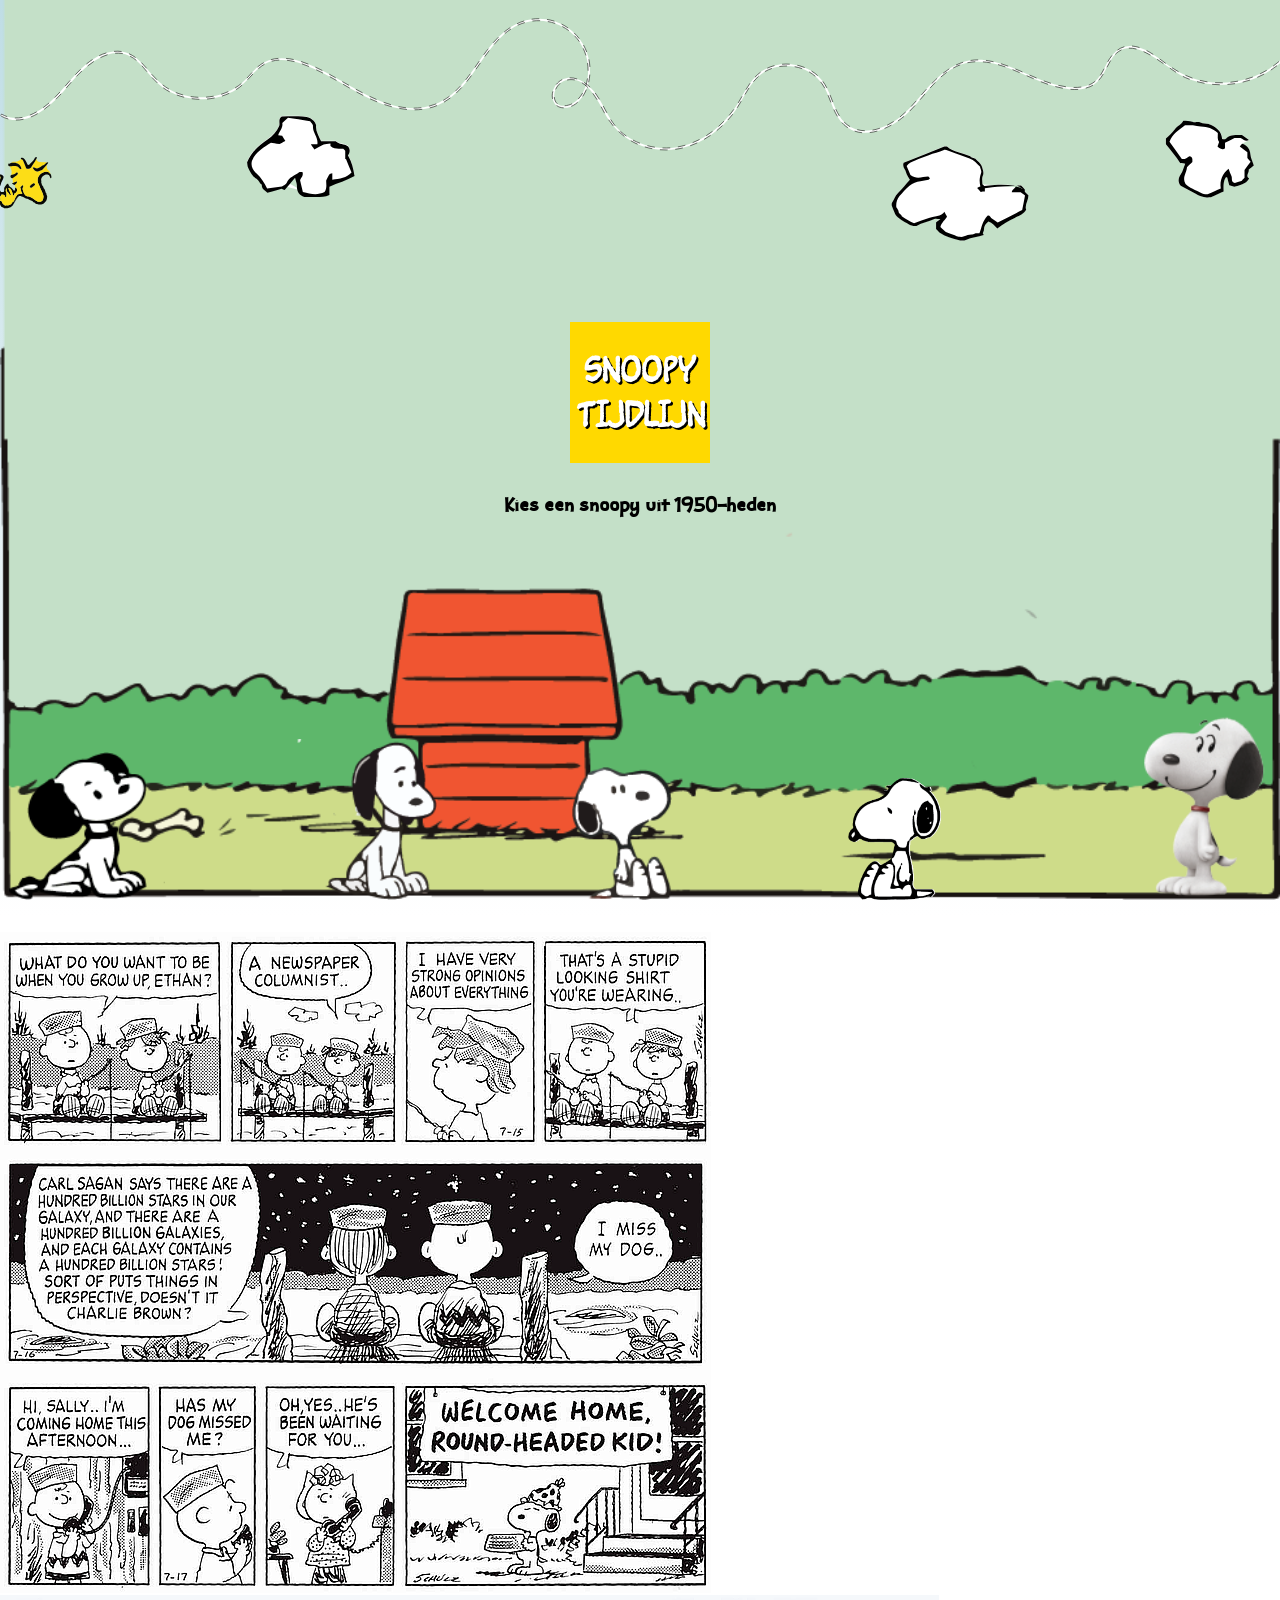
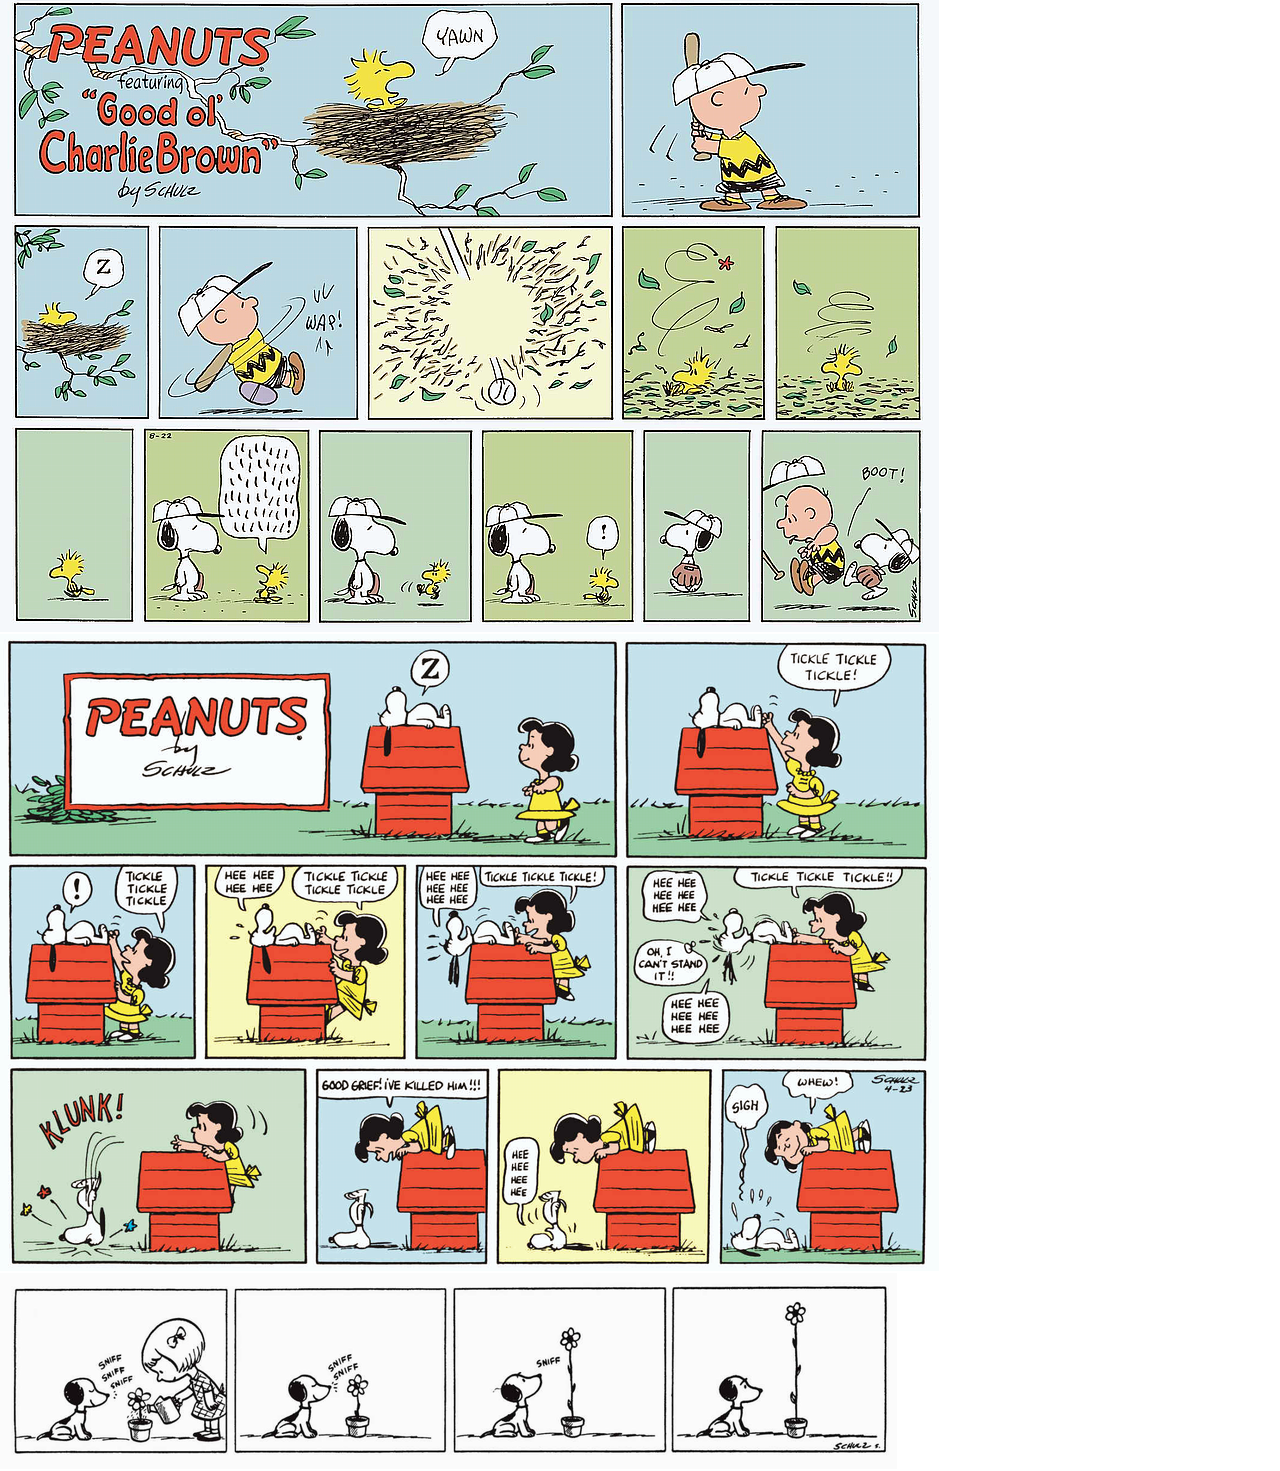
<file: index.html>
<!doctype html>
<html lang="nl">

<head>
	<meta charset="UTF-8">
	<meta name="author" content="jouw naam">
	<meta name="viewport" content="width=device-width, initial-scale=1.0">

	<title>Snoopy Tijdlijn - VIDii 2022/23</title>

	<link href="styles/style.css" rel="stylesheet">
	<link rel="icon" type="image/svg+xml" href="images/favicon.svg">
</head>

<body>
	<svg id="pad" data-name="Layer 1" xmlns="http://www.w3.org/2000/svg" viewBox="0 0 3332.02 595.28">

		<path stroke="#080806" class="path2"
			d="M2.98,302.3c64.09,34.58,129.95-26.05,168.61-72.2,25.57-30.52,52.97-61.42,89.06-79.72,17.52-8.88,37.37-14.41,57.09-11.16,23.68,3.9,41.18,19.5,56.14,37.19,21.74,25.71,40.88,49.81,71.9,64.71,26.46,12.71,56.13,18.42,85.42,17.14,29.92-1.31,59.77-9.86,85.09-26.03,31.72-20.26,50.24-60.14,87.14-71.81,43.22-13.67,92.67,7.66,130.93,26.63,38.3,18.99,74.13,42.52,112.17,62.01,63,32.27,142.69,54.8,208.54,17.28,51.87-29.56,81.19-85.21,115.93-131.41,19.29-25.65,41.25-50.44,69.84-65.9,35.68-19.3,78.92-20.06,115.81-3.48,36.26,16.29,61.95,48.35,70.78,87.01,8.47,37.08,2.18,85.07-28.26,111.06-17.79,15.18-55.16,20.05-56.42-12.69-.71-18.38,12.09-37.29,30.11-41.91,51.45-13.2,81.25,48.83,100.46,84.57,32.74,60.93,91.16,97.37,161.17,96.74s130.76-39.53,172.19-92.06c24.29-30.8,37.52-70.52,65.94-97.94,25.48-24.58,63.01-32.88,97.28-26.52,35.57,6.6,63.69,28.09,79.62,60.43,14.79,30.02,21.75,66.14,47.03,89.9,46.97,44.16,117.62,12.85,158.94-23.14,56.13-48.88,92.49-130.51,174.84-139.54,74.37-8.15,141.45,42.06,210.14,61.95,30.39,8.8,67.07,15.24,97.2,2.18,29.32-12.71,38.25-42.74,53.51-68.09,50.87-84.47,139.88,21.13,195.43,44.84,58.56,24.99,127.32,23.82,185.8-.77,28.78-12.11,54.45-29.89,75.82-52.64,2.2-2.34-1.33-5.89-3.54-3.54-52.57,55.96-133.22,79.99-208.39,66.53-37.86-6.78-69.82-23.67-100.59-46.09-26.12-19.04-55.8-43.66-89.52-46.07-32.39-2.32-51.99,20.64-65.74,46.88-7.99,15.25-15.08,31.99-28.12,43.78-19.47,17.61-47.73,18.94-72.52,16.11-75.77-8.65-138.97-60.1-214.46-69.53-77.43-9.67-126.89,43.25-173,97.23-25.69,30.09-52.32,58.33-89.15,74.73-38.69,17.22-84.5,17.6-112.3-18.74-22.61-29.56-27.02-68.83-49.12-98.75-16.83-22.78-42.96-37.33-70.57-42.48-27.62-5.16-57.32-1.44-81.89,12.59-31.6,18.05-47.16,51.64-64.94,81.73-41.32,69.94-115.3,125.42-199.54,121.86-40.6-1.72-81.37-16.78-111.32-44.65-30.85-28.7-41.25-70.12-67.03-102.35-18.17-22.71-51.86-45.29-81.93-31.55-19.19,8.77-32.35,34.49-24.81,54.94,9.47,25.69,40.54,22.43,58.76,8.92,25.28-18.74,36.1-52.19,37.23-82.56,2.57-68.74-46.14-127.74-114.23-137.75-65.23-9.59-114.99,29.96-152.3,78.86-39.47,51.74-72.61,118.68-137.39,142.66-91.43,33.85-182.71-26.75-259.07-69.79-58.91-33.2-147.64-80.87-206.66-23.6-13.24,12.85-24.17,27.84-38.51,39.58-15.64,12.82-34,22.2-53.32,28.05-35.04,10.61-73.49,9.93-108.14-1.88-37.45-12.76-60.9-37.53-85.39-67.2-21.98-26.63-48.81-47.38-85.2-42.95-77.99,9.51-117.56,92.98-172.57,138-33.02,27.02-76.26,48.27-117.48,26.03-2.83-1.53-5.36,2.79-2.52,4.32h0Z"
			stroke-width="1.5" fill="#fff" />
		<!-- <path stroke="#181c21" class="path"  d="M2.98,302.3c64.09,34.58,129.95-26.05,168.61-72.2,25.57-30.52,52.97-61.42,89.06-79.72,17.52-8.88,37.37-14.41,57.09-11.16,23.68,3.9,41.18,19.5,56.14,37.19,21.74,25.71,40.88,49.81,71.9,64.71,26.46,12.71,56.13,18.42,85.42,17.14,29.92-1.31,59.77-9.86,85.09-26.03,31.72-20.26,50.24-60.14,87.14-71.81,43.22-13.67,92.67,7.66,130.93,26.63,38.3,18.99,74.13,42.52,112.17,62.01,63,32.27,142.69,54.8,208.54,17.28,51.87-29.56,81.19-85.21,115.93-131.41,19.29-25.65,41.25-50.44,69.84-65.9,35.68-19.3,78.92-20.06,115.81-3.48,36.26,16.29,61.95,48.35,70.78,87.01,8.47,37.08,2.18,85.07-28.26,111.06-17.79,15.18-55.16,20.05-56.42-12.69-.71-18.38,12.09-37.29,30.11-41.91,51.45-13.2,81.25,48.83,100.46,84.57,32.74,60.93,91.16,97.37,161.17,96.74s130.76-39.53,172.19-92.06c24.29-30.8,37.52-70.52,65.94-97.94,25.48-24.58,63.01-32.88,97.28-26.52,35.57,6.6,63.69,28.09,79.62,60.43,14.79,30.02,21.75,66.14,47.03,89.9,46.97,44.16,117.62,12.85,158.94-23.14,56.13-48.88,92.49-130.51,174.84-139.54,74.37-8.15,141.45,42.06,210.14,61.95,30.39,8.8,67.07,15.24,97.2,2.18,29.32-12.71,38.25-42.74,53.51-68.09,50.87-84.47,139.88,21.13,195.43,44.84,58.56,24.99,127.32,23.82,185.8-.77,28.78-12.11,54.45-29.89,75.82-52.64,2.2-2.34-1.33-5.89-3.54-3.54-52.57,55.96-133.22,79.99-208.39,66.53-37.86-6.78-69.82-23.67-100.59-46.09-26.12-19.04-55.8-43.66-89.52-46.07-32.39-2.32-51.99,20.64-65.74,46.88-7.99,15.25-15.08,31.99-28.12,43.78-19.47,17.61-47.73,18.94-72.52,16.11-75.77-8.65-138.97-60.1-214.46-69.53-77.43-9.67-126.89,43.25-173,97.23-25.69,30.09-52.32,58.33-89.15,74.73-38.69,17.22-84.5,17.6-112.3-18.74-22.61-29.56-27.02-68.83-49.12-98.75-16.83-22.78-42.96-37.33-70.57-42.48-27.62-5.16-57.32-1.44-81.89,12.59-31.6,18.05-47.16,51.64-64.94,81.73-41.32,69.94-115.3,125.42-199.54,121.86-40.6-1.72-81.37-16.78-111.32-44.65-30.85-28.7-41.25-70.12-67.03-102.35-18.17-22.71-51.86-45.29-81.93-31.55-19.19,8.77-32.35,34.49-24.81,54.94,9.47,25.69,40.54,22.43,58.76,8.92,25.28-18.74,36.1-52.19,37.23-82.56,2.57-68.74-46.14-127.74-114.23-137.75-65.23-9.59-114.99,29.96-152.3,78.86-39.47,51.74-72.61,118.68-137.39,142.66-91.43,33.85-182.71-26.75-259.07-69.79-58.91-33.2-147.64-80.87-206.66-23.6-13.24,12.85-24.17,27.84-38.51,39.58-15.64,12.82-34,22.2-53.32,28.05-35.04,10.61-73.49,9.93-108.14-1.88-37.45-12.76-60.9-37.53-85.39-67.2-21.98-26.63-48.81-47.38-85.2-42.95-77.99,9.51-117.56,92.98-172.57,138-33.02,27.02-76.26,48.27-117.48,26.03-2.83-1.53-5.36,2.79-2.52,4.32h0Z" fill-opacity="null" stroke-opacity="null" stroke-width="2" fill="#05111c" /> -->
		<g id="padvogel">
			<g class="path">
				<path class="cls-11"
					d="M137.3,170.44c-1.35,5.11-.2,10.42-.11,15.78l.75-17.4c-.24,.56-.46,1.1-.63,1.63Z" />
				<path class="cls-11" d="M137.19,186.22l-.16,3.84c.15-1.28,.19-2.56,.16-3.84Z" />
				<path class="cls-11" d="M136.8,191.58c.06-.04,.11-.08,.17-.12l.06-1.39c-.06,.51-.13,1.01-.23,1.52Z" />
				<path class="cls-11" d="M138.59,167.41c-.28-.05-.46-.24-.56-.74l-.09,2.15c.2-.46,.42-.93,.65-1.41Z" />
				<path class="cls-11"
					d="M205.69,129.35c-.66-1.38-.97-3.08-2.57-3.9-1.41-.72-2.56-1.6-3.21-3.2-.32-.79-1.08-1.57-2.24-1.8-.61-.12-1.3-.66-1.9-1.2-2.55-2.3-4.64-5.2-8.16-6.28-2.08-.64-3.2-2.7-5-3.73-2.27-1.3-4.89-2.06-6.25-4.6-.22-.41-.62-.71-1.21-.77-.36-.04-.9-.42-.99-.75-.66-2.55-2.45-4.53-3.83-6.55-3.77-5.53-.4-13.06,2.77-16.85,.76-.91,1.99-1.43,2.9-2.23,1.39-1.22,5.39-1.86,7.01-1,2.07,1.1,4.24,2.08,5.64,4.13,.4,.59,1,.79,1.65,.6,.78-.23,.66-.93,.7-1.55,.07-1.33-.59-2.33-1.32-3.34-1.55-2.12-3.2-4.11-5.69-5.2-1.05-.2-2.11-.35-3.14-.6-3.91-.96-7.24,.24-10.49,2.4-5.79,3.84-8.34,9.34-9.83,15.98-1.23,5.45,.64,9.93,3.01,14.09,2.06,3.62,5.61,6.38,9.26,8.69,.53,.33,1.11,.63,1.53,1.08,4.37,4.66,10.05,7.68,14.83,11.83,2.36,2.05,4.93,3.75,6.82,6.51,2.04,2.97,2.49,6.15,2.91,9.36,.46,3.52-2.87,7.7-6.29,8.73-1.42,.43-2.75,1.1-4.25,1.35-1.27,.22-2.45,.1-3.7,.05-7.22-.3-14.41-2.47-21.68-.55-.85,.22-1.8,.32-2.52,.76-2.39,1.46-4.88,.85-7.35,.54-1.17-.15-2.35-.51-3.09-1.61-.07-.1-.16-.23-.27-.26-3.37-.88-5.15-3.88-7.6-5.93-2.54-2.12-4.62-4.84-4.35-8.58,.09-1.26,.2-2.57-1.48-3.04-1.7-.47-2.41,.65-3.09,1.83-.9,1.56-1.2,3.3-1.34,5.07-.06,.72,.09,1.64,.68,1.86,2.09,.79,2.38,3.38,4.39,4.18,.06,.02,.13,.07,.14,.12,.88,3.07,4.15,3.53,6.01,5.52,.41,.44,1.21,.7,.95,1.47-.2,.6-.88,.64-1.44,.71-.71,.08-1.35,.32-1.86,.84-1.71,1.73-3.89,2.91-5.58,4.69-.63,.67-.83,1.35-.99,2.15-1.09,5.56-1.24,11.14-.08,16.68,.44,2.11-.95,3.55-1.35,5.33-.44,1.95-1.33,3.78-.85,5.87,.09,.4,.18,.95-.21,1.26-2.79,2.25-3.87,6.22-7.65,7.52-1.03,.35-1.54,1.55-2.62,2.09-2.84,1.42-5.81,1.17-8.39-.02-1.96-.9-4.29-1.65-5.59-3.76-.66-1.07-1.67-1.09-2.96-.99-2.58,.21-3.24,2.78-5.16,3.71-.88,.43-1.67,1.29-2.65,.18-.63-.71-.12-2.77,1.13-3.43,.91-.48,1.56-1.29,2.45-1.68,1.45-.63,1.2-1.65,.78-2.65-.45-1.07-1.56-1.15-2.41-.79-2.13,.89-4.33,1.67-6.22,3.08-2.35,1.76-3.99,1.29-4.96-1.44-.5-1.4-1.78-1.61-2.86-1.82-.91-.17-1.3,.95-1.49,1.7-1.39,5.46-1.68,10.92,.14,16.36,1.57,4.7,3.65,9.26,4.05,14.3,.02,.31,.11,.63,.09,.94-.08,1.45,.25,3.33-1.65,3.67-3.27,.59-4.67-.27-5.07-2.9-.6-3.92-1-7.87-1.51-11.8-.13-1-.24-2.01-.48-2.98-.6-2.49-.7-4.98-.76-7.56-.09-4.04-.9-8.06-.54-12.15,.05-.62-.05-1.26,.28-1.84,.91-1.57,1.4-3.12-.13-4.63-.12-.12-.18-.35-.19-.53-.01-.8-.46-1.94,.15-2.31,.82-.48,1.39,.61,1.86,1.2,1.85,2.32,4.36,3.78,6.79,5.34,1.45,.93,3.14,1.16,4.72,.59,1.27-.46,2.03-.09,2.8,.78,.63,.71,1.33,1.52,2.38,1.21,1.08-.32,.98-1.47,1.25-2.35,.63-2.02,.05-4.11,.4-6.16,.2-1.18,.51-1.94,1.88-2.15,1.15-.17,2.27-.7,3.35-1.17,1.29-.56,2.36-.27,3.24,.7,.91,1.01,2.17,1.5,3.17,2.34,.88,.74,1.42,.02,2.01-.3,.59-.32,.54-.99,.25-1.51-1.68-3.02-2.76-6.37-4.97-9.09-.6-.73-1.15-1.58-1.92-2.06-2.66-1.66-3.09-4.45-3.85-7.09-.12-.42-.28-.95,.14-1.23,.55-.38,.93,.16,1.27,.48,.86,.8,1.23,1.89,1.65,2.94,.66,1.69,1.78,2.86,3.57,3.35,3.02,.84,6.09,1.53,8.57,3.71,.75,.66,1.86,.89,2.83,.26,.54-.35,.37-1.01,.34-1.57-.04-.57-.42-.88-.85-1.17-4.06-2.68-7.1-6.61-11.33-9.09-.62-.36-1.33-1.16-.95-2.07,.28-.68,1.06-.4,1.66-.49,4.31-.71,7.2,1.9,10.15,4.31,2.46,2.01,4.85,4.13,6.62,6.82,.33,.5,.81,.82,1.44,.7,.67-.13,.84-.74,.98-1.27,.24-.95-.06-1.86-.37-2.76-.42-1.23-.25-2.22,.78-3.21,2.23-2.16,2.21-7.79,.49-10.4-1.13-1.71-2.28-3.13-4.23-3.77-.85-.28-1.76-.51-2.25,.62,.01,.88-.97,1.8-.11,2.6,1.1,1.03,1.21,2.33,1.43,3.66,.35,2.09-.2,2.62-2.17,2.18-1.26-.28-2.42-.75-3.61-1.22-1.91-.76-3.77-1.58-5.84-1.97-3.8-.72-7.68-1.46-10.53-4.45-.77-.81-1.55-.34-1.94,.09-.8,.87-1.73,1.77-1.71,3.13,.03,2.17-.95,4.2-.99,6.34-.05,2.53-.4,5.16,1.48,7.37,1.45,1.7,2.29,3.89,2.39,5.98,.07,1.48-2.15,1.63-3.38,2.33-.16,.09-.25,.31-.41,.38-1.09,.5-2.49,1.47-3.32,1.01-1.41-.77-3.08-1.48-4.07-2.75-1.85-2.4-3.14-5.14-4.24-8.01-.75-1.96-.24-3.99-.82-5.82-1.02-3.22-1.6-6.46-1.37-9.81,.18-2.64-.25-5.24-.48-7.84-.14-1.57-.65-3.45-2.18-4.27-2.52-1.34-5.19-2.42-8.13-1.02-1.53,.73-3.35,.75-4.79,.26-2.21-.76-3.76-2.87-4.7-4.8-1.19-2.43-2.92-4.62-3.63-7.32-.3-1.15-2.83-1.94-3.28-1.16-1.08,1.88-2.81,3.49-3.11,5.7-.43,3.18-2.56,5.28-4.51,7.4-2.27,2.47-5.34,3.58-8.71,3.68-1.72,.05-3.42,.09-4.89,1.15v7.18c1.81,2.68,4.92,3.99,6.82,6.59,1.85,2.53,4.81,2.9,7.59,3.64,2.65,.71,5.07-.02,7.46-.95,.82-.32,1.35-.19,2,.37,2.04,1.8,3.36,4,4.14,6.6,.85,2.82,2.25,5.31,4.64,7.2,.88,.7,1.4,1.87,1.95,2.83,1.01,1.73,2.35,2.98,4.01,4.16-1.48,.84-2.55,2.09-3.99,2.92-1.9,1.1-2.7,4.82-1.97,7.78,.49,1.97,.16,3.79-.59,5.71-.74,1.9-.67,4.08-1.46,6.01-1.73,4.25-.16,8.37,.6,12.47,.55,2.96,.9,6.01,2.04,8.86,.45,1.13,.8,2.21,1.99,2.89,1.51,.86,1.89,3,3.65,3.59,2.64,.89,4,3.46,6.55,4.67,1.71,.81,3.14,2.9,4.84,4.27h4.16c.13-.28,.28-.54,.37-.83,.97-3.12,3.39-3.91,5.89-1.74,1.05,.91,2.08,.79,3.12,.51,.68-.19,1.35-.47,2.06-.66,2.1-.54,4.7-4.42,3.97-6.42-.63-1.72-.56-3.37-.7-5.07-.05-.63-.38-1.28-.73-1.83-.44-.69-.69-1.38-.78-2.21-.35-3.08-1.18-6.06-2.05-9.04-.53-1.82-.9-3.7,1.34-5.17,2.32-1.53,2.92-1.83,5.26-.25,.86,.58,1.68,1.21,2.55,1.79,2.12,1.4,4.31,2.84,7,2.15,1.57-.4,2.94-.44,4.34,.39,.5,.3,.94-.21,1.37-.39,3.91-1.58,7.25-4.09,10.09-7.1,1.62-1.72,3.9-3.27,4.04-5.95,.07-1.26,.72-1.88,1.49-2.44,.09-.51,.17-1.01,.23-1.52l.16-3.84c-.09-5.36-1.23-10.67,.11-15.78,.17-.52,.39-1.07,.63-1.63l.09-2.15c-.74-4,3.21-7.96,6.78-7.96,.67,0,1.35-.09,2.03-.17,2.53-.29,5.08-.93,7.6-.51,1.62,.26,3.13,.34,4.73-.03,2.07-.48,4.11-1.59,6.27-1.12,2.57,.55,4.98,0,7.48-.33,2.08-.27,4.36-.93,6.39,.5,.47,.33,1.09,.09,1.64,.1,1.37,.04,2.89-.54,4.07,.13,1.61,.91,3,.73,4.53,.05,1-.44,2.01-.77,3.13-.93,2.16-.32,4.49-.78,6.14-2.09,2.49-1.97,5.05-3.89,6.62-6.97,1.65-3.22,2.22-6.6,2.44-10.01,.18-2.77-1.01-5.48-2.21-7.99Zm-135.28,36.75c-2.75-3.9-5.17-8.04-7.83-12.01-2.78-4.13-6.6-6.29-12.7-5.63-2.27,.32-5.02-.37-6.76-3.47-1.09-1.93-.75-2.76,1.42-2.7,1.99,.06,3.52-.71,4.96-1.91,2.55-2.1,4.72-4.52,6.3-7.45,.33-.61,.66-1.37,1.43-1.37,.88,0,.82,.98,1.13,1.55,1.43,2.64,2.86,5.28,5.21,7.25,1.75,1.46,3.72,.49,5.6,.45,.54-.01,1.07-.35,1.6-.55,2.07-.75,3.27-.16,3.92,2.04,1.57,5.37,2.59,10.8,2.75,16.44,.15,5.3,1.85,10.21,5.43,14.29,1.65,1.87,4.21,2.35,6.12,3.86,.73,.58,1.65,.91,2.18,1.75,.9,1.44,.21,3.29-1.3,3.56-1.09,.2-1.85-.21-1.74-1.33,.19-1.85-1.01-2.6-2.32-3.26-1.79-.9-3.6-1.81-5.44-2.6-4.35-1.89-7.35-5.22-9.96-8.93Zm3.63,56.35c-.94,.16-1.3-.58-1.71-1.16-1.29-1.81-1.54-3.98-1.84-6.08-.6-4.17-1.01-8.36-1.53-12.54-.16-1.25,.47-2.32,.65-3.49,.41-2.6,.77-5.22,1.17-7.82,.07-.46,.2-.9,.32-1.43,.7,.45,.45,1,.48,1.44,.08,1.51,.19,2.95,1.07,4.31,.69,1.06,.78,2.4,.68,3.66-.44,5.09,.38,10.17,.14,15.26-.09,1.84,.15,3.68,1.21,5.25,.8,1.18-1.01,1.6-.63,2.6Zm22.37,.45c-.2,.78-.53,2.21-1.4,1.83-1.07-.48-2.91-.36-2.98-2.34-.1-2.57-.31-5.14-.43-7.17,.18-2.33-.38-3.88-1.01-5.58-1.4-3.77-4.35-6.91-4.49-11.22-.04-1.25,.31-1.46,1.3-1.29,1.67,.28,3.24,1,4.98,.95,.63-.02,.72,.47,.56,1.09-1.32,5.2,.12,10.07,2.04,14.8,1.18,2.91,2.23,5.77,1.42,8.93Z" />
				<path class="cls-6"
					d="M198.87,140.45c-.42-3.21-.87-6.39-2.91-9.36-1.89-2.76-4.46-4.46-6.82-6.51-4.78-4.15-10.46-7.17-14.83-11.83-.42-.45-1-.75-1.53-1.08-3.65-2.31-7.19-5.07-9.26-8.69-2.37-4.16-4.24-8.64-3.01-14.09,1.5-6.64,4.04-12.14,9.83-15.98,3.25-2.16,6.58-3.36,10.49-2.4,1.03,.25,2.09,.41,3.14,.6-2.31-3.12-5.62-4.52-9.23-5.37-4-.95-6.8-3.3-8.29-7.12-.63-1.63-1.04-3.35-1.55-5.03-.13,.42-.32,.83-.37,1.26-.63,5.26-2.39,10.26-3.52,15.4-.39,1.74-1.3,3.3-2.58,4.69-1.51,1.64-2.33,3.86-4.23,5.22-3.04,2.2-6.31,3.63-10.14,2.68-2.13-.53-4.19-1.34-6.15-2.36-.6-.31-1.51-.43-1.41-1.29,.09-.79,.55-1.53,1.36-1.91,.93-.43,1.9-.7,2.93-.61,4.29,.34,7.48-1.36,9.86-4.96,1.58-2.39,3.38-4.59,4.16-7.47,.43-1.57,1.33-2.99,2.64-4.22,1.21-1.13,1.76-2.83,2.3-4.48,.64-1.95,1.61-3.8,2.44-5.69-1.86,.29-3.47,1.24-5.13,2.02-4.25,1.99-8.24,4.56-12.76,5.97-6.1,1.9-7.69,.34-10.74-3.47,.21,5.33,.04,10.68-.78,15.93-.55,3.49-.78,6.95-.74,10.46,.02,1.67-1.29,2.84-2.19,3.77-1.25,1.3-2.59,2.73-4.33,3.56-2.09,1-3.66,.85-5.27-.81-4.53-4.66-9.78-8.47-14.84-12.5-1.67-1.32-3.28-2-5.36-1.27-.52,.18-1.12,.14-1.68,.21-.67,4.11-2.39,7.69-5.68,10.28-2.26,1.78-4.9,3.07-7.17,4.84-1.92,1.49-4.03,2.98-4.51,5.68,1.85-1.09,3.8-2.04,5.53-3.3,3.67-2.67,7.78-2.79,12.03-2.48,4.86,.36,8.85,2.42,12.13,5.97,.53,.57,.51,1.22,.32,1.94-.22,.82-.83,.83-1.48,.84-1.81,.01-3.49-.71-5.06-1.38-3.29-1.43-6.41-.94-9.54,.23-3.5,1.32-6.62,3.34-9.54,5.65-1.29,1.02-2.57,2.01-4.07,2.71,7.53,3.64,12.83,9.11,14.45,17.6,1.11-1.47,2.75-2.34,4.12-3.5,2.24-1.9,2.92-4.74,4.47-7.05,.71-1.05,1.39-2.11,2.86-2.18,1.27-.06,2.04,.45,2.12,1.78,.12,2.03-.01,4.01-1.06,5.84-1.5,2.62-2.8,5.33-3.71,8.22-.45,1.42-1.38,2.51-2.54,3.43,1.15,1.18,2.64,1.89,3.69,3.28,1.52,2.01,2.19,4.43,3.63,6.44,1.43-.7,2.45-2.02,2.92-3.31,.67-1.84,2.27-2.56,3.38-3.85,.43-.5,1.05-.86,1.66-.65,.78,.28,.6,1.11,.69,1.78,.43,3.34-1.04,6.08-2.77,8.73,2.87,.63,4.49,2.77,6.09,4.96,.49-1.13,1.39-.9,2.25-.62,1.95,.64,3.11,2.07,4.23,3.77,1.72,2.61,1.74,8.25-.49,10.4-1.03,.99-1.2,1.99-.78,3.21,.31,.9,.6,1.81,.37,2.76-.13,.53-.3,1.14-.98,1.27-.63,.12-1.11-.2-1.44-.7-1.77-2.7-4.15-4.81-6.62-6.82-2.95-2.41-5.84-5.02-10.15-4.31-.6,.1-1.38-.19-1.66,.49-.38,.91,.33,1.71,.95,2.07,4.23,2.48,7.27,6.41,11.33,9.09,.43,.29,.81,.6,.85,1.17,.04,.56,.21,1.22-.34,1.57-.97,.63-2.09,.4-2.83-.26-2.47-2.18-5.54-2.87-8.57-3.71-1.78-.49-2.9-1.66-3.57-3.35-.41-1.05-.78-2.15-1.65-2.94-.35-.32-.72-.86-1.27-.48-.42,.29-.26,.81-.14,1.23,.75,2.64,1.19,5.43,3.85,7.09,.77,.48,1.33,1.33,1.92,2.06,2.22,2.72,3.3,6.07,4.97,9.09,.29,.51,.33,1.19-.25,1.51-.59,.31-1.13,1.03-2.01,.3-1-.84-2.26-1.33-3.17-2.34-.88-.97-1.96-1.26-3.24-.7-1.09,.47-2.2,1-3.35,1.17-1.38,.21-1.68,.97-1.88,2.15-.34,2.04,.23,4.13-.4,6.16-.27,.88-.18,2.02-1.25,2.35-1.05,.32-1.75-.49-2.38-1.21-.77-.87-1.53-1.24-2.8-.78-1.58,.57-3.28,.34-4.72-.59-2.43-1.56-4.94-3.02-6.79-5.34-.47-.59-1.04-1.68-1.86-1.2-.62,.36-.17,1.51-.15,2.31,0,.18,.07,.41,.19,.53,1.53,1.51,1.04,3.06,.13,4.63-.33,.58-.23,1.22-.28,1.84-.35,4.08,.45,8.11,.54,12.15,.06,2.58,.15,5.07,.76,7.56,.24,.98,.35,1.98,.48,2.98,.5,3.93,.91,7.88,1.51,11.8,.4,2.63,1.8,3.49,5.07,2.9,1.9-.34,1.57-2.23,1.65-3.67,.02-.31-.07-.63-.09-.94-.39-5.04-2.47-9.6-4.05-14.3-1.82-5.44-1.53-10.9-.14-16.36,.19-.75,.58-1.87,1.49-1.7,1.08,.2,2.36,.42,2.86,1.82,.97,2.72,2.61,3.2,4.96,1.44,1.89-1.42,4.08-2.2,6.22-3.08,.85-.35,1.96-.28,2.41,.79,.42,1,.67,2.02-.78,2.65-.88,.38-1.54,1.2-2.45,1.68-1.24,.66-1.75,2.72-1.13,3.43,.98,1.11,1.77,.24,2.65-.18,1.92-.94,2.58-3.5,5.16-3.71,1.28-.11,2.3-.08,2.96,.99,1.3,2.11,3.63,2.86,5.59,3.76,2.58,1.19,5.54,1.44,8.39,.02,1.08-.54,1.59-1.73,2.62-2.09,3.78-1.3,4.86-5.27,7.65-7.52,.38-.31,.3-.86,.21-1.26-.48-2.09,.41-3.92,.85-5.87,.4-1.78,1.79-3.21,1.35-5.33-1.16-5.54-1.01-11.13,.08-16.68,.16-.79,.35-1.48,.99-2.15,1.69-1.78,3.87-2.96,5.58-4.69,.51-.51,1.15-.75,1.86-.84,.56-.07,1.24-.11,1.44-.71,.26-.77-.55-1.03-.95-1.47-1.86-2-5.13-2.46-6.01-5.52-.01-.05-.09-.1-.14-.12-2.01-.8-2.3-3.39-4.39-4.18-.59-.22-.74-1.14-.68-1.86,.14-1.77,.43-3.51,1.34-5.07,.68-1.17,1.38-2.3,3.09-1.83,1.68,.47,1.57,1.77,1.48,3.04-.27,3.74,1.81,6.46,4.35,8.58,2.45,2.05,4.23,5.04,7.6,5.93,.11,.03,.2,.16,.27,.26,.74,1.1,1.92,1.46,3.09,1.61,2.47,.31,4.96,.92,7.35-.54,.72-.44,1.67-.53,2.52-.76,7.28-1.92,14.46,.25,21.68,.55,1.25,.05,2.43,.17,3.7-.05,1.5-.26,2.83-.92,4.25-1.35,3.42-1.03,6.75-5.2,6.29-8.73Zm-36.68-24.34c-.52,1.65-1.1,3.77-1.87,5.81-.5,1.32-1.2,2.57-1.93,3.78-.93,1.52-2.85,2.31-4.07,1.71-1.67-.83-1.56-2.29-1.43-3.9,.27-3.32,2.45-5.73,3.82-8.51,.9-1.81,2.57-2.08,4.38-1.24,1.08,.5,1.18,.66,1.09,2.35Z" />
				<path class="cls-2"
					d="M133.56,54.36c.21,5.33,.04,10.68-.78,15.93-.55,3.49-.78,6.95-.74,10.46,.02,1.67-1.29,2.84-2.19,3.77-1.25,1.3-2.59,2.73-4.33,3.56-2.09,1-3.66,.85-5.27-.81-4.53-4.66-9.78-8.47-14.84-12.5-1.67-1.32-3.28-2-5.36-1.27-.52,.18-1.12,.14-1.68,.21-.62-.54-1.33-.82-.95-2.06,.37-1.2,.8-1.77,2.02-2.2,4.11-1.48,7.51-.25,10.99,1.97,2.88,1.84,5.97,3.3,8.41,5.81,1.21,1.25,3.1,.23,4.61,.87,.46,.19,.82-.78,.9-1.24,.67-3.63,1.82-7.1,3.11-10.55,1.26-3.37,1.55-6.93,1.54-10.51,0-.69-.04-1.39,0-2.07,.11-1.69,1.75-3.74,2.94-3.44,1.67,.42,1.7,1.9,1.59,3.32-.02,.25,.02,.5,.03,.75Z" />
				<path class="cls-9"
					d="M164.91,53.58c-.13,.42-.32,.83-.37,1.26-.63,5.26-2.39,10.26-3.52,15.4-.39,1.74-1.3,3.3-2.58,4.69-1.51,1.64-2.33,3.86-4.23,5.22-3.04,2.2-6.31,3.63-10.14,2.68-2.13-.53-4.19-1.34-6.15-2.36-.6-.31-1.51-.43-1.41-1.29,.09-.79,.55-1.53,1.36-1.91,.93-.43,1.9-.7,2.93-.61,4.29,.34,7.48-1.36,9.86-4.96,1.58-2.39,3.38-4.59,4.16-7.47,.43-1.57,1.33-2.99,2.64-4.22,1.21-1.13,1.76-2.83,2.3-4.48,.64-1.95,1.61-3.8,2.44-5.69,.66-.9,1.03-2.57,2.37-2.14,1.11,.36,.59,1.93,.74,2.99,.14,1.02-.67,1.88-.39,2.89Z" />
				<path class="cls-8"
					d="M81,94.52c1.85-1.09,3.8-2.04,5.53-3.3,3.67-2.67,7.78-2.79,12.03-2.48,4.86,.36,8.85,2.42,12.13,5.97,.53,.57,.51,1.22,.32,1.94-.22,.82-.83,.83-1.48,.84-1.81,.01-3.49-.71-5.06-1.38-3.29-1.43-6.41-.94-9.54,.23-3.5,1.32-6.62,3.34-9.54,5.65-1.29,1.02-2.57,2.01-4.07,2.71-3.58,.51-4.94-.79-5.55-3.28-.25-1-.48-2.32,1.28-2.44,.22-.01,.53-.15,.62-.32,.75-1.46,2.13-2.42,2.98-3.8,.18-.07,.49-.01,.36-.38l-.02,.04Z" />
				<path class="cls-8"
					d="M95.78,122.29c1.11-1.47,2.75-2.34,4.12-3.5,2.24-1.9,2.92-4.74,4.47-7.05,.71-1.05,1.39-2.11,2.86-2.18,1.27-.06,2.04,.45,2.12,1.78,.12,2.03-.01,4.01-1.06,5.84-1.5,2.62-2.8,5.33-3.71,8.22-.45,1.42-1.38,2.51-2.54,3.43-3.37,1.19-6.92-1.23-7.12-4.78-.05-.84,.75-1.1,.84-1.77Z" />
				<path class="cls-4"
					d="M109.37,138.56c1.43-.7,2.45-2.02,2.92-3.31,.67-1.84,2.27-2.56,3.38-3.85,.43-.5,1.05-.86,1.66-.65,.78,.28,.6,1.11,.69,1.78,.43,3.34-1.04,6.08-2.77,8.73-1.67,.65-3.33,.47-5.03,.09-.8-.18-1.68-.29-1.97-1.08-.33-.88,.6-1.24,1.13-1.72Z" />
				<path class="cls-6" d="M81.02,94.48c.13,.37-.18,.31-.36,.38-.04-.28,.11-.38,.36-.38Z" />
				<path class="cls-1"
					d="M49.89,148.47c-2.27,.32-5.02-.37-6.76-3.47-1.09-1.93-.75-2.76,1.42-2.7,1.99,.06,3.52-.71,4.96-1.91,2.55-2.1,4.72-4.52,6.3-7.45,.33-.61,.66-1.37,1.43-1.37,.88,0,.82,.98,1.13,1.55,1.43,2.64,2.86,5.28,5.21,7.25,1.75,1.46,3.72,.49,5.6,.45,.54-.01,1.07-.35,1.6-.55,2.07-.75,3.27-.16,3.92,2.04,1.57,5.37,2.59,10.8,2.75,16.44,.15,5.3,1.85,10.21,5.43,14.29,1.65,1.87,4.21,2.35,6.12,3.86,.73,.58,1.65,.91,2.18,1.75,.9,1.44,.21,3.29-1.3,3.56-1.09,.2-1.85-.21-1.74-1.33,.19-1.85-1.01-2.6-2.32-3.26-1.79-.9-3.6-1.81-5.44-2.6-4.35-1.89-7.35-5.22-9.96-8.93-2.75-3.9-5.17-8.04-7.83-12.01-2.78-4.13-6.6-6.29-12.7-5.63Z" />
				<path class="cls-3"
					d="M91.61,215.22c.18-2.33-.38-3.88-1.01-5.58-1.4-3.77-4.35-6.91-4.49-11.22-.04-1.25,.31-1.46,1.3-1.29,1.67,.28,3.24,1,4.98,.95,.63-.02,.72,.47,.56,1.09-1.32,5.2,.12,10.07,2.04,14.8,1.18,2.91,2.23,5.77,1.42,8.93-.2,.78-.53,2.21-1.4,1.83-1.07-.48-2.91-.36-2.98-2.34-.1-2.57-.31-5.14-.43-7.17Z" />
				<path class="cls-10"
					d="M71.1,189.93c.7,.45,.45,1,.48,1.44,.08,1.51,.19,2.95,1.07,4.31,.69,1.06,.78,2.4,.68,3.66-.44,5.09,.38,10.17,.14,15.26-.09,1.84,.15,3.68,1.21,5.25,.8,1.18-1.01,1.6-.63,2.6-.94,.16-1.3-.58-1.71-1.16-1.29-1.81-1.54-3.98-1.84-6.08-.6-4.17-1.01-8.36-1.53-12.54-.16-1.25,.47-2.32,.65-3.49,.41-2.6,.77-5.22,1.17-7.82,.07-.46,.2-.9,.32-1.43Z" />
				<path class="cls-7"
					d="M162.19,116.11c-.52,1.65-1.1,3.77-1.87,5.81-.5,1.32-1.2,2.57-1.93,3.78-.93,1.52-2.85,2.31-4.07,1.71-1.67-.83-1.56-2.29-1.43-3.9,.27-3.32,2.45-5.73,3.82-8.51,.9-1.81,2.57-2.08,4.38-1.24,1.08,.5,1.18,.66,1.09,2.35Z" />
			</g>
			<g class="path" id="vleugel">
				<path class="cls-11"
					d="M137.14,186.27c.02,1.28-.02,2.56-.16,3.84l-.06,1.39c.56-.39,1.07-.82,1.58-1.27,3.34-2.89,4.66-2.97,8.67-1,1.42,.7,2.99,.92,4.56-.09,2.58-1.66,4.12-4.2,5.77-6.63,.47-.7,.48-1.76,.53-2.67,.05-.94-.09-1.71-1.45-1.85-1.41-.15-3.4-.33-3.93-1.55-1.27-2.92-3.76-4.24-6.05-6.03-2.33-1.82-4.56-3.31-7.63-2.96-.16,.02-.3,.02-.42,0-.23,.47-.45,.94-.65,1.41l-.75,17.4Zm14.15-3.94c.55-.33,1.18-.32,1.49,.26,.4,.76-.1,1.41-.72,1.69-.78,.35-1.68,.46-2.78,.73-1.65-1.55-3.68-.25-5.62-.46-1.25-.14-2.35,.17-3.48,.54-.57,.18-1.31,.47-1.65-.31-.35-.79,.11-1.27,.85-1.59,1.35-.58,2.44-1.14,4.18-.48,2.46,.94,5.23,1.11,7.75-.38Zm-11.91-10.12c1.3-.86,2.56,.06,3.66,.71,1.01,.6,1.91,1.43,2.79,2.22,.59,.53,1.41,1.23,1.06,2.01-.29,.64-1.25,0-1.99,.14-1.77-.36-3.63,.06-5.5,0-1.07-.04-1.31-.46-1.31-1.32,0-1.4,.02-2.91,1.29-3.75Z" />
				<path class="cls-12"
					d="M145.83,175.14c-.89-.79-1.78-1.62-2.79-2.22-1.1-.65-2.36-1.57-3.66-.71-1.27,.84-1.29,2.35-1.29,3.75,0,.86,.24,1.28,1.31,1.32,1.87,.06,3.73-.35,5.5,0,.75-.13,1.7,.5,1.99-.14,.35-.78-.47-1.48-1.06-2.01Z" />
				<path class="cls-5"
					d="M152.78,182.59c-.31-.58-.94-.59-1.49-.26-2.52,1.49-5.29,1.32-7.75,.38-1.74-.66-2.83-.1-4.18,.48-.74,.32-1.2,.8-.85,1.59,.35,.78,1.09,.49,1.65,.31,1.14-.36,2.23-.68,3.48-.54,1.94,.21,3.98-1.09,5.62,.46,1.1-.27,2-.38,2.78-.73,.62-.28,1.13-.93,.72-1.69Z" />
			</g>
		</g>
	</svg>
	<?xml version="1.0" encoding="UTF-8"?>
	<svg id="wolk1" data-name="Layer 1" xmlns="http://www.w3.org/2000/svg" viewBox="0 0 89.86 104.35">		
		<g>
			<path class="wolk-1" d="M47.44,79.15c-3.89-1.44-5.24-3.9-5.16-7.5,.04-1.79-.78-3.6-1.27-5.65-2.45,2.91-4.72,5.61-7.07,8.41-.73-.31-1.3-.55-2.15-.91-2.86,.83-6.07,1.76-9.65,2.8-1.31-1.7-4.12-2.4-3.77-5.5-1.7-.85-1.86-2.91-3.67-3.96-2.75-1.6-4.39-4.57-5.68-7.48-.62-1.39-.6-3.05-.72-3.71,2.96-7.46,8.55-11.49,13.99-15.42,3.49-2.51,6.22-5.29,7.9-9.18,.75-2.01-.97-4.6,1.76-6.47,4.53,0,9.37-.32,14.14,.1,3.66,.33,7.53,1.1,9.28,5.64-.58,3.93,1.74,7.39,3.41,11.11h9.99c2.24,2.33,5.68,1.51,8.45,3.43,1.23,1.72,1.64,3.86-.17,6.04,2.7,4.34,3.68,9.01,4.53,14-5.4,3.19-11.51,4.63-17.12,7.27v5.48c-5.82,2.49-11.78,1.06-17.01,1.49Zm-1.09-3.39-14.25-3.76c.96-.69,2.69-1.27,3.16-2.37m-.83-28.33"/>
			<path d="M47.44,79.84c-3.89-1.45-5.24-3.93-5.16-7.56,.04-1.8-.78-3.63-1.27-5.69-2.45,2.94-4.72,5.66-7.07,8.48-.73-.31-1.3-.55-2.15-.92-2.86,.84-6.07,1.77-9.65,2.82-1.31-1.71-4.12-2.42-3.77-5.54-1.7-.85-1.86-2.94-3.67-4-2.75-1.61-4.39-4.61-5.68-7.54-.62-1.4-.6-3.08-.72-3.74,2.96-7.52,8.55-11.59,13.99-15.55,3.49-2.53,6.22-5.34,7.9-9.25,.75-2.03-.97-4.64,1.76-6.53,4.53,0,9.37-.33,14.14,.11,3.66,.33,7.53,1.11,9.28,5.69-.58,3.96,1.74,7.46,3.41,11.21h9.99c2.24,2.35,5.68,1.53,8.45,3.46,1.23,1.74,1.64,3.89-.17,6.09,2.7,4.38,3.68,9.09,4.53,14.12-5.4,3.21-11.51,4.67-17.12,7.33v5.52c-5.82,2.51-11.78,1.07-17.01,1.5Zm3.88-51.71c-2.94-.48-5.44-.92-7.96-1.3-2.51-.38-5.03-.72-7.16-1.02-1.47,1.33-2.7,2.45-3.89,3.52,.62,3.33-1.92,5.5-2.79,8.32,.89,.11,1.68,.2,2.7,.32,.64,1.08,1.34,2.26,2.2,3.7-1.54,.8-3.05,1.59-3.97,2.06-2.66-.46-4.67-.81-5.87-1.01-5.78,3.49-10.75,6.68-13,12.6-.86,3.46,.62,6.15,3.2,8.43,3.15,2.79,5.28,6.31,7.18,10.32,3.28-.47,6.61-.94,10.14-1.44,.96-.69,2.69-1.28,3.16-2.39,1.64-3.96,5.61-4.96,8.53-7.26,.5-.4,1.52-.14,2.24-.18,1.11,2.75-1.44,4.21-1.58,5.53,.77,3.29,1.37,5.84,1.9,8.09,5.19,1.38,10.02,2.35,14.77,.04,2.05-2.86,.87-6.24,1.18-8.15,1.06-2.03,1.47-3.07,2.11-3.94,.28-.38,1.02-.44,2.01-.82v4.49c5.06-.63,9.68-1.18,13.13-4.91-1.36-3.32-2.58-6.3-3.81-9.29-.17,.05-.33,.09-.5,.14v-5.78c-.47-.47-.83-.83-1.35-1.35-2.77-.23-5.98,.67-8.74-1.82v-1.69c-1.85,.23-3.54,.45-4.61,.58-2.38,1.27-4.29,2.29-6.38,3.41-.84-1.21-1.43-2.05-2.4-3.45h4.47c.78-4.82-3.41-8.08-2.98-12.53,.09-.99-1.23-2.11-1.93-3.23Z"/>
				  </g>
	</svg>
	<?xml version="1.0" encoding="UTF-8"?>
	<svg id="wolk2" data-name="Layer 1" xmlns="http://www.w3.org/2000/svg" viewBox="0 0 12.42 11.94">
		<path class="wolk-2" id="wolk-2"
			d="M9.17,3.15c.11,.03,.2,.06,.3,.08,0,0,0,0-.01,0,.01,.02,.03,.03,.04,.05,0,0,.01-.01,.02-.02-.02-.01-.03-.03-.05-.04-.03-.14-.16-.12-.24-.18h.22c.06,.06,.13,.13,.2,.21,0,.03,0,.08,0,.12,.06,.06,.12,.12,.19,.19,.01,.27-.21,.51-.12,.77-.15,.25-.4,.32-.61,.43-.33,.16-.63,.34-.92,.56-.14-.13-.26-.3-.47-.37-.15,.11-.24,.24-.24,.44,0,.06-.04,.13-.06,.19,.02,.03,.03,.06,.05,.09-.31,.11-.64,.12-.95,.26-.11,.05-.27,.04-.4,0-.33-.08-.67-.18-.96-.37-.08-.05-.15-.14-.22-.21v-.35s.12-.09,.23-.18c-.15,0-.25-.03-.32,0-.3,.15-.65,.18-.95,.37-.3,.03-.53-.18-.78-.31-.1-.05-.19-.14-.28-.22-.04-.04-.07-.1-.09-.15-.06-.13-.11-.26-.16-.4-.01-.04-.01-.11,.01-.15,.12-.17,.16-.37,.32-.52,.23-.22,.42-.47,.63-.7-.07-.12-.18-.26-.21-.41-.03-.16-.21-.28-.12-.49,.71-.29,1.43-.58,2.16-.87,.04-.01,.08,0,.14,0,.16,.17,.39,.23,.6,.31,.2,.07,.4,.12,.6,.19,.04,.01,.08,.06,.12,.08,.05,.02,.11,.04,.19,.07,.05,.05,.12,.12,.19,.19,.1,.1,.16,.21,.19,.35,.04,.14,.07,.24,0,.39-.05,.12-.01,.28-.01,.43,.03,.03,.06,.05,.1,.09,.18-.01,.36-.03,.55-.05,.35-.04,.72-.01,1.08,.03-.05,0-.1,.02-.15,.02-.35,.02-.71,.02-1.06,.07-.12,.02-.25,.05-.39,.05v.17c-.08,0-.14,.01-.22,.02-.06-.06-.12-.13-.19-.21,.07-.03,.11-.05,.17-.07-.02-.11,.12,0,.11-.12" />
		<path
			d="M9.47,3.23c-.03-.14-.16-.12-.24-.18h.22c.06,.06,.13,.13,.2,.21,0,.03,0,.08,0,.12,.06,.06,.12,.12,.19,.19,.01,.27-.21,.51-.12,.77-.15,.25-.4,.32-.61,.43-.33,.16-.63,.34-.92,.56-.14-.13-.26-.3-.47-.37-.15,.11-.24,.24-.24,.44,0,.06-.04,.13-.06,.19,.02,.03,.03,.06,.05,.09-.31,.11-.64,.12-.95,.26-.11,.05-.27,.04-.4,0-.33-.08-.67-.18-.96-.37-.08-.05-.15-.14-.22-.21v-.35s.12-.09,.23-.18c-.15,0-.25-.03-.32,0-.3,.15-.65,.18-.95,.37-.3,.03-.53-.18-.78-.31-.1-.05-.19-.14-.28-.22-.04-.04-.07-.1-.09-.15-.06-.13-.11-.26-.16-.4-.01-.04-.01-.11,.01-.15,.12-.17,.16-.37,.32-.52,.23-.22,.42-.47,.63-.7-.07-.12-.18-.26-.21-.41-.03-.16-.21-.28-.12-.49,.71-.29,1.43-.58,2.16-.87,.04-.01,.08,0,.14,0,.16,.17,.39,.23,.6,.31,.2,.07,.4,.12,.6,.19,.04,.01,.08,.06,.12,.08,.05,.02,.11,.04,.19,.07,.05,.05,.12,.12,.19,.19,.1,.1,.16,.21,.19,.35,.04,.14,.07,.24,0,.39-.05,.12-.01,.28-.01,.43,.03,.03,.06,.05,.1,.09,.18-.01,.36-.03,.55-.05,.35-.04,.72-.01,1.08,.03-.05,0-.1,.02-.15,.02-.35,.02-.71,.02-1.06,.07-.12,.02-.25,.05-.39,.05v.17c-.08,0-.14,.01-.22,.02-.06-.06-.12-.13-.19-.21,.07-.03,.11-.05,.17-.07-.02-.11-.04-.23-.04-.34,0-.07,.02-.14,.03-.21,.02-.08,.06-.17,.06-.25,0-.07-.04-.15-.06-.22,0,0,0-.02,0-.03-.17-.16-.32-.36-.56-.44-.24-.08-.48-.18-.73-.27-.14-.05-.29-.1-.43-.15-.06-.02-.15-.06-.2-.03-.27,.11-.55,.17-.81,.28-.24,.1-.49,.17-.72,.27-.16,.07-.34,.12-.45,.3,.07,.17,.15,.35,.2,.48,.34,.26,.66,.07,.95,.08,.04,.04,.06,.06,.09,.09-.02,.02-.05,.07-.08,.07-.14,.03-.29,.06-.43,.08-.22,.03-.4,.11-.58,.24-.21,.16-.36,.36-.53,.55-.14,.17-.19,.38-.17,.59,.05,.08,.12,.15,.12,.22-.01,.14,.16,.15,.17,.26,.21,.13,.41,.29,.65,.37,.26-.09,.53-.18,.79-.27,.13-.04,.26-.07,.39-.1,.15-.04,.31-.06,.43-.24,.05,.1,.09,.17,.14,.26-.07,.16-.29,.31-.35,.55,.11,.1,.21,.2,.29,.27,.16,.06,.32,.12,.47,.17,.07,.03,.14,.07,.21,.08,.1,.01,.19,.02,.29-.02,.13-.06,.27-.11,.43-.1,.06,0,.13-.04,.19-.06,.06-.01,.12,0,.19,0,.12-.32,.16-.66,.43-.94,.11-.05,.16,.1,.25,.17,.09,.06,.18,.12,.29,.2,.42-.21,.86-.44,1.3-.67,.05-.25,.1-.5,.15-.77-.06-.05-.13-.1-.23-.17h-.47c.01-.15,.16-.19,.21-.31,.11,.03,.2,.06,.3,.08,0,0,0,0-.01,0,.01,.02,.03,.03,.04,.05,0,0,.01-.01,.02-.02-.02-.01-.03-.03-.05-.04Z" />
	</svg>
	<?xml version="1.0" encoding="UTF-8"?>
	<svg id="wolk3" data-name="Layer 1" xmlns="http://www.w3.org/2000/svg" viewBox="0 0 12.42 11.94">
		<path class="wolk-3"
			d="M9.28,4.52s.07,.02,.1,.04c.42,.19,.64,.49,.69,.98,.03,.34,.2,.67,.32,1.04-.19,.15-.34,.28-.48,.38,.07,.32-.35,.59,.04,.86-.33,.58-.93,.62-1.41,.79-.16-.05-.3-.09-.48-.15-.06-.22-.13-.48-.19-.74-.04,0-.08,0-.12-.01-.28,.39-.22,.85-.22,1.34-.38,.17-.76,.33-1.21,.54,0,0-.09-.01-.17,0-.47,.08-.88-.1-1.27-.32-.47-.26-.95-.51-1.42-.76-.27-.37-.25-.71,.01-1.1,.19-.28,.27-.64,.42-1,.01,.03,0,0,0,0-.13-.02-.26-.03-.48-.06-.38-.57-.86-1.17-1.35-1.77v-.55c.27-.27,.61-.54,.85-.88,.23-.32,.62-.45,.8-.81,.29,.02,.6-.01,.85,.09,.27,.11,.54-.02,.77,.08,.27,.12,.54,.11,.8,.14,.68,.26,1.23,.63,1.29,1.42,.3,.14,.4-.13,.58-.22,.2-.1,.44-.12,.67-.15,.22-.02,.45,0,.63,0,.23,.17,.44,.31,.66,.47" />
		<path
			d="M6.11,2.65c.68,.26,1.23,.63,1.29,1.42,.3,.14,.4-.13,.58-.22,.2-.1,.44-.12,.67-.15,.22-.02,.45,0,.63,0,.23,.17,.44,.31,.66,.47-.34,.18-.53-.08-.8-.2h-.57c-.31,.16-.59,.3-.9,.46v.52c-.16,.16-.43,.09-.71-.17,.04-.12,.09-.26,.15-.43-.19-.23-.11-.54-.12-.84-.54-.48-.93-.57-1.61-.62-.25-.02-.5-.1-.75-.12-.24-.02-.49,0-.75,0-.57,.43-1.2,.82-1.47,1.57,.39,.54,.77,1.06,1.17,1.62,.27,.09,.48-.13,.71-.26,.35,.06,.29,.33,.29,.55-.2,.19-.38,.37-.51,.49-.03,.55-.49,.91-.14,1.6,.31,.33,.96,.6,1.58,.89,.18,.09,.41,.08,.51,.09,.49-.22,.86-.38,1.25-.55-.11-.79,.15-1.39,.74-1.87,.09,.23,.16,.47,.27,.69,.11,.21-.09,.57,.33,.66,.17-.05,.37-.11,.62-.19,.06-.07,.17-.18,.29-.31v-.73c.2-.27,.38-.51,.58-.78-.1-.12-.2-.23-.31-.36v-.54c-.22-.17-.46-.35-.72-.55,.08-.11,.15-.19,.22-.27,.04,.01,.07,.02,.1,.04,.42,.19,.64,.49,.69,.98,.03,.34,.2,.67,.32,1.04-.19,.15-.34,.28-.48,.38,.07,.32-.35,.59,.04,.86-.33,.58-.93,.62-1.41,.79-.16-.05-.3-.09-.48-.15-.06-.22-.13-.48-.19-.74-.04,0-.08,0-.12-.01-.28,.39-.22,.85-.22,1.34-.38,.17-.76,.33-1.21,.54,0,0-.09-.01-.17,0-.47,.08-.88-.1-1.27-.32-.47-.26-.95-.51-1.42-.76-.27-.37-.25-.71,.01-1.1,.19-.28,.27-.64,.42-1,.01,.03,0,0,0,0-.13-.02-.26-.03-.48-.06-.38-.57-.86-1.17-1.35-1.77v-.55c.27-.27,.61-.54,.85-.88,.23-.32,.62-.45,.8-.81,.29,.02,.6-.01,.85,.09,.27,.11,.54-.02,.77,.08,.27,.12,.54,.11,.8,.14Z" />
	</svg>
	<header>
		<h1>SNOOPY TIJDLIJN</h1>
		<h2>Kies een snoopy uit 1950-heden</h2>
	</header>

	<main>
		<img src="images/achtergrond1.png" alt="achtergrond">

		<?xml version="1.0" encoding="UTF-8"?>
		<ol>
			<li>
				<button><img src="./tjidlijn/images/snoop1a.png" alt="eerste snoopy"></button>
			</li>
			<li>
				<button><img src="./tjidlijn/images/snoop2.png" alt="snoopy uit 1951"></button>
			</li>
			<li>
				<button><img src="./tjidlijn/images/snoop1976.png" alt="snoopy uit 1976"></button>
			</li>
			<li>
				<button><img src="./tjidlijn/images/snoop4a.png" alt="snoopy uit 1985"></button>
			</li>
			<li>
				<button><img src="./tjidlijn/images/snoop5b.png" alt="snoopy uit 2022"></button>
			</li>
		</ol>
		<?xml version="1.0" encoding="UTF-8"?>
		<svg id="spraak3" data-name="Layer 1" xmlns="http://www.w3.org/2000/svg" viewBox="0 0 595.28 841.89">
			<path d="M247.76,46.09c-.22,0-.43,0-.65,0l3,3c-.71-1.1-1.65-2.06-2.35-2.99Z" />
			<path class="spraak1"
				d="M454.52,578.52c-.42,.67-.82,1.33-1.18,2.02-4.34,12.66-8.72,23.24-13.75,35.43,2.53,.67,4.36,1.16,5.46,1.45,6.52-12.43,12.64-24.08,19.35-36.87,2.95-15.77,6.29-33.67,11.09-59.34,.62-10.54,1.73-29.54,3.02-51.4,5.64-4.04,12.43-9,19.27-13.76,2.89-2.01,6.13-2.68,8.75-5.52,14.12-15.33,29.12-28.65,41.84-47.5,13.13-19.44,23.06-45.51,26.43-78.31,.18-1.8,1.23-4.19,1.91-7.86,1.78-9.5,1.24-16.29,.89-31.86-.34-15.11-.43-13.78-.36-25.56,.07-13.16-1.48-24.99-5.94-35.72-2.9-6.98-5.2-15.36-3.97-24.5-7.93-17.35-15.65-34.25-23.31-51.02-5.12-3.91-10.6-8.58-16.33-14.16-5.11-4.98-9.79-10.08-14.04-15.1-1.26-1.13-2.53-2.27-3.79-3.4h0l-1.59-8.55c-2.69-2.28-5.38-4.55-8.07-6.83-3.65-.91-8.27-1.93-13.7-2.77-2.72-.42-5.63-.8-8.7-1.18-16.09-3.6-30.55-11.48-46.89-13.16-3.28-.4-6.64-.55-10.1-.45-3.38-.92-6.77-1.7-10.15-2.36s-6.76-1.21-10.14-1.64c-16.78-.31-32.78-7.31-49.78-10.31-3.5-.5-6.89-.56-10.19-.41-7.16,1.28-14.33,2.15-21.51,2.71-3.59,.28-7.17,.49-10.76,.64-21.54,.05-42.54,1.05-64.5-.68-3.57-.05-7.14-.07-10.71-.05-2.4-.04-4.78-.03-7.14,.05-3.27,.07-6.52,.26-9.86,.52-8.58,.05-17.21,.09-25.7,.64-2.83,.18-5.64,.42-8.43,.73-31.21,6.84-59.21,23.84-86.93,37.66-1.83,1.53-3.57,3.14-5.22,4.83-3.3,3.38-6.26,7.06-8.87,10.92-1.19,1.68-2.19,3.43-3.19,5.43,3-3,2.91-8.09,6.58-10.4-1.83,1.16-4.41,1.82-6.37,3.36s-3.21,4.04-2.21,9.04l2-2c-1,4-3,7-5,9-22,18-39,38-39.18,66.7-.69,3.34-1.42,6.64-2.2,9.92-3.12,13.12-7.12,25.88-13.62,38.38-1,1,1,4,1.56,6.3,.8,3.05,.96,6.81-1.78,10.81-.06,17.95-.11,35.9-.17,53.86,4.22,7.91,1.08,17.95,2.7,28.87,1.25,1.72,3.4,4.67,6.31,8.67,1.11,7.03,2.56,16.16,4,25.26,1.16,.57,2.28,1.12,3.47,1.7,1.3,5.24-.73,14.74,3.48,15.78,5.39,1.32,8.27,8.14,12.13,13.48,3.62,5.01,8.25,9.11,12.64,10,9.89,2.01,17.14,18.47,27.61,16.85,1.99-.31,4.6,2.6,6.13,5.53,4,7.62,7.22,2.22,10.6-1.16,9.97,6.96,19.52,16.74,30.59,14.23,5.75-1.31,11.15,1.38,16.37,4.96,6.49,4.45,12.17,5.43,19.31,.85,8.22-5.28,17.49-.25,25.71,5.88,4.48,3.34,8.29,2.8,12.7,.72,4.23-2,9.47-5.11,12.9-2.09,4.43,3.9,9.53,.66,12.61,4.64,4.41,5.69,6.94-2.26,10.67-1.22,12.38,3.47,24.93,4.63,37.96,6.76,2.42,2.4,5.5,5.44,8.69,8.6,8.05-5.98,16.07-9.64,24.1-.59,.41,0,.89,.26,1.23-.04,1.75-1.49,3.46-4.43,5.21-4.49,11.62-.41,23.24-.22,34.86-.14,.3,0,.59,1.03,.89,1.56,.6,1.05,1.2,2.09,1.73,3.01,6.43-3.15,12.73-7.11,19.2-9.1,5.05-1.56,10.29,.47,15.25-4.59,1.39-1.42,4.24,2.36,6.63,3.9,8.08-9.08,17.31-1.66,25.75-4.91,2.35,4.5,4.41,8.41,6.5,12.4v64.99c2.83,7.7,5.32,14.49,8.08,21.99h11.18c.09-.14,.17-.27,.26-.41" />
			<path class="spraak2" d="M458.27,412.19c.89,28.59-6.95,53.11-10.3,79.71-.52,4.11-3,7.31-5.12,10.62" />
			<path
				d="M577.59,268.2c-.34-15.11-.43-13.78-.36-25.56,.07-13.16-1.48-24.99-5.94-35.72-2.9-6.98-5.2-15.36-3.97-24.5-7.93-17.35-15.65-34.25-23.31-51.02-5.12-3.91-10.6-8.58-16.33-14.16-5.11-4.98-9.79-10.08-14.04-15.1-1.26-1.13-2.53-2.27-3.79-3.4l-1.59-8.55c-3.77-1.52-7.53-3.04-11.3-4.55-2.88-.97-5.66-1.81-8.33-2.55s-5.24-1.39-7.66-2.01c-11.64-6.23-23.61-9.3-35.74-10.59-3.03-.32-6.08-.53-9.12-.66-5.38-1.56-11.38,.44-16.38-.56-3.17-1.17-6.31-2.22-9.44-3.16s-6.25-1.76-9.38-2.47c-17.39-1.78-34.11-7.85-51.09-12.04-2.83-.7-5.67-1.34-8.51-1.91-2.93-.4-5.87-.82-8.83-1.23-2.97-.23-5.95-.5-8.95-.6-13.17-1.33-25.78,2.62-38.88,5.7-2.62,.6-5.27,1.18-7.94,1.65-15.98,2.05-32.98,.05-48.53-.46-3.66,.04-7.33,.17-10.98,.42-10.41,.3-21.4,.14-32.21,.66-2.7,.13-5.39,.3-8.06,.54-32.21,7.9-59.21,27.9-87.41,44.69-2.04,1.71-4.02,3.49-5.94,5.32-3.85,3.67-7.52,7.56-10.85,11.89,4-2,2-7,5-9-5,8-10,6-3.88,13.62,.12,2.62-1.12,5.38-3.12,6.38-25,19-44,43-39.91,74.4-.21,2.96-.48,5.92-.86,8.86-1.15,8.82-3.36,17.49-8.23,25.74-2,4,2,9-1,13-1,1-2,3-2.91,4.35-.18,2.99-.26,5.97-.34,8.95-.05,14.96-.09,29.92-.14,44.88,4.22,7.91,1.08,17.95,2.7,28.87,1.25,1.72,3.4,4.67,6.31,8.67,1.11,7.03,2.56,16.16,4,25.26,1.16,.57,2.28,1.12,3.47,1.7,1.3,5.24-.73,14.74,3.48,15.78,5.39,1.32,8.27,8.14,12.13,13.48,3.62,5.01,8.25,9.11,12.64,10,9.89,2.01,17.14,18.47,27.61,16.85,1.99-.31,4.6,2.6,6.13,5.53,4,7.62,7.22,2.22,10.6-1.16,9.97,6.96,19.52,16.74,30.59,14.23,5.75-1.31,11.15,1.38,16.37,4.96,6.49,4.45,12.17,5.43,19.31,.85,2.06-1.32,4.18-1.99,6.33-2.17s4.34,.15,6.53,.83c6.17,2.15,11.17,8.15,16.17,8.15,13,1,23-6,34.89,2.35,4.41,5.69,6.94-2.26,10.67-1.22,12.38,3.47,24.93,4.63,37.96,6.76,2.42,2.4,5.5,5.44,8.69,8.6,8.05-5.98,16.07-9.64,24.1-.59,.41,0,.89,.26,1.23-.04,1.75-1.49,3.46-4.43,5.21-4.49,11.62-.41,23.24-.22,34.86-.14,.3,0,.59,1.03,.89,1.56,.6,1.05,1.2,2.09,1.73,3.01,6.43-3.15,12.73-7.11,19.2-9.1,5.05-1.56,10.29,.47,15.25-4.59,1.39-1.42,4.24,2.36,6.63,3.9,8.08-9.08,17.31-1.66,25.75-4.91,2.35,4.5,4.41,8.41,6.5,12.4v64.99c2.83,7.7,5.32,14.49,8.08,21.99h11.18c.09-.14,.17-.27,.26-.41-4.39-6.02-6.74-12.67-9.26-19.83-1.46-25.35,2.33-52.11-4.17-79.46-3.65-3.7-8.42-8.54-13.74-13.93-1.06,1.46-2.31,3.19-3.6,4.97-.73-1.24-1.61-2.73-2.45-4.15-.91,1.56-1.82,3.1-2.13,3.64-4.4-1.41-8.22-3.5-12.06-3.65-4.7-.18-9.32-1.28-14.06,4.02-3.86,4.32-9.5-3.15-14,4.52-1.4,2.39-4.76,.71-7.22,.71-24.48,.03-48.95,.32-73.43-.2-5.89-.12-11.78-2.72-17.63-4.59-5.45-1.74-11.52,4.53-16.45-4.57-.43-.79-1.61-.25-2.43-.08-2.73,.54-5.45,.78-8.17,.78-27.26-.25-58.26-14.25-83.69-7.09-1.71,1.6-4.06,1.6-6.49,.75s-4.93-2.56-6.93-4.39c-5.9-5.39-11.79-3.92-17.75-4.26-5.58-.32-11.26,1.3-16.4-4.76-6.25-7.37-13.32-3.88-19.7-7.16-6.57-3.95-13.11-8.11-19.73-11.79-11.89-6.62-23.36-14.84-33.66-28.43-6.71-8.85-11.7-22.08-12.74-35.69-2.35-4.47-4.69-8.94-7.23-13.77-.07-1.89-.11-4.17-.23-6.43-.98-17.82-2.01-35.62-2.47-53.5-.03-3.57-.04-7.14,.08-10.71,.58-15.85,9.01-30.3,12.96-45.67,.79-3.07,1.4-6.19,1.73-9.35-1.6-28.8,14.72-50.56,32.75-70.97,2.25-2.55,4.52-5.1,6.71-7.69,1.75-3.53,3.68-6.86,5.77-9.97,2.09-3.12,4.33-6.03,6.72-8.76,24.04-20.61,58.04-25.61,87.06-36.36,2.53-.58,5.07-1.14,7.61-1.68,7.62-1.63,15.28-3.14,22.8-4.75,5.84-.17,11.13,.4,16.32,1.14,2.59,.37,5.18,.78,7.76,1.07,2.37,.49,4.65,.61,6.86,.52s4.35-.41,6.44-.78c21.19-3.76,41.19-.76,62.55-1.98,3.32,.09,6.63,.26,9.93,.49,6.6,.47,13.14,1.21,19.62,2.37,3.43,.26,6.87,.5,10.31,.82,13.75,1.31,27.48,4.09,41.28,8.46,3.12,.16,6.16,.37,9.19,.64,8.85,.82,17.66,2.14,26.38,4.15,2.99,.08,5.96,.23,8.93,.45,14.82,1.14,29.36,4.35,43.65,11.75,3.27,.79,6.91,1.87,10.84,3.38,2.92,.72,5.84,1.44,8.77,2.16,6.06,7.2,12.38,14.43,18.96,21.62,7.81,8.53,15.45,16.45,22.89,23.79,1.85,10.64,5.43,20.37,10.33,28.53,5.37,8.94,8.82,19.69,7.56,33.31,2.72,5.18,5.07,9.65,7.17,13.65,1.21,24.26,2.4,48,3.59,71.74-.5-.15-1-.31-1.5-.46-1.39,6.8-2.74,13.63-4.19,20.39-5.48,25.46-13.63,46.23-25.14,63.97-8.7,13.4-19.64,19.18-27.59,34.75-3.11,6.09-9.16,9.78-13.49,10.97-6.77,1.87-11.57,13.26-19.07,11.17-2.68-.75-5.96,6.2-9.31,10.04,0,8.68-.22,17.27,.04,25.81,.89,28.59-6.95,53.11-10.3,79.71-.52,4.11-3,7.31-5.12,10.62,.1,.13,.18,.27,.28,.41h-.54c-.42,.67-.82,1.33-1.18,2.02-4.34,12.66-8.72,23.24-13.75,35.43,2.53,.67,4.36,1.16,5.46,1.45,6.52-12.43,12.64-24.08,19.35-36.87,2.95-15.77,6.29-33.67,11.09-59.34,.62-10.54,1.73-29.54,3.02-51.4,5.64-4.04,12.43-9,19.27-13.76,2.89-2.01,6.13-2.68,8.75-5.52,14.12-15.33,29.12-28.65,41.84-47.5,13.13-19.44,23.06-45.51,26.43-78.31,.18-1.8,1.23-4.19,1.91-7.86,1.78-9.5,1.24-16.29,.89-31.86Z" />
			<text x="90" y="185">Ik kreeg mijn</text>
			<text x="90" y="245">eigen digitale film</text>
			<text x="90" y="305">in 2015! </text>
		</svg>

		<?xml version="1.0" encoding="UTF-8"?>
		<svg id="spraak3" data-name="Layer 1" xmlns="http://www.w3.org/2000/svg" viewBox="0 0 595.28 841.89">
			<path d="M247.76,46.09c-.22,0-.43,0-.65,0l3,3c-.71-1.1-1.65-2.06-2.35-2.99Z" />
			<path class="spraak1"
				d="M454.52,578.52c-.42,.67-.82,1.33-1.18,2.02-4.34,12.66-8.72,23.24-13.75,35.43,2.53,.67,4.36,1.16,5.46,1.45,6.52-12.43,12.64-24.08,19.35-36.87,2.95-15.77,6.29-33.67,11.09-59.34,.62-10.54,1.73-29.54,3.02-51.4,5.64-4.04,12.43-9,19.27-13.76,2.89-2.01,6.13-2.68,8.75-5.52,14.12-15.33,29.12-28.65,41.84-47.5,13.13-19.44,23.06-45.51,26.43-78.31,.18-1.8,1.23-4.19,1.91-7.86,1.78-9.5,1.24-16.29,.89-31.86-.34-15.11-.43-13.78-.36-25.56,.07-13.16-1.48-24.99-5.94-35.72-2.9-6.98-5.2-15.36-3.97-24.5-7.93-17.35-15.65-34.25-23.31-51.02-5.12-3.91-10.6-8.58-16.33-14.16-5.11-4.98-9.79-10.08-14.04-15.1-1.26-1.13-2.53-2.27-3.79-3.4h0l-1.59-8.55c-2.69-2.28-5.38-4.55-8.07-6.83-3.65-.91-8.27-1.93-13.7-2.77-2.72-.42-5.63-.8-8.7-1.18-16.09-3.6-30.55-11.48-46.89-13.16-3.28-.4-6.64-.55-10.1-.45-3.38-.92-6.77-1.7-10.15-2.36s-6.76-1.21-10.14-1.64c-16.78-.31-32.78-7.31-49.78-10.31-3.5-.5-6.89-.56-10.19-.41-7.16,1.28-14.33,2.15-21.51,2.71-3.59,.28-7.17,.49-10.76,.64-21.54,.05-42.54,1.05-64.5-.68-3.57-.05-7.14-.07-10.71-.05-2.4-.04-4.78-.03-7.14,.05-3.27,.07-6.52,.26-9.86,.52-8.58,.05-17.21,.09-25.7,.64-2.83,.18-5.64,.42-8.43,.73-31.21,6.84-59.21,23.84-86.93,37.66-1.83,1.53-3.57,3.14-5.22,4.83-3.3,3.38-6.26,7.06-8.87,10.92-1.19,1.68-2.19,3.43-3.19,5.43,3-3,2.91-8.09,6.58-10.4-1.83,1.16-4.41,1.82-6.37,3.36s-3.21,4.04-2.21,9.04l2-2c-1,4-3,7-5,9-22,18-39,38-39.18,66.7-.69,3.34-1.42,6.64-2.2,9.92-3.12,13.12-7.12,25.88-13.62,38.38-1,1,1,4,1.56,6.3,.8,3.05,.96,6.81-1.78,10.81-.06,17.95-.11,35.9-.17,53.86,4.22,7.91,1.08,17.95,2.7,28.87,1.25,1.72,3.4,4.67,6.31,8.67,1.11,7.03,2.56,16.16,4,25.26,1.16,.57,2.28,1.12,3.47,1.7,1.3,5.24-.73,14.74,3.48,15.78,5.39,1.32,8.27,8.14,12.13,13.48,3.62,5.01,8.25,9.11,12.64,10,9.89,2.01,17.14,18.47,27.61,16.85,1.99-.31,4.6,2.6,6.13,5.53,4,7.62,7.22,2.22,10.6-1.16,9.97,6.96,19.52,16.74,30.59,14.23,5.75-1.31,11.15,1.38,16.37,4.96,6.49,4.45,12.17,5.43,19.31,.85,8.22-5.28,17.49-.25,25.71,5.88,4.48,3.34,8.29,2.8,12.7,.72,4.23-2,9.47-5.11,12.9-2.09,4.43,3.9,9.53,.66,12.61,4.64,4.41,5.69,6.94-2.26,10.67-1.22,12.38,3.47,24.93,4.63,37.96,6.76,2.42,2.4,5.5,5.44,8.69,8.6,8.05-5.98,16.07-9.64,24.1-.59,.41,0,.89,.26,1.23-.04,1.75-1.49,3.46-4.43,5.21-4.49,11.62-.41,23.24-.22,34.86-.14,.3,0,.59,1.03,.89,1.56,.6,1.05,1.2,2.09,1.73,3.01,6.43-3.15,12.73-7.11,19.2-9.1,5.05-1.56,10.29,.47,15.25-4.59,1.39-1.42,4.24,2.36,6.63,3.9,8.08-9.08,17.31-1.66,25.75-4.91,2.35,4.5,4.41,8.41,6.5,12.4v64.99c2.83,7.7,5.32,14.49,8.08,21.99h11.18c.09-.14,.17-.27,.26-.41" />
			<path class="spraak2" d="M458.27,412.19c.89,28.59-6.95,53.11-10.3,79.71-.52,4.11-3,7.31-5.12,10.62" />
			<path
				d="M577.59,268.2c-.34-15.11-.43-13.78-.36-25.56,.07-13.16-1.48-24.99-5.94-35.72-2.9-6.98-5.2-15.36-3.97-24.5-7.93-17.35-15.65-34.25-23.31-51.02-5.12-3.91-10.6-8.58-16.33-14.16-5.11-4.98-9.79-10.08-14.04-15.1-1.26-1.13-2.53-2.27-3.79-3.4l-1.59-8.55c-3.77-1.52-7.53-3.04-11.3-4.55-2.88-.97-5.66-1.81-8.33-2.55s-5.24-1.39-7.66-2.01c-11.64-6.23-23.61-9.3-35.74-10.59-3.03-.32-6.08-.53-9.12-.66-5.38-1.56-11.38,.44-16.38-.56-3.17-1.17-6.31-2.22-9.44-3.16s-6.25-1.76-9.38-2.47c-17.39-1.78-34.11-7.85-51.09-12.04-2.83-.7-5.67-1.34-8.51-1.91-2.93-.4-5.87-.82-8.83-1.23-2.97-.23-5.95-.5-8.95-.6-13.17-1.33-25.78,2.62-38.88,5.7-2.62,.6-5.27,1.18-7.94,1.65-15.98,2.05-32.98,.05-48.53-.46-3.66,.04-7.33,.17-10.98,.42-10.41,.3-21.4,.14-32.21,.66-2.7,.13-5.39,.3-8.06,.54-32.21,7.9-59.21,27.9-87.41,44.69-2.04,1.71-4.02,3.49-5.94,5.32-3.85,3.67-7.52,7.56-10.85,11.89,4-2,2-7,5-9-5,8-10,6-3.88,13.62,.12,2.62-1.12,5.38-3.12,6.38-25,19-44,43-39.91,74.4-.21,2.96-.48,5.92-.86,8.86-1.15,8.82-3.36,17.49-8.23,25.74-2,4,2,9-1,13-1,1-2,3-2.91,4.35-.18,2.99-.26,5.97-.34,8.95-.05,14.96-.09,29.92-.14,44.88,4.22,7.91,1.08,17.95,2.7,28.87,1.25,1.72,3.4,4.67,6.31,8.67,1.11,7.03,2.56,16.16,4,25.26,1.16,.57,2.28,1.12,3.47,1.7,1.3,5.24-.73,14.74,3.48,15.78,5.39,1.32,8.27,8.14,12.13,13.48,3.62,5.01,8.25,9.11,12.64,10,9.89,2.01,17.14,18.47,27.61,16.85,1.99-.31,4.6,2.6,6.13,5.53,4,7.62,7.22,2.22,10.6-1.16,9.97,6.96,19.52,16.74,30.59,14.23,5.75-1.31,11.15,1.38,16.37,4.96,6.49,4.45,12.17,5.43,19.31,.85,2.06-1.32,4.18-1.99,6.33-2.17s4.34,.15,6.53,.83c6.17,2.15,11.17,8.15,16.17,8.15,13,1,23-6,34.89,2.35,4.41,5.69,6.94-2.26,10.67-1.22,12.38,3.47,24.93,4.63,37.96,6.76,2.42,2.4,5.5,5.44,8.69,8.6,8.05-5.98,16.07-9.64,24.1-.59,.41,0,.89,.26,1.23-.04,1.75-1.49,3.46-4.43,5.21-4.49,11.62-.41,23.24-.22,34.86-.14,.3,0,.59,1.03,.89,1.56,.6,1.05,1.2,2.09,1.73,3.01,6.43-3.15,12.73-7.11,19.2-9.1,5.05-1.56,10.29,.47,15.25-4.59,1.39-1.42,4.24,2.36,6.63,3.9,8.08-9.08,17.31-1.66,25.75-4.91,2.35,4.5,4.41,8.41,6.5,12.4v64.99c2.83,7.7,5.32,14.49,8.08,21.99h11.18c.09-.14,.17-.27,.26-.41-4.39-6.02-6.74-12.67-9.26-19.83-1.46-25.35,2.33-52.11-4.17-79.46-3.65-3.7-8.42-8.54-13.74-13.93-1.06,1.46-2.31,3.19-3.6,4.97-.73-1.24-1.61-2.73-2.45-4.15-.91,1.56-1.82,3.1-2.13,3.64-4.4-1.41-8.22-3.5-12.06-3.65-4.7-.18-9.32-1.28-14.06,4.02-3.86,4.32-9.5-3.15-14,4.52-1.4,2.39-4.76,.71-7.22,.71-24.48,.03-48.95,.32-73.43-.2-5.89-.12-11.78-2.72-17.63-4.59-5.45-1.74-11.52,4.53-16.45-4.57-.43-.79-1.61-.25-2.43-.08-2.73,.54-5.45,.78-8.17,.78-27.26-.25-58.26-14.25-83.69-7.09-1.71,1.6-4.06,1.6-6.49,.75s-4.93-2.56-6.93-4.39c-5.9-5.39-11.79-3.92-17.75-4.26-5.58-.32-11.26,1.3-16.4-4.76-6.25-7.37-13.32-3.88-19.7-7.16-6.57-3.95-13.11-8.11-19.73-11.79-11.89-6.62-23.36-14.84-33.66-28.43-6.71-8.85-11.7-22.08-12.74-35.69-2.35-4.47-4.69-8.94-7.23-13.77-.07-1.89-.11-4.17-.23-6.43-.98-17.82-2.01-35.62-2.47-53.5-.03-3.57-.04-7.14,.08-10.71,.58-15.85,9.01-30.3,12.96-45.67,.79-3.07,1.4-6.19,1.73-9.35-1.6-28.8,14.72-50.56,32.75-70.97,2.25-2.55,4.52-5.1,6.71-7.69,1.75-3.53,3.68-6.86,5.77-9.97,2.09-3.12,4.33-6.03,6.72-8.76,24.04-20.61,58.04-25.61,87.06-36.36,2.53-.58,5.07-1.14,7.61-1.68,7.62-1.63,15.28-3.14,22.8-4.75,5.84-.17,11.13,.4,16.32,1.14,2.59,.37,5.18,.78,7.76,1.07,2.37,.49,4.65,.61,6.86,.52s4.35-.41,6.44-.78c21.19-3.76,41.19-.76,62.55-1.98,3.32,.09,6.63,.26,9.93,.49,6.6,.47,13.14,1.21,19.62,2.37,3.43,.26,6.87,.5,10.31,.82,13.75,1.31,27.48,4.09,41.28,8.46,3.12,.16,6.16,.37,9.19,.64,8.85,.82,17.66,2.14,26.38,4.15,2.99,.08,5.96,.23,8.93,.45,14.82,1.14,29.36,4.35,43.65,11.75,3.27,.79,6.91,1.87,10.84,3.38,2.92,.72,5.84,1.44,8.77,2.16,6.06,7.2,12.38,14.43,18.96,21.62,7.81,8.53,15.45,16.45,22.89,23.79,1.85,10.64,5.43,20.37,10.33,28.53,5.37,8.94,8.82,19.69,7.56,33.31,2.72,5.18,5.07,9.65,7.17,13.65,1.21,24.26,2.4,48,3.59,71.74-.5-.15-1-.31-1.5-.46-1.39,6.8-2.74,13.63-4.19,20.39-5.48,25.46-13.63,46.23-25.14,63.97-8.7,13.4-19.64,19.18-27.59,34.75-3.11,6.09-9.16,9.78-13.49,10.97-6.77,1.87-11.57,13.26-19.07,11.17-2.68-.75-5.96,6.2-9.31,10.04,0,8.68-.22,17.27,.04,25.81,.89,28.59-6.95,53.11-10.3,79.71-.52,4.11-3,7.31-5.12,10.62,.1,.13,.18,.27,.28,.41h-.54c-.42,.67-.82,1.33-1.18,2.02-4.34,12.66-8.72,23.24-13.75,35.43,2.53,.67,4.36,1.16,5.46,1.45,6.52-12.43,12.64-24.08,19.35-36.87,2.95-15.77,6.29-33.67,11.09-59.34,.62-10.54,1.73-29.54,3.02-51.4,5.64-4.04,12.43-9,19.27-13.76,2.89-2.01,6.13-2.68,8.75-5.52,14.12-15.33,29.12-28.65,41.84-47.5,13.13-19.44,23.06-45.51,26.43-78.31,.18-1.8,1.23-4.19,1.91-7.86,1.78-9.5,1.24-16.29,.89-31.86Z" />
			<text x="90" y="185">In de jaren 90</text>
			<text x="90" y="245">wist ik de naam</text>
			<text x="90" y="305">van mijn baas nog </text>
			<text x="90" y="365">niet</text>
		</svg>

		<?xml version="1.0" encoding="UTF-8"?>
		<svg id="spraak3" data-name="Layer 1" xmlns="http://www.w3.org/2000/svg" viewBox="0 0 500 900">
			<path d="M247.76,46.09c-.22,0-.43,0-.65,0l3,3c-.71-1.1-1.65-2.06-2.35-2.99Z" />
			<path class="spraak1"
				d="M454.52,578.52c-.42,.67-.82,1.33-1.18,2.02-4.34,12.66-8.72,23.24-13.75,35.43,2.53,.67,4.36,1.16,5.46,1.45,6.52-12.43,12.64-24.08,19.35-36.87,2.95-15.77,6.29-33.67,11.09-59.34,.62-10.54,1.73-29.54,3.02-51.4,5.64-4.04,12.43-9,19.27-13.76,2.89-2.01,6.13-2.68,8.75-5.52,14.12-15.33,29.12-28.65,41.84-47.5,13.13-19.44,23.06-45.51,26.43-78.31,.18-1.8,1.23-4.19,1.91-7.86,1.78-9.5,1.24-16.29,.89-31.86-.34-15.11-.43-13.78-.36-25.56,.07-13.16-1.48-24.99-5.94-35.72-2.9-6.98-5.2-15.36-3.97-24.5-7.93-17.35-15.65-34.25-23.31-51.02-5.12-3.91-10.6-8.58-16.33-14.16-5.11-4.98-9.79-10.08-14.04-15.1-1.26-1.13-2.53-2.27-3.79-3.4h0l-1.59-8.55c-2.69-2.28-5.38-4.55-8.07-6.83-3.65-.91-8.27-1.93-13.7-2.77-2.72-.42-5.63-.8-8.7-1.18-16.09-3.6-30.55-11.48-46.89-13.16-3.28-.4-6.64-.55-10.1-.45-3.38-.92-6.77-1.7-10.15-2.36s-6.76-1.21-10.14-1.64c-16.78-.31-32.78-7.31-49.78-10.31-3.5-.5-6.89-.56-10.19-.41-7.16,1.28-14.33,2.15-21.51,2.71-3.59,.28-7.17,.49-10.76,.64-21.54,.05-42.54,1.05-64.5-.68-3.57-.05-7.14-.07-10.71-.05-2.4-.04-4.78-.03-7.14,.05-3.27,.07-6.52,.26-9.86,.52-8.58,.05-17.21,.09-25.7,.64-2.83,.18-5.64,.42-8.43,.73-31.21,6.84-59.21,23.84-86.93,37.66-1.83,1.53-3.57,3.14-5.22,4.83-3.3,3.38-6.26,7.06-8.87,10.92-1.19,1.68-2.19,3.43-3.19,5.43,3-3,2.91-8.09,6.58-10.4-1.83,1.16-4.41,1.82-6.37,3.36s-3.21,4.04-2.21,9.04l2-2c-1,4-3,7-5,9-22,18-39,38-39.18,66.7-.69,3.34-1.42,6.64-2.2,9.92-3.12,13.12-7.12,25.88-13.62,38.38-1,1,1,4,1.56,6.3,.8,3.05,.96,6.81-1.78,10.81-.06,17.95-.11,35.9-.17,53.86,4.22,7.91,1.08,17.95,2.7,28.87,1.25,1.72,3.4,4.67,6.31,8.67,1.11,7.03,2.56,16.16,4,25.26,1.16,.57,2.28,1.12,3.47,1.7,1.3,5.24-.73,14.74,3.48,15.78,5.39,1.32,8.27,8.14,12.13,13.48,3.62,5.01,8.25,9.11,12.64,10,9.89,2.01,17.14,18.47,27.61,16.85,1.99-.31,4.6,2.6,6.13,5.53,4,7.62,7.22,2.22,10.6-1.16,9.97,6.96,19.52,16.74,30.59,14.23,5.75-1.31,11.15,1.38,16.37,4.96,6.49,4.45,12.17,5.43,19.31,.85,8.22-5.28,17.49-.25,25.71,5.88,4.48,3.34,8.29,2.8,12.7,.72,4.23-2,9.47-5.11,12.9-2.09,4.43,3.9,9.53,.66,12.61,4.64,4.41,5.69,6.94-2.26,10.67-1.22,12.38,3.47,24.93,4.63,37.96,6.76,2.42,2.4,5.5,5.44,8.69,8.6,8.05-5.98,16.07-9.64,24.1-.59,.41,0,.89,.26,1.23-.04,1.75-1.49,3.46-4.43,5.21-4.49,11.62-.41,23.24-.22,34.86-.14,.3,0,.59,1.03,.89,1.56,.6,1.05,1.2,2.09,1.73,3.01,6.43-3.15,12.73-7.11,19.2-9.1,5.05-1.56,10.29,.47,15.25-4.59,1.39-1.42,4.24,2.36,6.63,3.9,8.08-9.08,17.31-1.66,25.75-4.91,2.35,4.5,4.41,8.41,6.5,12.4v64.99c2.83,7.7,5.32,14.49,8.08,21.99h11.18c.09-.14,.17-.27,.26-.41" />
			<path class="spraak2" d="M458.27,412.19c.89,28.59-6.95,53.11-10.3,79.71-.52,4.11-3,7.31-5.12,10.62" />
			<path
				d="M577.59,268.2c-.34-15.11-.43-13.78-.36-25.56,.07-13.16-1.48-24.99-5.94-35.72-2.9-6.98-5.2-15.36-3.97-24.5-7.93-17.35-15.65-34.25-23.31-51.02-5.12-3.91-10.6-8.58-16.33-14.16-5.11-4.98-9.79-10.08-14.04-15.1-1.26-1.13-2.53-2.27-3.79-3.4l-1.59-8.55c-3.77-1.52-7.53-3.04-11.3-4.55-2.88-.97-5.66-1.81-8.33-2.55s-5.24-1.39-7.66-2.01c-11.64-6.23-23.61-9.3-35.74-10.59-3.03-.32-6.08-.53-9.12-.66-5.38-1.56-11.38,.44-16.38-.56-3.17-1.17-6.31-2.22-9.44-3.16s-6.25-1.76-9.38-2.47c-17.39-1.78-34.11-7.85-51.09-12.04-2.83-.7-5.67-1.34-8.51-1.91-2.93-.4-5.87-.82-8.83-1.23-2.97-.23-5.95-.5-8.95-.6-13.17-1.33-25.78,2.62-38.88,5.7-2.62,.6-5.27,1.18-7.94,1.65-15.98,2.05-32.98,.05-48.53-.46-3.66,.04-7.33,.17-10.98,.42-10.41,.3-21.4,.14-32.21,.66-2.7,.13-5.39,.3-8.06,.54-32.21,7.9-59.21,27.9-87.41,44.69-2.04,1.71-4.02,3.49-5.94,5.32-3.85,3.67-7.52,7.56-10.85,11.89,4-2,2-7,5-9-5,8-10,6-3.88,13.62,.12,2.62-1.12,5.38-3.12,6.38-25,19-44,43-39.91,74.4-.21,2.96-.48,5.92-.86,8.86-1.15,8.82-3.36,17.49-8.23,25.74-2,4,2,9-1,13-1,1-2,3-2.91,4.35-.18,2.99-.26,5.97-.34,8.95-.05,14.96-.09,29.92-.14,44.88,4.22,7.91,1.08,17.95,2.7,28.87,1.25,1.72,3.4,4.67,6.31,8.67,1.11,7.03,2.56,16.16,4,25.26,1.16,.57,2.28,1.12,3.47,1.7,1.3,5.24-.73,14.74,3.48,15.78,5.39,1.32,8.27,8.14,12.13,13.48,3.62,5.01,8.25,9.11,12.64,10,9.89,2.01,17.14,18.47,27.61,16.85,1.99-.31,4.6,2.6,6.13,5.53,4,7.62,7.22,2.22,10.6-1.16,9.97,6.96,19.52,16.74,30.59,14.23,5.75-1.31,11.15,1.38,16.37,4.96,6.49,4.45,12.17,5.43,19.31,.85,2.06-1.32,4.18-1.99,6.33-2.17s4.34,.15,6.53,.83c6.17,2.15,11.17,8.15,16.17,8.15,13,1,23-6,34.89,2.35,4.41,5.69,6.94-2.26,10.67-1.22,12.38,3.47,24.93,4.63,37.96,6.76,2.42,2.4,5.5,5.44,8.69,8.6,8.05-5.98,16.07-9.64,24.1-.59,.41,0,.89,.26,1.23-.04,1.75-1.49,3.46-4.43,5.21-4.49,11.62-.41,23.24-.22,34.86-.14,.3,0,.59,1.03,.89,1.56,.6,1.05,1.2,2.09,1.73,3.01,6.43-3.15,12.73-7.11,19.2-9.1,5.05-1.56,10.29,.47,15.25-4.59,1.39-1.42,4.24,2.36,6.63,3.9,8.08-9.08,17.31-1.66,25.75-4.91,2.35,4.5,4.41,8.41,6.5,12.4v64.99c2.83,7.7,5.32,14.49,8.08,21.99h11.18c.09-.14,.17-.27,.26-.41-4.39-6.02-6.74-12.67-9.26-19.83-1.46-25.35,2.33-52.11-4.17-79.46-3.65-3.7-8.42-8.54-13.74-13.93-1.06,1.46-2.31,3.19-3.6,4.97-.73-1.24-1.61-2.73-2.45-4.15-.91,1.56-1.82,3.1-2.13,3.64-4.4-1.41-8.22-3.5-12.06-3.65-4.7-.18-9.32-1.28-14.06,4.02-3.86,4.32-9.5-3.15-14,4.52-1.4,2.39-4.76,.71-7.22,.71-24.48,.03-48.95,.32-73.43-.2-5.89-.12-11.78-2.72-17.63-4.59-5.45-1.74-11.52,4.53-16.45-4.57-.43-.79-1.61-.25-2.43-.08-2.73,.54-5.45,.78-8.17,.78-27.26-.25-58.26-14.25-83.69-7.09-1.71,1.6-4.06,1.6-6.49,.75s-4.93-2.56-6.93-4.39c-5.9-5.39-11.79-3.92-17.75-4.26-5.58-.32-11.26,1.3-16.4-4.76-6.25-7.37-13.32-3.88-19.7-7.16-6.57-3.95-13.11-8.11-19.73-11.79-11.89-6.62-23.36-14.84-33.66-28.43-6.71-8.85-11.7-22.08-12.74-35.69-2.35-4.47-4.69-8.94-7.23-13.77-.07-1.89-.11-4.17-.23-6.43-.98-17.82-2.01-35.62-2.47-53.5-.03-3.57-.04-7.14,.08-10.71,.58-15.85,9.01-30.3,12.96-45.67,.79-3.07,1.4-6.19,1.73-9.35-1.6-28.8,14.72-50.56,32.75-70.97,2.25-2.55,4.52-5.1,6.71-7.69,1.75-3.53,3.68-6.86,5.77-9.97,2.09-3.12,4.33-6.03,6.72-8.76,24.04-20.61,58.04-25.61,87.06-36.36,2.53-.58,5.07-1.14,7.61-1.68,7.62-1.63,15.28-3.14,22.8-4.75,5.84-.17,11.13,.4,16.32,1.14,2.59,.37,5.18,.78,7.76,1.07,2.37,.49,4.65,.61,6.86,.52s4.35-.41,6.44-.78c21.19-3.76,41.19-.76,62.55-1.98,3.32,.09,6.63,.26,9.93,.49,6.6,.47,13.14,1.21,19.62,2.37,3.43,.26,6.87,.5,10.31,.82,13.75,1.31,27.48,4.09,41.28,8.46,3.12,.16,6.16,.37,9.19,.64,8.85,.82,17.66,2.14,26.38,4.15,2.99,.08,5.96,.23,8.93,.45,14.82,1.14,29.36,4.35,43.65,11.75,3.27,.79,6.91,1.87,10.84,3.38,2.92,.72,5.84,1.44,8.77,2.16,6.06,7.2,12.38,14.43,18.96,21.62,7.81,8.53,15.45,16.45,22.89,23.79,1.85,10.64,5.43,20.37,10.33,28.53,5.37,8.94,8.82,19.69,7.56,33.31,2.72,5.18,5.07,9.65,7.17,13.65,1.21,24.26,2.4,48,3.59,71.74-.5-.15-1-.31-1.5-.46-1.39,6.8-2.74,13.63-4.19,20.39-5.48,25.46-13.63,46.23-25.14,63.97-8.7,13.4-19.64,19.18-27.59,34.75-3.11,6.09-9.16,9.78-13.49,10.97-6.77,1.87-11.57,13.26-19.07,11.17-2.68-.75-5.96,6.2-9.31,10.04,0,8.68-.22,17.27,.04,25.81,.89,28.59-6.95,53.11-10.3,79.71-.52,4.11-3,7.31-5.12,10.62,.1,.13,.18,.27,.28,.41h-.54c-.42,.67-.82,1.33-1.18,2.02-4.34,12.66-8.72,23.24-13.75,35.43,2.53,.67,4.36,1.16,5.46,1.45,6.52-12.43,12.64-24.08,19.35-36.87,2.95-15.77,6.29-33.67,11.09-59.34,.62-10.54,1.73-29.54,3.02-51.4,5.64-4.04,12.43-9,19.27-13.76,2.89-2.01,6.13-2.68,8.75-5.52,14.12-15.33,29.12-28.65,41.84-47.5,13.13-19.44,23.06-45.51,26.43-78.31,.18-1.8,1.23-4.19,1.91-7.86,1.78-9.5,1.24-16.29,.89-31.86Z" />
			<text x="90" y="145">Ik ben Snoopy</text>
			<text x="90" y="215">uit de jaren 70,</text>
			<text x="90" y="295">Ik en mijn eeuwige</text>
			<text x="90" y="365">gezelschap doen</text>
			<text x="120" y="430">mee aan honkbal</text>
		</svg>

		<?xml version="1.0" encoding="UTF-8"?>
		<svg id="spraak2" data-name="Layer 1" xmlns="http://www.w3.org/2000/svg" viewBox="0 0 595.28 841.89">
			<path d="M247.76,46.09c-.22,0-.43,0-.65,0l3,3c-.71-1.1-1.65-2.06-2.35-2.99Z" />
			<path class="spraak1"
				d="M454.52,578.52c-.42,.67-.82,1.33-1.18,2.02-4.34,12.66-8.72,23.24-13.75,35.43,2.53,.67,4.36,1.16,5.46,1.45,6.52-12.43,12.64-24.08,19.35-36.87,2.95-15.77,6.29-33.67,11.09-59.34,.62-10.54,1.73-29.54,3.02-51.4,5.64-4.04,12.43-9,19.27-13.76,2.89-2.01,6.13-2.68,8.75-5.52,14.12-15.33,29.12-28.65,41.84-47.5,13.13-19.44,23.06-45.51,26.43-78.31,.18-1.8,1.23-4.19,1.91-7.86,1.78-9.5,1.24-16.29,.89-31.86-.34-15.11-.43-13.78-.36-25.56,.07-13.16-1.48-24.99-5.94-35.72-2.9-6.98-5.2-15.36-3.97-24.5-7.93-17.35-15.65-34.25-23.31-51.02-5.12-3.91-10.6-8.58-16.33-14.16-5.11-4.98-9.79-10.08-14.04-15.1-1.26-1.13-2.53-2.27-3.79-3.4h0l-1.59-8.55c-2.69-2.28-5.38-4.55-8.07-6.83-3.65-.91-8.27-1.93-13.7-2.77-2.72-.42-5.63-.8-8.7-1.18-16.09-3.6-30.55-11.48-46.89-13.16-3.28-.4-6.64-.55-10.1-.45-3.38-.92-6.77-1.7-10.15-2.36s-6.76-1.21-10.14-1.64c-16.78-.31-32.78-7.31-49.78-10.31-3.5-.5-6.89-.56-10.19-.41-7.16,1.28-14.33,2.15-21.51,2.71-3.59,.28-7.17,.49-10.76,.64-21.54,.05-42.54,1.05-64.5-.68-3.57-.05-7.14-.07-10.71-.05-2.4-.04-4.78-.03-7.14,.05-3.27,.07-6.52,.26-9.86,.52-8.58,.05-17.21,.09-25.7,.64-2.83,.18-5.64,.42-8.43,.73-31.21,6.84-59.21,23.84-86.93,37.66-1.83,1.53-3.57,3.14-5.22,4.83-3.3,3.38-6.26,7.06-8.87,10.92-1.19,1.68-2.19,3.43-3.19,5.43,3-3,2.91-8.09,6.58-10.4-1.83,1.16-4.41,1.82-6.37,3.36s-3.21,4.04-2.21,9.04l2-2c-1,4-3,7-5,9-22,18-39,38-39.18,66.7-.69,3.34-1.42,6.64-2.2,9.92-3.12,13.12-7.12,25.88-13.62,38.38-1,1,1,4,1.56,6.3,.8,3.05,.96,6.81-1.78,10.81-.06,17.95-.11,35.9-.17,53.86,4.22,7.91,1.08,17.95,2.7,28.87,1.25,1.72,3.4,4.67,6.31,8.67,1.11,7.03,2.56,16.16,4,25.26,1.16,.57,2.28,1.12,3.47,1.7,1.3,5.24-.73,14.74,3.48,15.78,5.39,1.32,8.27,8.14,12.13,13.48,3.62,5.01,8.25,9.11,12.64,10,9.89,2.01,17.14,18.47,27.61,16.85,1.99-.31,4.6,2.6,6.13,5.53,4,7.62,7.22,2.22,10.6-1.16,9.97,6.96,19.52,16.74,30.59,14.23,5.75-1.31,11.15,1.38,16.37,4.96,6.49,4.45,12.17,5.43,19.31,.85,8.22-5.28,17.49-.25,25.71,5.88,4.48,3.34,8.29,2.8,12.7,.72,4.23-2,9.47-5.11,12.9-2.09,4.43,3.9,9.53,.66,12.61,4.64,4.41,5.69,6.94-2.26,10.67-1.22,12.38,3.47,24.93,4.63,37.96,6.76,2.42,2.4,5.5,5.44,8.69,8.6,8.05-5.98,16.07-9.64,24.1-.59,.41,0,.89,.26,1.23-.04,1.75-1.49,3.46-4.43,5.21-4.49,11.62-.41,23.24-.22,34.86-.14,.3,0,.59,1.03,.89,1.56,.6,1.05,1.2,2.09,1.73,3.01,6.43-3.15,12.73-7.11,19.2-9.1,5.05-1.56,10.29,.47,15.25-4.59,1.39-1.42,4.24,2.36,6.63,3.9,8.08-9.08,17.31-1.66,25.75-4.91,2.35,4.5,4.41,8.41,6.5,12.4v64.99c2.83,7.7,5.32,14.49,8.08,21.99h11.18c.09-.14,.17-.27,.26-.41" />
			<path class="spraak2" d="M458.27,412.19c.89,28.59-6.95,53.11-10.3,79.71-.52,4.11-3,7.31-5.12,10.62" />
			<path
				d="M577.59,268.2c-.34-15.11-.43-13.78-.36-25.56,.07-13.16-1.48-24.99-5.94-35.72-2.9-6.98-5.2-15.36-3.97-24.5-7.93-17.35-15.65-34.25-23.31-51.02-5.12-3.91-10.6-8.58-16.33-14.16-5.11-4.98-9.79-10.08-14.04-15.1-1.26-1.13-2.53-2.27-3.79-3.4l-1.59-8.55c-3.77-1.52-7.53-3.04-11.3-4.55-2.88-.97-5.66-1.81-8.33-2.55s-5.24-1.39-7.66-2.01c-11.64-6.23-23.61-9.3-35.74-10.59-3.03-.32-6.08-.53-9.12-.66-5.38-1.56-11.38,.44-16.38-.56-3.17-1.17-6.31-2.22-9.44-3.16s-6.25-1.76-9.38-2.47c-17.39-1.78-34.11-7.85-51.09-12.04-2.83-.7-5.67-1.34-8.51-1.91-2.93-.4-5.87-.82-8.83-1.23-2.97-.23-5.95-.5-8.95-.6-13.17-1.33-25.78,2.62-38.88,5.7-2.62,.6-5.27,1.18-7.94,1.65-15.98,2.05-32.98,.05-48.53-.46-3.66,.04-7.33,.17-10.98,.42-10.41,.3-21.4,.14-32.21,.66-2.7,.13-5.39,.3-8.06,.54-32.21,7.9-59.21,27.9-87.41,44.69-2.04,1.71-4.02,3.49-5.94,5.32-3.85,3.67-7.52,7.56-10.85,11.89,4-2,2-7,5-9-5,8-10,6-3.88,13.62,.12,2.62-1.12,5.38-3.12,6.38-25,19-44,43-39.91,74.4-.21,2.96-.48,5.92-.86,8.86-1.15,8.82-3.36,17.49-8.23,25.74-2,4,2,9-1,13-1,1-2,3-2.91,4.35-.18,2.99-.26,5.97-.34,8.95-.05,14.96-.09,29.92-.14,44.88,4.22,7.91,1.08,17.95,2.7,28.87,1.25,1.72,3.4,4.67,6.31,8.67,1.11,7.03,2.56,16.16,4,25.26,1.16,.57,2.28,1.12,3.47,1.7,1.3,5.24-.73,14.74,3.48,15.78,5.39,1.32,8.27,8.14,12.13,13.48,3.62,5.01,8.25,9.11,12.64,10,9.89,2.01,17.14,18.47,27.61,16.85,1.99-.31,4.6,2.6,6.13,5.53,4,7.62,7.22,2.22,10.6-1.16,9.97,6.96,19.52,16.74,30.59,14.23,5.75-1.31,11.15,1.38,16.37,4.96,6.49,4.45,12.17,5.43,19.31,.85,2.06-1.32,4.18-1.99,6.33-2.17s4.34,.15,6.53,.83c6.17,2.15,11.17,8.15,16.17,8.15,13,1,23-6,34.89,2.35,4.41,5.69,6.94-2.26,10.67-1.22,12.38,3.47,24.93,4.63,37.96,6.76,2.42,2.4,5.5,5.44,8.69,8.6,8.05-5.98,16.07-9.64,24.1-.59,.41,0,.89,.26,1.23-.04,1.75-1.49,3.46-4.43,5.21-4.49,11.62-.41,23.24-.22,34.86-.14,.3,0,.59,1.03,.89,1.56,.6,1.05,1.2,2.09,1.73,3.01,6.43-3.15,12.73-7.11,19.2-9.1,5.05-1.56,10.29,.47,15.25-4.59,1.39-1.42,4.24,2.36,6.63,3.9,8.08-9.08,17.31-1.66,25.75-4.91,2.35,4.5,4.41,8.41,6.5,12.4v64.99c2.83,7.7,5.32,14.49,8.08,21.99h11.18c.09-.14,.17-.27,.26-.41-4.39-6.02-6.74-12.67-9.26-19.83-1.46-25.35,2.33-52.11-4.17-79.46-3.65-3.7-8.42-8.54-13.74-13.93-1.06,1.46-2.31,3.19-3.6,4.97-.73-1.24-1.61-2.73-2.45-4.15-.91,1.56-1.82,3.1-2.13,3.64-4.4-1.41-8.22-3.5-12.06-3.65-4.7-.18-9.32-1.28-14.06,4.02-3.86,4.32-9.5-3.15-14,4.52-1.4,2.39-4.76,.71-7.22,.71-24.48,.03-48.95,.32-73.43-.2-5.89-.12-11.78-2.72-17.63-4.59-5.45-1.74-11.52,4.53-16.45-4.57-.43-.79-1.61-.25-2.43-.08-2.73,.54-5.45,.78-8.17,.78-27.26-.25-58.26-14.25-83.69-7.09-1.71,1.6-4.06,1.6-6.49,.75s-4.93-2.56-6.93-4.39c-5.9-5.39-11.79-3.92-17.75-4.26-5.58-.32-11.26,1.3-16.4-4.76-6.25-7.37-13.32-3.88-19.7-7.16-6.57-3.95-13.11-8.11-19.73-11.79-11.89-6.62-23.36-14.84-33.66-28.43-6.71-8.85-11.7-22.08-12.74-35.69-2.35-4.47-4.69-8.94-7.23-13.77-.07-1.89-.11-4.17-.23-6.43-.98-17.82-2.01-35.62-2.47-53.5-.03-3.57-.04-7.14,.08-10.71,.58-15.85,9.01-30.3,12.96-45.67,.79-3.07,1.4-6.19,1.73-9.35-1.6-28.8,14.72-50.56,32.75-70.97,2.25-2.55,4.52-5.1,6.71-7.69,1.75-3.53,3.68-6.86,5.77-9.97,2.09-3.12,4.33-6.03,6.72-8.76,24.04-20.61,58.04-25.61,87.06-36.36,2.53-.58,5.07-1.14,7.61-1.68,7.62-1.63,15.28-3.14,22.8-4.75,5.84-.17,11.13,.4,16.32,1.14,2.59,.37,5.18,.78,7.76,1.07,2.37,.49,4.65,.61,6.86,.52s4.35-.41,6.44-.78c21.19-3.76,41.19-.76,62.55-1.98,3.32,.09,6.63,.26,9.93,.49,6.6,.47,13.14,1.21,19.62,2.37,3.43,.26,6.87,.5,10.31,.82,13.75,1.31,27.48,4.09,41.28,8.46,3.12,.16,6.16,.37,9.19,.64,8.85,.82,17.66,2.14,26.38,4.15,2.99,.08,5.96,.23,8.93,.45,14.82,1.14,29.36,4.35,43.65,11.75,3.27,.79,6.91,1.87,10.84,3.38,2.92,.72,5.84,1.44,8.77,2.16,6.06,7.2,12.38,14.43,18.96,21.62,7.81,8.53,15.45,16.45,22.89,23.79,1.85,10.64,5.43,20.37,10.33,28.53,5.37,8.94,8.82,19.69,7.56,33.31,2.72,5.18,5.07,9.65,7.17,13.65,1.21,24.26,2.4,48,3.59,71.74-.5-.15-1-.31-1.5-.46-1.39,6.8-2.74,13.63-4.19,20.39-5.48,25.46-13.63,46.23-25.14,63.97-8.7,13.4-19.64,19.18-27.59,34.75-3.11,6.09-9.16,9.78-13.49,10.97-6.77,1.87-11.57,13.26-19.07,11.17-2.68-.75-5.96,6.2-9.31,10.04,0,8.68-.22,17.27,.04,25.81,.89,28.59-6.95,53.11-10.3,79.71-.52,4.11-3,7.31-5.12,10.62,.1,.13,.18,.27,.28,.41h-.54c-.42,.67-.82,1.33-1.18,2.02-4.34,12.66-8.72,23.24-13.75,35.43,2.53,.67,4.36,1.16,5.46,1.45,6.52-12.43,12.64-24.08,19.35-36.87,2.95-15.77,6.29-33.67,11.09-59.34,.62-10.54,1.73-29.54,3.02-51.4,5.64-4.04,12.43-9,19.27-13.76,2.89-2.01,6.13-2.68,8.75-5.52,14.12-15.33,29.12-28.65,41.84-47.5,13.13-19.44,23.06-45.51,26.43-78.31,.18-1.8,1.23-4.19,1.91-7.86,1.78-9.5,1.24-16.29,.89-31.86Z" />
			<text x="90" y="145">Ik ben de tweede</text>
			<text x="90" y="215">Snoopy uit de jaren</text>
			<text x="90" y="295">60', Ik begon toen </text>
			<text x="90" y="365">op het hondenhuis</text>
			<text x="150" y="430">te slapen</text>
		</svg>

		<?xml version="1.0" encoding="UTF-8"?>
		<svg id="spraak1" data-name="Layer 1" xmlns="http://www.w3.org/2000/svg" viewBox="0 0 595.28 841.89">
			<path d="M247.76,46.09c-.22,0-.43,0-.65,0l3,3c-.71-1.1-1.65-2.06-2.35-2.99Z" />
			<path class="spraak1"
				d="M454.52,578.52c-.42,.67-.82,1.33-1.18,2.02-4.34,12.66-8.72,23.24-13.75,35.43,2.53,.67,4.36,1.16,5.46,1.45,6.52-12.43,12.64-24.08,19.35-36.87,2.95-15.77,6.29-33.67,11.09-59.34,.62-10.54,1.73-29.54,3.02-51.4,5.64-4.04,12.43-9,19.27-13.76,2.89-2.01,6.13-2.68,8.75-5.52,14.12-15.33,29.12-28.65,41.84-47.5,13.13-19.44,23.06-45.51,26.43-78.31,.18-1.8,1.23-4.19,1.91-7.86,1.78-9.5,1.24-16.29,.89-31.86-.34-15.11-.43-13.78-.36-25.56,.07-13.16-1.48-24.99-5.94-35.72-2.9-6.98-5.2-15.36-3.97-24.5-7.93-17.35-15.65-34.25-23.31-51.02-5.12-3.91-10.6-8.58-16.33-14.16-5.11-4.98-9.79-10.08-14.04-15.1-1.26-1.13-2.53-2.27-3.79-3.4h0l-1.59-8.55c-2.69-2.28-5.38-4.55-8.07-6.83-3.65-.91-8.27-1.93-13.7-2.77-2.72-.42-5.63-.8-8.7-1.18-16.09-3.6-30.55-11.48-46.89-13.16-3.28-.4-6.64-.55-10.1-.45-3.38-.92-6.77-1.7-10.15-2.36s-6.76-1.21-10.14-1.64c-16.78-.31-32.78-7.31-49.78-10.31-3.5-.5-6.89-.56-10.19-.41-7.16,1.28-14.33,2.15-21.51,2.71-3.59,.28-7.17,.49-10.76,.64-21.54,.05-42.54,1.05-64.5-.68-3.57-.05-7.14-.07-10.71-.05-2.4-.04-4.78-.03-7.14,.05-3.27,.07-6.52,.26-9.86,.52-8.58,.05-17.21,.09-25.7,.64-2.83,.18-5.64,.42-8.43,.73-31.21,6.84-59.21,23.84-86.93,37.66-1.83,1.53-3.57,3.14-5.22,4.83-3.3,3.38-6.26,7.06-8.87,10.92-1.19,1.68-2.19,3.43-3.19,5.43,3-3,2.91-8.09,6.58-10.4-1.83,1.16-4.41,1.82-6.37,3.36s-3.21,4.04-2.21,9.04l2-2c-1,4-3,7-5,9-22,18-39,38-39.18,66.7-.69,3.34-1.42,6.64-2.2,9.92-3.12,13.12-7.12,25.88-13.62,38.38-1,1,1,4,1.56,6.3,.8,3.05,.96,6.81-1.78,10.81-.06,17.95-.11,35.9-.17,53.86,4.22,7.91,1.08,17.95,2.7,28.87,1.25,1.72,3.4,4.67,6.31,8.67,1.11,7.03,2.56,16.16,4,25.26,1.16,.57,2.28,1.12,3.47,1.7,1.3,5.24-.73,14.74,3.48,15.78,5.39,1.32,8.27,8.14,12.13,13.48,3.62,5.01,8.25,9.11,12.64,10,9.89,2.01,17.14,18.47,27.61,16.85,1.99-.31,4.6,2.6,6.13,5.53,4,7.62,7.22,2.22,10.6-1.16,9.97,6.96,19.52,16.74,30.59,14.23,5.75-1.31,11.15,1.38,16.37,4.96,6.49,4.45,12.17,5.43,19.31,.85,8.22-5.28,17.49-.25,25.71,5.88,4.48,3.34,8.29,2.8,12.7,.72,4.23-2,9.47-5.11,12.9-2.09,4.43,3.9,9.53,.66,12.61,4.64,4.41,5.69,6.94-2.26,10.67-1.22,12.38,3.47,24.93,4.63,37.96,6.76,2.42,2.4,5.5,5.44,8.69,8.6,8.05-5.98,16.07-9.64,24.1-.59,.41,0,.89,.26,1.23-.04,1.75-1.49,3.46-4.43,5.21-4.49,11.62-.41,23.24-.22,34.86-.14,.3,0,.59,1.03,.89,1.56,.6,1.05,1.2,2.09,1.73,3.01,6.43-3.15,12.73-7.11,19.2-9.1,5.05-1.56,10.29,.47,15.25-4.59,1.39-1.42,4.24,2.36,6.63,3.9,8.08-9.08,17.31-1.66,25.75-4.91,2.35,4.5,4.41,8.41,6.5,12.4v64.99c2.83,7.7,5.32,14.49,8.08,21.99h11.18c.09-.14,.17-.27,.26-.41" />
			<path class="spraak2" d="M458.27,412.19c.89,28.59-6.95,53.11-10.3,79.71-.52,4.11-3,7.31-5.12,10.62" />
			<path
				d="M577.59,268.2c-.34-15.11-.43-13.78-.36-25.56,.07-13.16-1.48-24.99-5.94-35.72-2.9-6.98-5.2-15.36-3.97-24.5-7.93-17.35-15.65-34.25-23.31-51.02-5.12-3.91-10.6-8.58-16.33-14.16-5.11-4.98-9.79-10.08-14.04-15.1-1.26-1.13-2.53-2.27-3.79-3.4l-1.59-8.55c-3.77-1.52-7.53-3.04-11.3-4.55-2.88-.97-5.66-1.81-8.33-2.55s-5.24-1.39-7.66-2.01c-11.64-6.23-23.61-9.3-35.74-10.59-3.03-.32-6.08-.53-9.12-.66-5.38-1.56-11.38,.44-16.38-.56-3.17-1.17-6.31-2.22-9.44-3.16s-6.25-1.76-9.38-2.47c-17.39-1.78-34.11-7.85-51.09-12.04-2.83-.7-5.67-1.34-8.51-1.91-2.93-.4-5.87-.82-8.83-1.23-2.97-.23-5.95-.5-8.95-.6-13.17-1.33-25.78,2.62-38.88,5.7-2.62,.6-5.27,1.18-7.94,1.65-15.98,2.05-32.98,.05-48.53-.46-3.66,.04-7.33,.17-10.98,.42-10.41,.3-21.4,.14-32.21,.66-2.7,.13-5.39,.3-8.06,.54-32.21,7.9-59.21,27.9-87.41,44.69-2.04,1.71-4.02,3.49-5.94,5.32-3.85,3.67-7.52,7.56-10.85,11.89,4-2,2-7,5-9-5,8-10,6-3.88,13.62,.12,2.62-1.12,5.38-3.12,6.38-25,19-44,43-39.91,74.4-.21,2.96-.48,5.92-.86,8.86-1.15,8.82-3.36,17.49-8.23,25.74-2,4,2,9-1,13-1,1-2,3-2.91,4.35-.18,2.99-.26,5.97-.34,8.95-.05,14.96-.09,29.92-.14,44.88,4.22,7.91,1.08,17.95,2.7,28.87,1.25,1.72,3.4,4.67,6.31,8.67,1.11,7.03,2.56,16.16,4,25.26,1.16,.57,2.28,1.12,3.47,1.7,1.3,5.24-.73,14.74,3.48,15.78,5.39,1.32,8.27,8.14,12.13,13.48,3.62,5.01,8.25,9.11,12.64,10,9.89,2.01,17.14,18.47,27.61,16.85,1.99-.31,4.6,2.6,6.13,5.53,4,7.62,7.22,2.22,10.6-1.16,9.97,6.96,19.52,16.74,30.59,14.23,5.75-1.31,11.15,1.38,16.37,4.96,6.49,4.45,12.17,5.43,19.31,.85,2.06-1.32,4.18-1.99,6.33-2.17s4.34,.15,6.53,.83c6.17,2.15,11.17,8.15,16.17,8.15,13,1,23-6,34.89,2.35,4.41,5.69,6.94-2.26,10.67-1.22,12.38,3.47,24.93,4.63,37.96,6.76,2.42,2.4,5.5,5.44,8.69,8.6,8.05-5.98,16.07-9.64,24.1-.59,.41,0,.89,.26,1.23-.04,1.75-1.49,3.46-4.43,5.21-4.49,11.62-.41,23.24-.22,34.86-.14,.3,0,.59,1.03,.89,1.56,.6,1.05,1.2,2.09,1.73,3.01,6.43-3.15,12.73-7.11,19.2-9.1,5.05-1.56,10.29,.47,15.25-4.59,1.39-1.42,4.24,2.36,6.63,3.9,8.08-9.08,17.31-1.66,25.75-4.91,2.35,4.5,4.41,8.41,6.5,12.4v64.99c2.83,7.7,5.32,14.49,8.08,21.99h11.18c.09-.14,.17-.27,.26-.41-4.39-6.02-6.74-12.67-9.26-19.83-1.46-25.35,2.33-52.11-4.17-79.46-3.65-3.7-8.42-8.54-13.74-13.93-1.06,1.46-2.31,3.19-3.6,4.97-.73-1.24-1.61-2.73-2.45-4.15-.91,1.56-1.82,3.1-2.13,3.64-4.4-1.41-8.22-3.5-12.06-3.65-4.7-.18-9.32-1.28-14.06,4.02-3.86,4.32-9.5-3.15-14,4.52-1.4,2.39-4.76,.71-7.22,.71-24.48,.03-48.95,.32-73.43-.2-5.89-.12-11.78-2.72-17.63-4.59-5.45-1.74-11.52,4.53-16.45-4.57-.43-.79-1.61-.25-2.43-.08-2.73,.54-5.45,.78-8.17,.78-27.26-.25-58.26-14.25-83.69-7.09-1.71,1.6-4.06,1.6-6.49,.75s-4.93-2.56-6.93-4.39c-5.9-5.39-11.79-3.92-17.75-4.26-5.58-.32-11.26,1.3-16.4-4.76-6.25-7.37-13.32-3.88-19.7-7.16-6.57-3.95-13.11-8.11-19.73-11.79-11.89-6.62-23.36-14.84-33.66-28.43-6.71-8.85-11.7-22.08-12.74-35.69-2.35-4.47-4.69-8.94-7.23-13.77-.07-1.89-.11-4.17-.23-6.43-.98-17.82-2.01-35.62-2.47-53.5-.03-3.57-.04-7.14,.08-10.71,.58-15.85,9.01-30.3,12.96-45.67,.79-3.07,1.4-6.19,1.73-9.35-1.6-28.8,14.72-50.56,32.75-70.97,2.25-2.55,4.52-5.1,6.71-7.69,1.75-3.53,3.68-6.86,5.77-9.97,2.09-3.12,4.33-6.03,6.72-8.76,24.04-20.61,58.04-25.61,87.06-36.36,2.53-.58,5.07-1.14,7.61-1.68,7.62-1.63,15.28-3.14,22.8-4.75,5.84-.17,11.13,.4,16.32,1.14,2.59,.37,5.18,.78,7.76,1.07,2.37,.49,4.65,.61,6.86,.52s4.35-.41,6.44-.78c21.19-3.76,41.19-.76,62.55-1.98,3.32,.09,6.63,.26,9.93,.49,6.6,.47,13.14,1.21,19.62,2.37,3.43,.26,6.87,.5,10.31,.82,13.75,1.31,27.48,4.09,41.28,8.46,3.12,.16,6.16,.37,9.19,.64,8.85,.82,17.66,2.14,26.38,4.15,2.99,.08,5.96,.23,8.93,.45,14.82,1.14,29.36,4.35,43.65,11.75,3.27,.79,6.91,1.87,10.84,3.38,2.92,.72,5.84,1.44,8.77,2.16,6.06,7.2,12.38,14.43,18.96,21.62,7.81,8.53,15.45,16.45,22.89,23.79,1.85,10.64,5.43,20.37,10.33,28.53,5.37,8.94,8.82,19.69,7.56,33.31,2.72,5.18,5.07,9.65,7.17,13.65,1.21,24.26,2.4,48,3.59,71.74-.5-.15-1-.31-1.5-.46-1.39,6.8-2.74,13.63-4.19,20.39-5.48,25.46-13.63,46.23-25.14,63.97-8.7,13.4-19.64,19.18-27.59,34.75-3.11,6.09-9.16,9.78-13.49,10.97-6.77,1.87-11.57,13.26-19.07,11.17-2.68-.75-5.96,6.2-9.31,10.04,0,8.68-.22,17.27,.04,25.81,.89,28.59-6.95,53.11-10.3,79.71-.52,4.11-3,7.31-5.12,10.62,.1,.13,.18,.27,.28,.41h-.54c-.42,.67-.82,1.33-1.18,2.02-4.34,12.66-8.72,23.24-13.75,35.43,2.53,.67,4.36,1.16,5.46,1.45,6.52-12.43,12.64-24.08,19.35-36.87,2.95-15.77,6.29-33.67,11.09-59.34,.62-10.54,1.73-29.54,3.02-51.4,5.64-4.04,12.43-9,19.27-13.76,2.89-2.01,6.13-2.68,8.75-5.52,14.12-15.33,29.12-28.65,41.84-47.5,13.13-19.44,23.06-45.51,26.43-78.31,.18-1.8,1.23-4.19,1.91-7.86,1.78-9.5,1.24-16.29,.89-31.86Z" />
			<text x="90" y="145">Ik ben de eerste</text>
			<text x="90" y="225">Snoopy uit 1950,</text>
			<text x="90" y="305">toen heette ik nog </text>
			<text x="90" y="385">Sniffy</text>
		</svg>
		<iframe width="560" height="315" src="https://www.youtube.com/embed/84iK4vJqQVU" title="Snoopy 2015"
			frameborder="0"
			allow="accelerometer; autoplay; clipboard-write; encrypted-media; gyroscope; picture-in-picture"
			allowfullscreen></iframe>
		<img src="./tjidlijn/images/strip4.png" alt="vierde strips">
		<img src="./tjidlijn/images/strip3.png" alt="derde strips">
		<img src="./tjidlijn/images/strip2.png" alt="tweede strips">
		<img src="./tjidlijn/images/strip1.png" alt="strips">

	</main>

	<script src="scripts/script.js"></script>
</body>

</html>
</file>
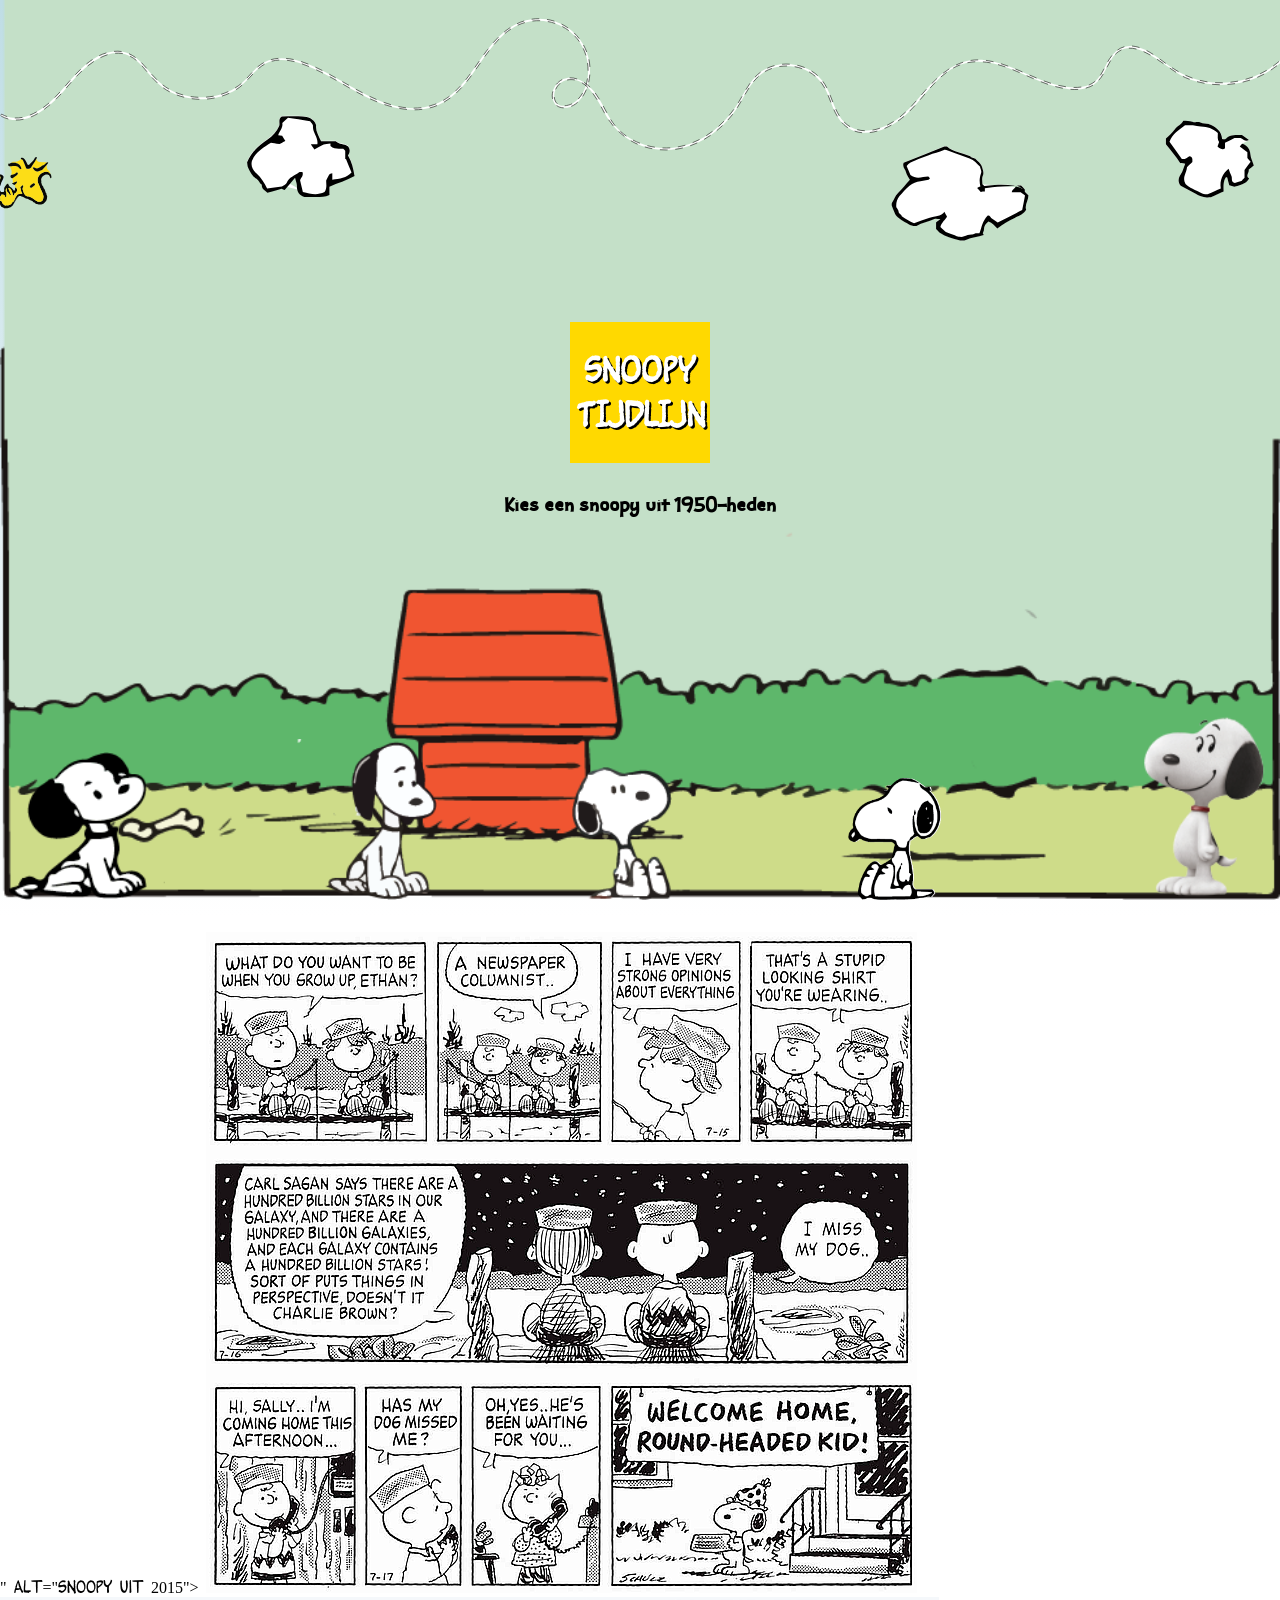
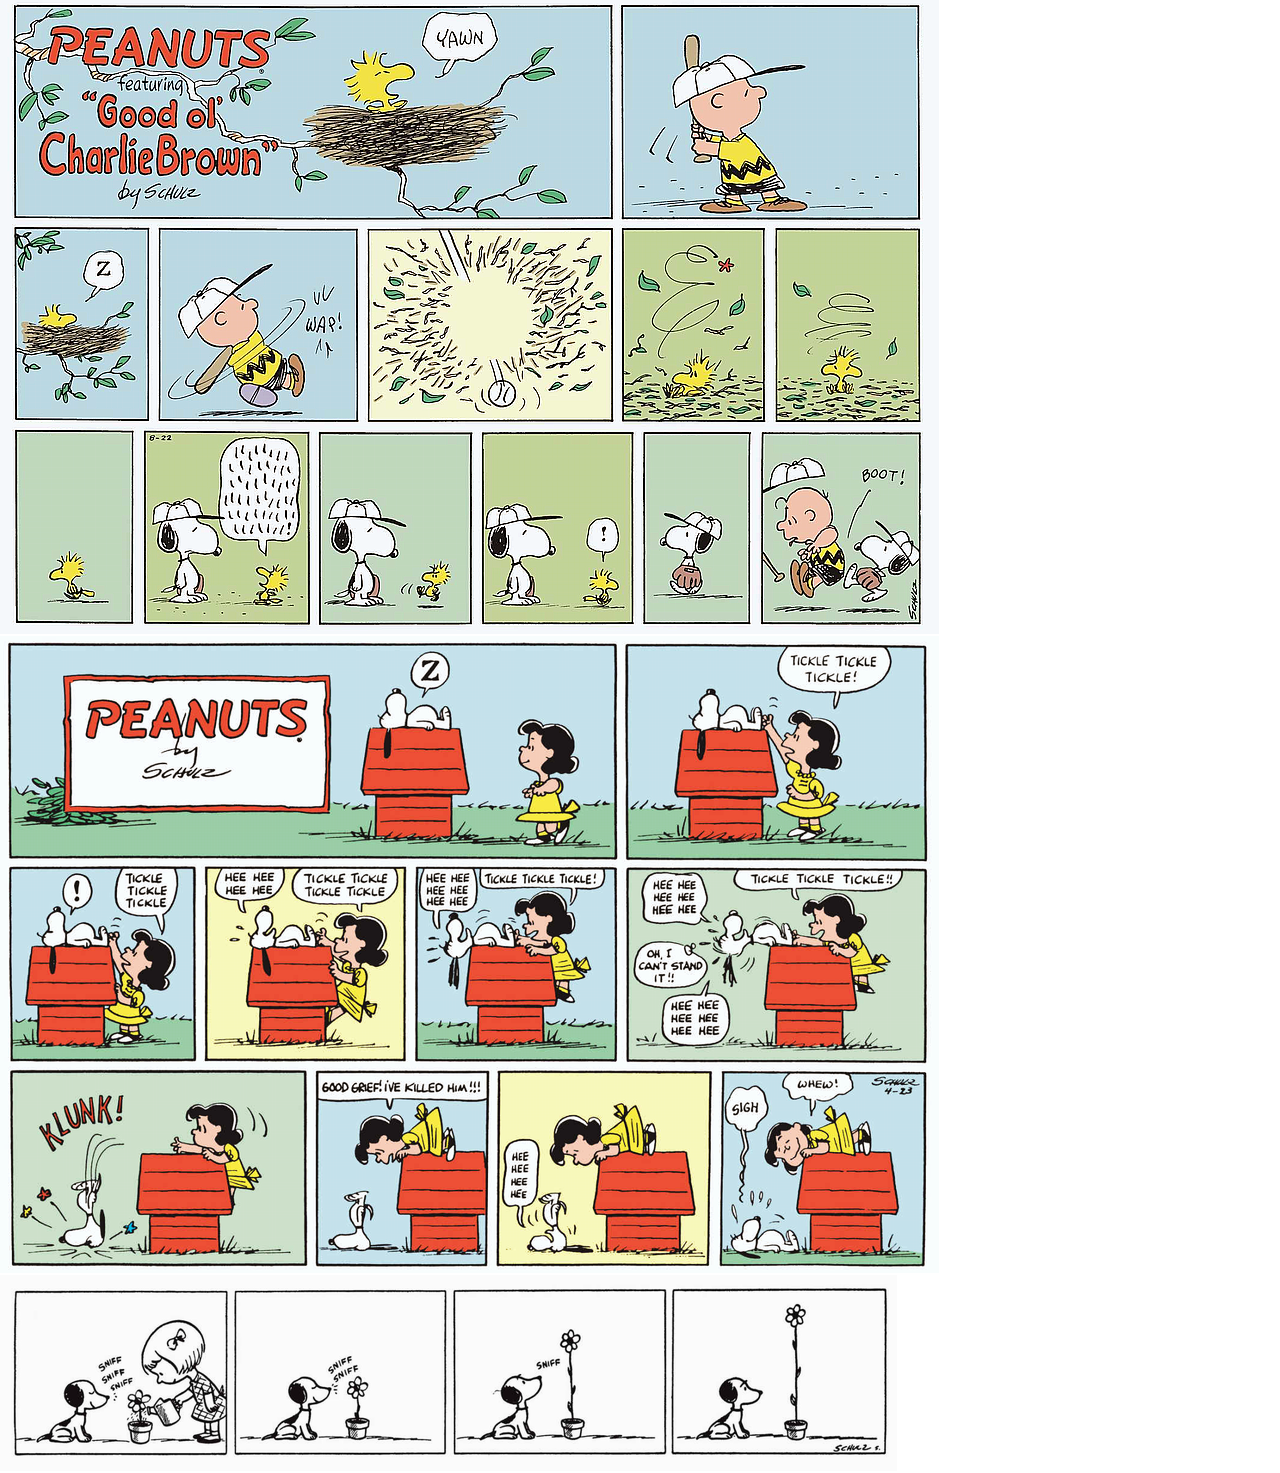
<file: tjidlijn/index.html>
<!doctype html>
<html lang="nl">

<head>
	<meta charset="UTF-8">
	<meta name="author" content="jouw naam">
	<meta name="viewport" content="width=device-width, initial-scale=1.0">

	<title>Snoopy Tijdlijn - VIDii 2022/23</title>

	<link href="styles/style.css" rel="stylesheet">
	<link rel="icon" type="image/svg+xml" href="images/favicon.svg">
</head>

<body>
	<svg id="pad" data-name="Layer 1" xmlns="http://www.w3.org/2000/svg" viewBox="0 0 3332.02 595.28">

		<path stroke="#080806" class="path2"
			d="M2.98,302.3c64.09,34.58,129.95-26.05,168.61-72.2,25.57-30.52,52.97-61.42,89.06-79.72,17.52-8.88,37.37-14.41,57.09-11.16,23.68,3.9,41.18,19.5,56.14,37.19,21.74,25.71,40.88,49.81,71.9,64.71,26.46,12.71,56.13,18.42,85.42,17.14,29.92-1.31,59.77-9.86,85.09-26.03,31.72-20.26,50.24-60.14,87.14-71.81,43.22-13.67,92.67,7.66,130.93,26.63,38.3,18.99,74.13,42.52,112.17,62.01,63,32.27,142.69,54.8,208.54,17.28,51.87-29.56,81.19-85.21,115.93-131.41,19.29-25.65,41.25-50.44,69.84-65.9,35.68-19.3,78.92-20.06,115.81-3.48,36.26,16.29,61.95,48.35,70.78,87.01,8.47,37.08,2.18,85.07-28.26,111.06-17.79,15.18-55.16,20.05-56.42-12.69-.71-18.38,12.09-37.29,30.11-41.91,51.45-13.2,81.25,48.83,100.46,84.57,32.74,60.93,91.16,97.37,161.17,96.74s130.76-39.53,172.19-92.06c24.29-30.8,37.52-70.52,65.94-97.94,25.48-24.58,63.01-32.88,97.28-26.52,35.57,6.6,63.69,28.09,79.62,60.43,14.79,30.02,21.75,66.14,47.03,89.9,46.97,44.16,117.62,12.85,158.94-23.14,56.13-48.88,92.49-130.51,174.84-139.54,74.37-8.15,141.45,42.06,210.14,61.95,30.39,8.8,67.07,15.24,97.2,2.18,29.32-12.71,38.25-42.74,53.51-68.09,50.87-84.47,139.88,21.13,195.43,44.84,58.56,24.99,127.32,23.82,185.8-.77,28.78-12.11,54.45-29.89,75.82-52.64,2.2-2.34-1.33-5.89-3.54-3.54-52.57,55.96-133.22,79.99-208.39,66.53-37.86-6.78-69.82-23.67-100.59-46.09-26.12-19.04-55.8-43.66-89.52-46.07-32.39-2.32-51.99,20.64-65.74,46.88-7.99,15.25-15.08,31.99-28.12,43.78-19.47,17.61-47.73,18.94-72.52,16.11-75.77-8.65-138.97-60.1-214.46-69.53-77.43-9.67-126.89,43.25-173,97.23-25.69,30.09-52.32,58.33-89.15,74.73-38.69,17.22-84.5,17.6-112.3-18.74-22.61-29.56-27.02-68.83-49.12-98.75-16.83-22.78-42.96-37.33-70.57-42.48-27.62-5.16-57.32-1.44-81.89,12.59-31.6,18.05-47.16,51.64-64.94,81.73-41.32,69.94-115.3,125.42-199.54,121.86-40.6-1.72-81.37-16.78-111.32-44.65-30.85-28.7-41.25-70.12-67.03-102.35-18.17-22.71-51.86-45.29-81.93-31.55-19.19,8.77-32.35,34.49-24.81,54.94,9.47,25.69,40.54,22.43,58.76,8.92,25.28-18.74,36.1-52.19,37.23-82.56,2.57-68.74-46.14-127.74-114.23-137.75-65.23-9.59-114.99,29.96-152.3,78.86-39.47,51.74-72.61,118.68-137.39,142.66-91.43,33.85-182.71-26.75-259.07-69.79-58.91-33.2-147.64-80.87-206.66-23.6-13.24,12.85-24.17,27.84-38.51,39.58-15.64,12.82-34,22.2-53.32,28.05-35.04,10.61-73.49,9.93-108.14-1.88-37.45-12.76-60.9-37.53-85.39-67.2-21.98-26.63-48.81-47.38-85.2-42.95-77.99,9.51-117.56,92.98-172.57,138-33.02,27.02-76.26,48.27-117.48,26.03-2.83-1.53-5.36,2.79-2.52,4.32h0Z"
			stroke-width="1.5" fill="#fff" />
		<!-- <path stroke="#181c21" class="path"  d="M2.98,302.3c64.09,34.58,129.95-26.05,168.61-72.2,25.57-30.52,52.97-61.42,89.06-79.72,17.52-8.88,37.37-14.41,57.09-11.16,23.68,3.9,41.18,19.5,56.14,37.19,21.74,25.71,40.88,49.81,71.9,64.71,26.46,12.71,56.13,18.42,85.42,17.14,29.92-1.31,59.77-9.86,85.09-26.03,31.72-20.26,50.24-60.14,87.14-71.81,43.22-13.67,92.67,7.66,130.93,26.63,38.3,18.99,74.13,42.52,112.17,62.01,63,32.27,142.69,54.8,208.54,17.28,51.87-29.56,81.19-85.21,115.93-131.41,19.29-25.65,41.25-50.44,69.84-65.9,35.68-19.3,78.92-20.06,115.81-3.48,36.26,16.29,61.95,48.35,70.78,87.01,8.47,37.08,2.18,85.07-28.26,111.06-17.79,15.18-55.16,20.05-56.42-12.69-.71-18.38,12.09-37.29,30.11-41.91,51.45-13.2,81.25,48.83,100.46,84.57,32.74,60.93,91.16,97.37,161.17,96.74s130.76-39.53,172.19-92.06c24.29-30.8,37.52-70.52,65.94-97.94,25.48-24.58,63.01-32.88,97.28-26.52,35.57,6.6,63.69,28.09,79.62,60.43,14.79,30.02,21.75,66.14,47.03,89.9,46.97,44.16,117.62,12.85,158.94-23.14,56.13-48.88,92.49-130.51,174.84-139.54,74.37-8.15,141.45,42.06,210.14,61.95,30.39,8.8,67.07,15.24,97.2,2.18,29.32-12.71,38.25-42.74,53.51-68.09,50.87-84.47,139.88,21.13,195.43,44.84,58.56,24.99,127.32,23.82,185.8-.77,28.78-12.11,54.45-29.89,75.82-52.64,2.2-2.34-1.33-5.89-3.54-3.54-52.57,55.96-133.22,79.99-208.39,66.53-37.86-6.78-69.82-23.67-100.59-46.09-26.12-19.04-55.8-43.66-89.52-46.07-32.39-2.32-51.99,20.64-65.74,46.88-7.99,15.25-15.08,31.99-28.12,43.78-19.47,17.61-47.73,18.94-72.52,16.11-75.77-8.65-138.97-60.1-214.46-69.53-77.43-9.67-126.89,43.25-173,97.23-25.69,30.09-52.32,58.33-89.15,74.73-38.69,17.22-84.5,17.6-112.3-18.74-22.61-29.56-27.02-68.83-49.12-98.75-16.83-22.78-42.96-37.33-70.57-42.48-27.62-5.16-57.32-1.44-81.89,12.59-31.6,18.05-47.16,51.64-64.94,81.73-41.32,69.94-115.3,125.42-199.54,121.86-40.6-1.72-81.37-16.78-111.32-44.65-30.85-28.7-41.25-70.12-67.03-102.35-18.17-22.71-51.86-45.29-81.93-31.55-19.19,8.77-32.35,34.49-24.81,54.94,9.47,25.69,40.54,22.43,58.76,8.92,25.28-18.74,36.1-52.19,37.23-82.56,2.57-68.74-46.14-127.74-114.23-137.75-65.23-9.59-114.99,29.96-152.3,78.86-39.47,51.74-72.61,118.68-137.39,142.66-91.43,33.85-182.71-26.75-259.07-69.79-58.91-33.2-147.64-80.87-206.66-23.6-13.24,12.85-24.17,27.84-38.51,39.58-15.64,12.82-34,22.2-53.32,28.05-35.04,10.61-73.49,9.93-108.14-1.88-37.45-12.76-60.9-37.53-85.39-67.2-21.98-26.63-48.81-47.38-85.2-42.95-77.99,9.51-117.56,92.98-172.57,138-33.02,27.02-76.26,48.27-117.48,26.03-2.83-1.53-5.36,2.79-2.52,4.32h0Z" fill-opacity="null" stroke-opacity="null" stroke-width="2" fill="#05111c" /> -->
		<g id="padvogel">
			<g class="path">
				<path class="cls-11"
					d="M137.3,170.44c-1.35,5.11-.2,10.42-.11,15.78l.75-17.4c-.24,.56-.46,1.1-.63,1.63Z" />
				<path class="cls-11" d="M137.19,186.22l-.16,3.84c.15-1.28,.19-2.56,.16-3.84Z" />
				<path class="cls-11" d="M136.8,191.58c.06-.04,.11-.08,.17-.12l.06-1.39c-.06,.51-.13,1.01-.23,1.52Z" />
				<path class="cls-11" d="M138.59,167.41c-.28-.05-.46-.24-.56-.74l-.09,2.15c.2-.46,.42-.93,.65-1.41Z" />
				<path class="cls-11"
					d="M205.69,129.35c-.66-1.38-.97-3.08-2.57-3.9-1.41-.72-2.56-1.6-3.21-3.2-.32-.79-1.08-1.57-2.24-1.8-.61-.12-1.3-.66-1.9-1.2-2.55-2.3-4.64-5.2-8.16-6.28-2.08-.64-3.2-2.7-5-3.73-2.27-1.3-4.89-2.06-6.25-4.6-.22-.41-.62-.71-1.21-.77-.36-.04-.9-.42-.99-.75-.66-2.55-2.45-4.53-3.83-6.55-3.77-5.53-.4-13.06,2.77-16.85,.76-.91,1.99-1.43,2.9-2.23,1.39-1.22,5.39-1.86,7.01-1,2.07,1.1,4.24,2.08,5.64,4.13,.4,.59,1,.79,1.65,.6,.78-.23,.66-.93,.7-1.55,.07-1.33-.59-2.33-1.32-3.34-1.55-2.12-3.2-4.11-5.69-5.2-1.05-.2-2.11-.35-3.14-.6-3.91-.96-7.24,.24-10.49,2.4-5.79,3.84-8.34,9.34-9.83,15.98-1.23,5.45,.64,9.93,3.01,14.09,2.06,3.62,5.61,6.38,9.26,8.69,.53,.33,1.11,.63,1.53,1.08,4.37,4.66,10.05,7.68,14.83,11.83,2.36,2.05,4.93,3.75,6.82,6.51,2.04,2.97,2.49,6.15,2.91,9.36,.46,3.52-2.87,7.7-6.29,8.73-1.42,.43-2.75,1.1-4.25,1.35-1.27,.22-2.45,.1-3.7,.05-7.22-.3-14.41-2.47-21.68-.55-.85,.22-1.8,.32-2.52,.76-2.39,1.46-4.88,.85-7.35,.54-1.17-.15-2.35-.51-3.09-1.61-.07-.1-.16-.23-.27-.26-3.37-.88-5.15-3.88-7.6-5.93-2.54-2.12-4.62-4.84-4.35-8.58,.09-1.26,.2-2.57-1.48-3.04-1.7-.47-2.41,.65-3.09,1.83-.9,1.56-1.2,3.3-1.34,5.07-.06,.72,.09,1.64,.68,1.86,2.09,.79,2.38,3.38,4.39,4.18,.06,.02,.13,.07,.14,.12,.88,3.07,4.15,3.53,6.01,5.52,.41,.44,1.21,.7,.95,1.47-.2,.6-.88,.64-1.44,.71-.71,.08-1.35,.32-1.86,.84-1.71,1.73-3.89,2.91-5.58,4.69-.63,.67-.83,1.35-.99,2.15-1.09,5.56-1.24,11.14-.08,16.68,.44,2.11-.95,3.55-1.35,5.33-.44,1.95-1.33,3.78-.85,5.87,.09,.4,.18,.95-.21,1.26-2.79,2.25-3.87,6.22-7.65,7.52-1.03,.35-1.54,1.55-2.62,2.09-2.84,1.42-5.81,1.17-8.39-.02-1.96-.9-4.29-1.65-5.59-3.76-.66-1.07-1.67-1.09-2.96-.99-2.58,.21-3.24,2.78-5.16,3.71-.88,.43-1.67,1.29-2.65,.18-.63-.71-.12-2.77,1.13-3.43,.91-.48,1.56-1.29,2.45-1.68,1.45-.63,1.2-1.65,.78-2.65-.45-1.07-1.56-1.15-2.41-.79-2.13,.89-4.33,1.67-6.22,3.08-2.35,1.76-3.99,1.29-4.96-1.44-.5-1.4-1.78-1.61-2.86-1.82-.91-.17-1.3,.95-1.49,1.7-1.39,5.46-1.68,10.92,.14,16.36,1.57,4.7,3.65,9.26,4.05,14.3,.02,.31,.11,.63,.09,.94-.08,1.45,.25,3.33-1.65,3.67-3.27,.59-4.67-.27-5.07-2.9-.6-3.92-1-7.87-1.51-11.8-.13-1-.24-2.01-.48-2.98-.6-2.49-.7-4.98-.76-7.56-.09-4.04-.9-8.06-.54-12.15,.05-.62-.05-1.26,.28-1.84,.91-1.57,1.4-3.12-.13-4.63-.12-.12-.18-.35-.19-.53-.01-.8-.46-1.94,.15-2.31,.82-.48,1.39,.61,1.86,1.2,1.85,2.32,4.36,3.78,6.79,5.34,1.45,.93,3.14,1.16,4.72,.59,1.27-.46,2.03-.09,2.8,.78,.63,.71,1.33,1.52,2.38,1.21,1.08-.32,.98-1.47,1.25-2.35,.63-2.02,.05-4.11,.4-6.16,.2-1.18,.51-1.94,1.88-2.15,1.15-.17,2.27-.7,3.35-1.17,1.29-.56,2.36-.27,3.24,.7,.91,1.01,2.17,1.5,3.17,2.34,.88,.74,1.42,.02,2.01-.3,.59-.32,.54-.99,.25-1.51-1.68-3.02-2.76-6.37-4.97-9.09-.6-.73-1.15-1.58-1.92-2.06-2.66-1.66-3.09-4.45-3.85-7.09-.12-.42-.28-.95,.14-1.23,.55-.38,.93,.16,1.27,.48,.86,.8,1.23,1.89,1.65,2.94,.66,1.69,1.78,2.86,3.57,3.35,3.02,.84,6.09,1.53,8.57,3.71,.75,.66,1.86,.89,2.83,.26,.54-.35,.37-1.01,.34-1.57-.04-.57-.42-.88-.85-1.17-4.06-2.68-7.1-6.61-11.33-9.09-.62-.36-1.33-1.16-.95-2.07,.28-.68,1.06-.4,1.66-.49,4.31-.71,7.2,1.9,10.15,4.31,2.46,2.01,4.85,4.13,6.62,6.82,.33,.5,.81,.82,1.44,.7,.67-.13,.84-.74,.98-1.27,.24-.95-.06-1.86-.37-2.76-.42-1.23-.25-2.22,.78-3.21,2.23-2.16,2.21-7.79,.49-10.4-1.13-1.71-2.28-3.13-4.23-3.77-.85-.28-1.76-.51-2.25,.62,.01,.88-.97,1.8-.11,2.6,1.1,1.03,1.21,2.33,1.43,3.66,.35,2.09-.2,2.62-2.17,2.18-1.26-.28-2.42-.75-3.61-1.22-1.91-.76-3.77-1.58-5.84-1.97-3.8-.72-7.68-1.46-10.53-4.45-.77-.81-1.55-.34-1.94,.09-.8,.87-1.73,1.77-1.71,3.13,.03,2.17-.95,4.2-.99,6.34-.05,2.53-.4,5.16,1.48,7.37,1.45,1.7,2.29,3.89,2.39,5.98,.07,1.48-2.15,1.63-3.38,2.33-.16,.09-.25,.31-.41,.38-1.09,.5-2.49,1.47-3.32,1.01-1.41-.77-3.08-1.48-4.07-2.75-1.85-2.4-3.14-5.14-4.24-8.01-.75-1.96-.24-3.99-.82-5.82-1.02-3.22-1.6-6.46-1.37-9.81,.18-2.64-.25-5.24-.48-7.84-.14-1.57-.65-3.45-2.18-4.27-2.52-1.34-5.19-2.42-8.13-1.02-1.53,.73-3.35,.75-4.79,.26-2.21-.76-3.76-2.87-4.7-4.8-1.19-2.43-2.92-4.62-3.63-7.32-.3-1.15-2.83-1.94-3.28-1.16-1.08,1.88-2.81,3.49-3.11,5.7-.43,3.18-2.56,5.28-4.51,7.4-2.27,2.47-5.34,3.58-8.71,3.68-1.72,.05-3.42,.09-4.89,1.15v7.18c1.81,2.68,4.92,3.99,6.82,6.59,1.85,2.53,4.81,2.9,7.59,3.64,2.65,.71,5.07-.02,7.46-.95,.82-.32,1.35-.19,2,.37,2.04,1.8,3.36,4,4.14,6.6,.85,2.82,2.25,5.31,4.64,7.2,.88,.7,1.4,1.87,1.95,2.83,1.01,1.73,2.35,2.98,4.01,4.16-1.48,.84-2.55,2.09-3.99,2.92-1.9,1.1-2.7,4.82-1.97,7.78,.49,1.97,.16,3.79-.59,5.71-.74,1.9-.67,4.08-1.46,6.01-1.73,4.25-.16,8.37,.6,12.47,.55,2.96,.9,6.01,2.04,8.86,.45,1.13,.8,2.21,1.99,2.89,1.51,.86,1.89,3,3.65,3.59,2.64,.89,4,3.46,6.55,4.67,1.71,.81,3.14,2.9,4.84,4.27h4.16c.13-.28,.28-.54,.37-.83,.97-3.12,3.39-3.91,5.89-1.74,1.05,.91,2.08,.79,3.12,.51,.68-.19,1.35-.47,2.06-.66,2.1-.54,4.7-4.42,3.97-6.42-.63-1.72-.56-3.37-.7-5.07-.05-.63-.38-1.28-.73-1.83-.44-.69-.69-1.38-.78-2.21-.35-3.08-1.18-6.06-2.05-9.04-.53-1.82-.9-3.7,1.34-5.17,2.32-1.53,2.92-1.83,5.26-.25,.86,.58,1.68,1.21,2.55,1.79,2.12,1.4,4.31,2.84,7,2.15,1.57-.4,2.94-.44,4.34,.39,.5,.3,.94-.21,1.37-.39,3.91-1.58,7.25-4.09,10.09-7.1,1.62-1.72,3.9-3.27,4.04-5.95,.07-1.26,.72-1.88,1.49-2.44,.09-.51,.17-1.01,.23-1.52l.16-3.84c-.09-5.36-1.23-10.67,.11-15.78,.17-.52,.39-1.07,.63-1.63l.09-2.15c-.74-4,3.21-7.96,6.78-7.96,.67,0,1.35-.09,2.03-.17,2.53-.29,5.08-.93,7.6-.51,1.62,.26,3.13,.34,4.73-.03,2.07-.48,4.11-1.59,6.27-1.12,2.57,.55,4.98,0,7.48-.33,2.08-.27,4.36-.93,6.39,.5,.47,.33,1.09,.09,1.64,.1,1.37,.04,2.89-.54,4.07,.13,1.61,.91,3,.73,4.53,.05,1-.44,2.01-.77,3.13-.93,2.16-.32,4.49-.78,6.14-2.09,2.49-1.97,5.05-3.89,6.62-6.97,1.65-3.22,2.22-6.6,2.44-10.01,.18-2.77-1.01-5.48-2.21-7.99Zm-135.28,36.75c-2.75-3.9-5.17-8.04-7.83-12.01-2.78-4.13-6.6-6.29-12.7-5.63-2.27,.32-5.02-.37-6.76-3.47-1.09-1.93-.75-2.76,1.42-2.7,1.99,.06,3.52-.71,4.96-1.91,2.55-2.1,4.72-4.52,6.3-7.45,.33-.61,.66-1.37,1.43-1.37,.88,0,.82,.98,1.13,1.55,1.43,2.64,2.86,5.28,5.21,7.25,1.75,1.46,3.72,.49,5.6,.45,.54-.01,1.07-.35,1.6-.55,2.07-.75,3.27-.16,3.92,2.04,1.57,5.37,2.59,10.8,2.75,16.44,.15,5.3,1.85,10.21,5.43,14.29,1.65,1.87,4.21,2.35,6.12,3.86,.73,.58,1.65,.91,2.18,1.75,.9,1.44,.21,3.29-1.3,3.56-1.09,.2-1.85-.21-1.74-1.33,.19-1.85-1.01-2.6-2.32-3.26-1.79-.9-3.6-1.81-5.44-2.6-4.35-1.89-7.35-5.22-9.96-8.93Zm3.63,56.35c-.94,.16-1.3-.58-1.71-1.16-1.29-1.81-1.54-3.98-1.84-6.08-.6-4.17-1.01-8.36-1.53-12.54-.16-1.25,.47-2.32,.65-3.49,.41-2.6,.77-5.22,1.17-7.82,.07-.46,.2-.9,.32-1.43,.7,.45,.45,1,.48,1.44,.08,1.51,.19,2.95,1.07,4.31,.69,1.06,.78,2.4,.68,3.66-.44,5.09,.38,10.17,.14,15.26-.09,1.84,.15,3.68,1.21,5.25,.8,1.18-1.01,1.6-.63,2.6Zm22.37,.45c-.2,.78-.53,2.21-1.4,1.83-1.07-.48-2.91-.36-2.98-2.34-.1-2.57-.31-5.14-.43-7.17,.18-2.33-.38-3.88-1.01-5.58-1.4-3.77-4.35-6.91-4.49-11.22-.04-1.25,.31-1.46,1.3-1.29,1.67,.28,3.24,1,4.98,.95,.63-.02,.72,.47,.56,1.09-1.32,5.2,.12,10.07,2.04,14.8,1.18,2.91,2.23,5.77,1.42,8.93Z" />
				<path class="cls-6"
					d="M198.87,140.45c-.42-3.21-.87-6.39-2.91-9.36-1.89-2.76-4.46-4.46-6.82-6.51-4.78-4.15-10.46-7.17-14.83-11.83-.42-.45-1-.75-1.53-1.08-3.65-2.31-7.19-5.07-9.26-8.69-2.37-4.16-4.24-8.64-3.01-14.09,1.5-6.64,4.04-12.14,9.83-15.98,3.25-2.16,6.58-3.36,10.49-2.4,1.03,.25,2.09,.41,3.14,.6-2.31-3.12-5.62-4.52-9.23-5.37-4-.95-6.8-3.3-8.29-7.12-.63-1.63-1.04-3.35-1.55-5.03-.13,.42-.32,.83-.37,1.26-.63,5.26-2.39,10.26-3.52,15.4-.39,1.74-1.3,3.3-2.58,4.69-1.51,1.64-2.33,3.86-4.23,5.22-3.04,2.2-6.31,3.63-10.14,2.68-2.13-.53-4.19-1.34-6.15-2.36-.6-.31-1.51-.43-1.41-1.29,.09-.79,.55-1.53,1.36-1.91,.93-.43,1.9-.7,2.93-.61,4.29,.34,7.48-1.36,9.86-4.96,1.58-2.39,3.38-4.59,4.16-7.47,.43-1.57,1.33-2.99,2.64-4.22,1.21-1.13,1.76-2.83,2.3-4.48,.64-1.95,1.61-3.8,2.44-5.69-1.86,.29-3.47,1.24-5.13,2.02-4.25,1.99-8.24,4.56-12.76,5.97-6.1,1.9-7.69,.34-10.74-3.47,.21,5.33,.04,10.68-.78,15.93-.55,3.49-.78,6.95-.74,10.46,.02,1.67-1.29,2.84-2.19,3.77-1.25,1.3-2.59,2.73-4.33,3.56-2.09,1-3.66,.85-5.27-.81-4.53-4.66-9.78-8.47-14.84-12.5-1.67-1.32-3.28-2-5.36-1.27-.52,.18-1.12,.14-1.68,.21-.67,4.11-2.39,7.69-5.68,10.28-2.26,1.78-4.9,3.07-7.17,4.84-1.92,1.49-4.03,2.98-4.51,5.68,1.85-1.09,3.8-2.04,5.53-3.3,3.67-2.67,7.78-2.79,12.03-2.48,4.86,.36,8.85,2.42,12.13,5.97,.53,.57,.51,1.22,.32,1.94-.22,.82-.83,.83-1.48,.84-1.81,.01-3.49-.71-5.06-1.38-3.29-1.43-6.41-.94-9.54,.23-3.5,1.32-6.62,3.34-9.54,5.65-1.29,1.02-2.57,2.01-4.07,2.71,7.53,3.64,12.83,9.11,14.45,17.6,1.11-1.47,2.75-2.34,4.12-3.5,2.24-1.9,2.92-4.74,4.47-7.05,.71-1.05,1.39-2.11,2.86-2.18,1.27-.06,2.04,.45,2.12,1.78,.12,2.03-.01,4.01-1.06,5.84-1.5,2.62-2.8,5.33-3.71,8.22-.45,1.42-1.38,2.51-2.54,3.43,1.15,1.18,2.64,1.89,3.69,3.28,1.52,2.01,2.19,4.43,3.63,6.44,1.43-.7,2.45-2.02,2.92-3.31,.67-1.84,2.27-2.56,3.38-3.85,.43-.5,1.05-.86,1.66-.65,.78,.28,.6,1.11,.69,1.78,.43,3.34-1.04,6.08-2.77,8.73,2.87,.63,4.49,2.77,6.09,4.96,.49-1.13,1.39-.9,2.25-.62,1.95,.64,3.11,2.07,4.23,3.77,1.72,2.61,1.74,8.25-.49,10.4-1.03,.99-1.2,1.99-.78,3.21,.31,.9,.6,1.81,.37,2.76-.13,.53-.3,1.14-.98,1.27-.63,.12-1.11-.2-1.44-.7-1.77-2.7-4.15-4.81-6.62-6.82-2.95-2.41-5.84-5.02-10.15-4.31-.6,.1-1.38-.19-1.66,.49-.38,.91,.33,1.71,.95,2.07,4.23,2.48,7.27,6.41,11.33,9.09,.43,.29,.81,.6,.85,1.17,.04,.56,.21,1.22-.34,1.57-.97,.63-2.09,.4-2.83-.26-2.47-2.18-5.54-2.87-8.57-3.71-1.78-.49-2.9-1.66-3.57-3.35-.41-1.05-.78-2.15-1.65-2.94-.35-.32-.72-.86-1.27-.48-.42,.29-.26,.81-.14,1.23,.75,2.64,1.19,5.43,3.85,7.09,.77,.48,1.33,1.33,1.92,2.06,2.22,2.72,3.3,6.07,4.97,9.09,.29,.51,.33,1.19-.25,1.51-.59,.31-1.13,1.03-2.01,.3-1-.84-2.26-1.33-3.17-2.34-.88-.97-1.96-1.26-3.24-.7-1.09,.47-2.2,1-3.35,1.17-1.38,.21-1.68,.97-1.88,2.15-.34,2.04,.23,4.13-.4,6.16-.27,.88-.18,2.02-1.25,2.35-1.05,.32-1.75-.49-2.38-1.21-.77-.87-1.53-1.24-2.8-.78-1.58,.57-3.28,.34-4.72-.59-2.43-1.56-4.94-3.02-6.79-5.34-.47-.59-1.04-1.68-1.86-1.2-.62,.36-.17,1.51-.15,2.31,0,.18,.07,.41,.19,.53,1.53,1.51,1.04,3.06,.13,4.63-.33,.58-.23,1.22-.28,1.84-.35,4.08,.45,8.11,.54,12.15,.06,2.58,.15,5.07,.76,7.56,.24,.98,.35,1.98,.48,2.98,.5,3.93,.91,7.88,1.51,11.8,.4,2.63,1.8,3.49,5.07,2.9,1.9-.34,1.57-2.23,1.65-3.67,.02-.31-.07-.63-.09-.94-.39-5.04-2.47-9.6-4.05-14.3-1.82-5.44-1.53-10.9-.14-16.36,.19-.75,.58-1.87,1.49-1.7,1.08,.2,2.36,.42,2.86,1.82,.97,2.72,2.61,3.2,4.96,1.44,1.89-1.42,4.08-2.2,6.22-3.08,.85-.35,1.96-.28,2.41,.79,.42,1,.67,2.02-.78,2.65-.88,.38-1.54,1.2-2.45,1.68-1.24,.66-1.75,2.72-1.13,3.43,.98,1.11,1.77,.24,2.65-.18,1.92-.94,2.58-3.5,5.16-3.71,1.28-.11,2.3-.08,2.96,.99,1.3,2.11,3.63,2.86,5.59,3.76,2.58,1.19,5.54,1.44,8.39,.02,1.08-.54,1.59-1.73,2.62-2.09,3.78-1.3,4.86-5.27,7.65-7.52,.38-.31,.3-.86,.21-1.26-.48-2.09,.41-3.92,.85-5.87,.4-1.78,1.79-3.21,1.35-5.33-1.16-5.54-1.01-11.13,.08-16.68,.16-.79,.35-1.48,.99-2.15,1.69-1.78,3.87-2.96,5.58-4.69,.51-.51,1.15-.75,1.86-.84,.56-.07,1.24-.11,1.44-.71,.26-.77-.55-1.03-.95-1.47-1.86-2-5.13-2.46-6.01-5.52-.01-.05-.09-.1-.14-.12-2.01-.8-2.3-3.39-4.39-4.18-.59-.22-.74-1.14-.68-1.86,.14-1.77,.43-3.51,1.34-5.07,.68-1.17,1.38-2.3,3.09-1.83,1.68,.47,1.57,1.77,1.48,3.04-.27,3.74,1.81,6.46,4.35,8.58,2.45,2.05,4.23,5.04,7.6,5.93,.11,.03,.2,.16,.27,.26,.74,1.1,1.92,1.46,3.09,1.61,2.47,.31,4.96,.92,7.35-.54,.72-.44,1.67-.53,2.52-.76,7.28-1.92,14.46,.25,21.68,.55,1.25,.05,2.43,.17,3.7-.05,1.5-.26,2.83-.92,4.25-1.35,3.42-1.03,6.75-5.2,6.29-8.73Zm-36.68-24.34c-.52,1.65-1.1,3.77-1.87,5.81-.5,1.32-1.2,2.57-1.93,3.78-.93,1.52-2.85,2.31-4.07,1.71-1.67-.83-1.56-2.29-1.43-3.9,.27-3.32,2.45-5.73,3.82-8.51,.9-1.81,2.57-2.08,4.38-1.24,1.08,.5,1.18,.66,1.09,2.35Z" />
				<path class="cls-2"
					d="M133.56,54.36c.21,5.33,.04,10.68-.78,15.93-.55,3.49-.78,6.95-.74,10.46,.02,1.67-1.29,2.84-2.19,3.77-1.25,1.3-2.59,2.73-4.33,3.56-2.09,1-3.66,.85-5.27-.81-4.53-4.66-9.78-8.47-14.84-12.5-1.67-1.32-3.28-2-5.36-1.27-.52,.18-1.12,.14-1.68,.21-.62-.54-1.33-.82-.95-2.06,.37-1.2,.8-1.77,2.02-2.2,4.11-1.48,7.51-.25,10.99,1.97,2.88,1.84,5.97,3.3,8.41,5.81,1.21,1.25,3.1,.23,4.61,.87,.46,.19,.82-.78,.9-1.24,.67-3.63,1.82-7.1,3.11-10.55,1.26-3.37,1.55-6.93,1.54-10.51,0-.69-.04-1.39,0-2.07,.11-1.69,1.75-3.74,2.94-3.44,1.67,.42,1.7,1.9,1.59,3.32-.02,.25,.02,.5,.03,.75Z" />
				<path class="cls-9"
					d="M164.91,53.58c-.13,.42-.32,.83-.37,1.26-.63,5.26-2.39,10.26-3.52,15.4-.39,1.74-1.3,3.3-2.58,4.69-1.51,1.64-2.33,3.86-4.23,5.22-3.04,2.2-6.31,3.63-10.14,2.68-2.13-.53-4.19-1.34-6.15-2.36-.6-.31-1.51-.43-1.41-1.29,.09-.79,.55-1.53,1.36-1.91,.93-.43,1.9-.7,2.93-.61,4.29,.34,7.48-1.36,9.86-4.96,1.58-2.39,3.38-4.59,4.16-7.47,.43-1.57,1.33-2.99,2.64-4.22,1.21-1.13,1.76-2.83,2.3-4.48,.64-1.95,1.61-3.8,2.44-5.69,.66-.9,1.03-2.57,2.37-2.14,1.11,.36,.59,1.93,.74,2.99,.14,1.02-.67,1.88-.39,2.89Z" />
				<path class="cls-8"
					d="M81,94.52c1.85-1.09,3.8-2.04,5.53-3.3,3.67-2.67,7.78-2.79,12.03-2.48,4.86,.36,8.85,2.42,12.13,5.97,.53,.57,.51,1.22,.32,1.94-.22,.82-.83,.83-1.48,.84-1.81,.01-3.49-.71-5.06-1.38-3.29-1.43-6.41-.94-9.54,.23-3.5,1.32-6.62,3.34-9.54,5.65-1.29,1.02-2.57,2.01-4.07,2.71-3.58,.51-4.94-.79-5.55-3.28-.25-1-.48-2.32,1.28-2.44,.22-.01,.53-.15,.62-.32,.75-1.46,2.13-2.42,2.98-3.8,.18-.07,.49-.01,.36-.38l-.02,.04Z" />
				<path class="cls-8"
					d="M95.78,122.29c1.11-1.47,2.75-2.34,4.12-3.5,2.24-1.9,2.92-4.74,4.47-7.05,.71-1.05,1.39-2.11,2.86-2.18,1.27-.06,2.04,.45,2.12,1.78,.12,2.03-.01,4.01-1.06,5.84-1.5,2.62-2.8,5.33-3.71,8.22-.45,1.42-1.38,2.51-2.54,3.43-3.37,1.19-6.92-1.23-7.12-4.78-.05-.84,.75-1.1,.84-1.77Z" />
				<path class="cls-4"
					d="M109.37,138.56c1.43-.7,2.45-2.02,2.92-3.31,.67-1.84,2.27-2.56,3.38-3.85,.43-.5,1.05-.86,1.66-.65,.78,.28,.6,1.11,.69,1.78,.43,3.34-1.04,6.08-2.77,8.73-1.67,.65-3.33,.47-5.03,.09-.8-.18-1.68-.29-1.97-1.08-.33-.88,.6-1.24,1.13-1.72Z" />
				<path class="cls-6" d="M81.02,94.48c.13,.37-.18,.31-.36,.38-.04-.28,.11-.38,.36-.38Z" />
				<path class="cls-1"
					d="M49.89,148.47c-2.27,.32-5.02-.37-6.76-3.47-1.09-1.93-.75-2.76,1.42-2.7,1.99,.06,3.52-.71,4.96-1.91,2.55-2.1,4.72-4.52,6.3-7.45,.33-.61,.66-1.37,1.43-1.37,.88,0,.82,.98,1.13,1.55,1.43,2.64,2.86,5.28,5.21,7.25,1.75,1.46,3.72,.49,5.6,.45,.54-.01,1.07-.35,1.6-.55,2.07-.75,3.27-.16,3.92,2.04,1.57,5.37,2.59,10.8,2.75,16.44,.15,5.3,1.85,10.21,5.43,14.29,1.65,1.87,4.21,2.35,6.12,3.86,.73,.58,1.65,.91,2.18,1.75,.9,1.44,.21,3.29-1.3,3.56-1.09,.2-1.85-.21-1.74-1.33,.19-1.85-1.01-2.6-2.32-3.26-1.79-.9-3.6-1.81-5.44-2.6-4.35-1.89-7.35-5.22-9.96-8.93-2.75-3.9-5.17-8.04-7.83-12.01-2.78-4.13-6.6-6.29-12.7-5.63Z" />
				<path class="cls-3"
					d="M91.61,215.22c.18-2.33-.38-3.88-1.01-5.58-1.4-3.77-4.35-6.91-4.49-11.22-.04-1.25,.31-1.46,1.3-1.29,1.67,.28,3.24,1,4.98,.95,.63-.02,.72,.47,.56,1.09-1.32,5.2,.12,10.07,2.04,14.8,1.18,2.91,2.23,5.77,1.42,8.93-.2,.78-.53,2.21-1.4,1.83-1.07-.48-2.91-.36-2.98-2.34-.1-2.57-.31-5.14-.43-7.17Z" />
				<path class="cls-10"
					d="M71.1,189.93c.7,.45,.45,1,.48,1.44,.08,1.51,.19,2.95,1.07,4.31,.69,1.06,.78,2.4,.68,3.66-.44,5.09,.38,10.17,.14,15.26-.09,1.84,.15,3.68,1.21,5.25,.8,1.18-1.01,1.6-.63,2.6-.94,.16-1.3-.58-1.71-1.16-1.29-1.81-1.54-3.98-1.84-6.08-.6-4.17-1.01-8.36-1.53-12.54-.16-1.25,.47-2.32,.65-3.49,.41-2.6,.77-5.22,1.17-7.82,.07-.46,.2-.9,.32-1.43Z" />
				<path class="cls-7"
					d="M162.19,116.11c-.52,1.65-1.1,3.77-1.87,5.81-.5,1.32-1.2,2.57-1.93,3.78-.93,1.52-2.85,2.31-4.07,1.71-1.67-.83-1.56-2.29-1.43-3.9,.27-3.32,2.45-5.73,3.82-8.51,.9-1.81,2.57-2.08,4.38-1.24,1.08,.5,1.18,.66,1.09,2.35Z" />
			</g>
			<g class="path" id="vleugel">
				<path class="cls-11"
					d="M137.14,186.27c.02,1.28-.02,2.56-.16,3.84l-.06,1.39c.56-.39,1.07-.82,1.58-1.27,3.34-2.89,4.66-2.97,8.67-1,1.42,.7,2.99,.92,4.56-.09,2.58-1.66,4.12-4.2,5.77-6.63,.47-.7,.48-1.76,.53-2.67,.05-.94-.09-1.71-1.45-1.85-1.41-.15-3.4-.33-3.93-1.55-1.27-2.92-3.76-4.24-6.05-6.03-2.33-1.82-4.56-3.31-7.63-2.96-.16,.02-.3,.02-.42,0-.23,.47-.45,.94-.65,1.41l-.75,17.4Zm14.15-3.94c.55-.33,1.18-.32,1.49,.26,.4,.76-.1,1.41-.72,1.69-.78,.35-1.68,.46-2.78,.73-1.65-1.55-3.68-.25-5.62-.46-1.25-.14-2.35,.17-3.48,.54-.57,.18-1.31,.47-1.65-.31-.35-.79,.11-1.27,.85-1.59,1.35-.58,2.44-1.14,4.18-.48,2.46,.94,5.23,1.11,7.75-.38Zm-11.91-10.12c1.3-.86,2.56,.06,3.66,.71,1.01,.6,1.91,1.43,2.79,2.22,.59,.53,1.41,1.23,1.06,2.01-.29,.64-1.25,0-1.99,.14-1.77-.36-3.63,.06-5.5,0-1.07-.04-1.31-.46-1.31-1.32,0-1.4,.02-2.91,1.29-3.75Z" />
				<path class="cls-12"
					d="M145.83,175.14c-.89-.79-1.78-1.62-2.79-2.22-1.1-.65-2.36-1.57-3.66-.71-1.27,.84-1.29,2.35-1.29,3.75,0,.86,.24,1.28,1.31,1.32,1.87,.06,3.73-.35,5.5,0,.75-.13,1.7,.5,1.99-.14,.35-.78-.47-1.48-1.06-2.01Z" />
				<path class="cls-5"
					d="M152.78,182.59c-.31-.58-.94-.59-1.49-.26-2.52,1.49-5.29,1.32-7.75,.38-1.74-.66-2.83-.1-4.18,.48-.74,.32-1.2,.8-.85,1.59,.35,.78,1.09,.49,1.65,.31,1.14-.36,2.23-.68,3.48-.54,1.94,.21,3.98-1.09,5.62,.46,1.1-.27,2-.38,2.78-.73,.62-.28,1.13-.93,.72-1.69Z" />
			</g>
		</g>
	</svg>
	<?xml version="1.0" encoding="UTF-8"?>
	<svg id="wolk1" data-name="Layer 1" xmlns="http://www.w3.org/2000/svg" viewBox="0 0 89.86 104.35">		
		<g>
			<path class="wolk-1" d="M47.44,79.15c-3.89-1.44-5.24-3.9-5.16-7.5,.04-1.79-.78-3.6-1.27-5.65-2.45,2.91-4.72,5.61-7.07,8.41-.73-.31-1.3-.55-2.15-.91-2.86,.83-6.07,1.76-9.65,2.8-1.31-1.7-4.12-2.4-3.77-5.5-1.7-.85-1.86-2.91-3.67-3.96-2.75-1.6-4.39-4.57-5.68-7.48-.62-1.39-.6-3.05-.72-3.71,2.96-7.46,8.55-11.49,13.99-15.42,3.49-2.51,6.22-5.29,7.9-9.18,.75-2.01-.97-4.6,1.76-6.47,4.53,0,9.37-.32,14.14,.1,3.66,.33,7.53,1.1,9.28,5.64-.58,3.93,1.74,7.39,3.41,11.11h9.99c2.24,2.33,5.68,1.51,8.45,3.43,1.23,1.72,1.64,3.86-.17,6.04,2.7,4.34,3.68,9.01,4.53,14-5.4,3.19-11.51,4.63-17.12,7.27v5.48c-5.82,2.49-11.78,1.06-17.01,1.49Zm-1.09-3.39-14.25-3.76c.96-.69,2.69-1.27,3.16-2.37m-.83-28.33"/>
			<path d="M47.44,79.84c-3.89-1.45-5.24-3.93-5.16-7.56,.04-1.8-.78-3.63-1.27-5.69-2.45,2.94-4.72,5.66-7.07,8.48-.73-.31-1.3-.55-2.15-.92-2.86,.84-6.07,1.77-9.65,2.82-1.31-1.71-4.12-2.42-3.77-5.54-1.7-.85-1.86-2.94-3.67-4-2.75-1.61-4.39-4.61-5.68-7.54-.62-1.4-.6-3.08-.72-3.74,2.96-7.52,8.55-11.59,13.99-15.55,3.49-2.53,6.22-5.34,7.9-9.25,.75-2.03-.97-4.64,1.76-6.53,4.53,0,9.37-.33,14.14,.11,3.66,.33,7.53,1.11,9.28,5.69-.58,3.96,1.74,7.46,3.41,11.21h9.99c2.24,2.35,5.68,1.53,8.45,3.46,1.23,1.74,1.64,3.89-.17,6.09,2.7,4.38,3.68,9.09,4.53,14.12-5.4,3.21-11.51,4.67-17.12,7.33v5.52c-5.82,2.51-11.78,1.07-17.01,1.5Zm3.88-51.71c-2.94-.48-5.44-.92-7.96-1.3-2.51-.38-5.03-.72-7.16-1.02-1.47,1.33-2.7,2.45-3.89,3.52,.62,3.33-1.92,5.5-2.79,8.32,.89,.11,1.68,.2,2.7,.32,.64,1.08,1.34,2.26,2.2,3.7-1.54,.8-3.05,1.59-3.97,2.06-2.66-.46-4.67-.81-5.87-1.01-5.78,3.49-10.75,6.68-13,12.6-.86,3.46,.62,6.15,3.2,8.43,3.15,2.79,5.28,6.31,7.18,10.32,3.28-.47,6.61-.94,10.14-1.44,.96-.69,2.69-1.28,3.16-2.39,1.64-3.96,5.61-4.96,8.53-7.26,.5-.4,1.52-.14,2.24-.18,1.11,2.75-1.44,4.21-1.58,5.53,.77,3.29,1.37,5.84,1.9,8.09,5.19,1.38,10.02,2.35,14.77,.04,2.05-2.86,.87-6.24,1.18-8.15,1.06-2.03,1.47-3.07,2.11-3.94,.28-.38,1.02-.44,2.01-.82v4.49c5.06-.63,9.68-1.18,13.13-4.91-1.36-3.32-2.58-6.3-3.81-9.29-.17,.05-.33,.09-.5,.14v-5.78c-.47-.47-.83-.83-1.35-1.35-2.77-.23-5.98,.67-8.74-1.82v-1.69c-1.85,.23-3.54,.45-4.61,.58-2.38,1.27-4.29,2.29-6.38,3.41-.84-1.21-1.43-2.05-2.4-3.45h4.47c.78-4.82-3.41-8.08-2.98-12.53,.09-.99-1.23-2.11-1.93-3.23Z"/>
				  </g>
	</svg>
	<?xml version="1.0" encoding="UTF-8"?>
	<svg id="wolk2" data-name="Layer 1" xmlns="http://www.w3.org/2000/svg" viewBox="0 0 12.42 11.94">
		<path class="wolk-2" id="wolk-2"
			d="M9.17,3.15c.11,.03,.2,.06,.3,.08,0,0,0,0-.01,0,.01,.02,.03,.03,.04,.05,0,0,.01-.01,.02-.02-.02-.01-.03-.03-.05-.04-.03-.14-.16-.12-.24-.18h.22c.06,.06,.13,.13,.2,.21,0,.03,0,.08,0,.12,.06,.06,.12,.12,.19,.19,.01,.27-.21,.51-.12,.77-.15,.25-.4,.32-.61,.43-.33,.16-.63,.34-.92,.56-.14-.13-.26-.3-.47-.37-.15,.11-.24,.24-.24,.44,0,.06-.04,.13-.06,.19,.02,.03,.03,.06,.05,.09-.31,.11-.64,.12-.95,.26-.11,.05-.27,.04-.4,0-.33-.08-.67-.18-.96-.37-.08-.05-.15-.14-.22-.21v-.35s.12-.09,.23-.18c-.15,0-.25-.03-.32,0-.3,.15-.65,.18-.95,.37-.3,.03-.53-.18-.78-.31-.1-.05-.19-.14-.28-.22-.04-.04-.07-.1-.09-.15-.06-.13-.11-.26-.16-.4-.01-.04-.01-.11,.01-.15,.12-.17,.16-.37,.32-.52,.23-.22,.42-.47,.63-.7-.07-.12-.18-.26-.21-.41-.03-.16-.21-.28-.12-.49,.71-.29,1.43-.58,2.16-.87,.04-.01,.08,0,.14,0,.16,.17,.39,.23,.6,.31,.2,.07,.4,.12,.6,.19,.04,.01,.08,.06,.12,.08,.05,.02,.11,.04,.19,.07,.05,.05,.12,.12,.19,.19,.1,.1,.16,.21,.19,.35,.04,.14,.07,.24,0,.39-.05,.12-.01,.28-.01,.43,.03,.03,.06,.05,.1,.09,.18-.01,.36-.03,.55-.05,.35-.04,.72-.01,1.08,.03-.05,0-.1,.02-.15,.02-.35,.02-.71,.02-1.06,.07-.12,.02-.25,.05-.39,.05v.17c-.08,0-.14,.01-.22,.02-.06-.06-.12-.13-.19-.21,.07-.03,.11-.05,.17-.07-.02-.11,.12,0,.11-.12" />
		<path
			d="M9.47,3.23c-.03-.14-.16-.12-.24-.18h.22c.06,.06,.13,.13,.2,.21,0,.03,0,.08,0,.12,.06,.06,.12,.12,.19,.19,.01,.27-.21,.51-.12,.77-.15,.25-.4,.32-.61,.43-.33,.16-.63,.34-.92,.56-.14-.13-.26-.3-.47-.37-.15,.11-.24,.24-.24,.44,0,.06-.04,.13-.06,.19,.02,.03,.03,.06,.05,.09-.31,.11-.64,.12-.95,.26-.11,.05-.27,.04-.4,0-.33-.08-.67-.18-.96-.37-.08-.05-.15-.14-.22-.21v-.35s.12-.09,.23-.18c-.15,0-.25-.03-.32,0-.3,.15-.65,.18-.95,.37-.3,.03-.53-.18-.78-.31-.1-.05-.19-.14-.28-.22-.04-.04-.07-.1-.09-.15-.06-.13-.11-.26-.16-.4-.01-.04-.01-.11,.01-.15,.12-.17,.16-.37,.32-.52,.23-.22,.42-.47,.63-.7-.07-.12-.18-.26-.21-.41-.03-.16-.21-.28-.12-.49,.71-.29,1.43-.58,2.16-.87,.04-.01,.08,0,.14,0,.16,.17,.39,.23,.6,.31,.2,.07,.4,.12,.6,.19,.04,.01,.08,.06,.12,.08,.05,.02,.11,.04,.19,.07,.05,.05,.12,.12,.19,.19,.1,.1,.16,.21,.19,.35,.04,.14,.07,.24,0,.39-.05,.12-.01,.28-.01,.43,.03,.03,.06,.05,.1,.09,.18-.01,.36-.03,.55-.05,.35-.04,.72-.01,1.08,.03-.05,0-.1,.02-.15,.02-.35,.02-.71,.02-1.06,.07-.12,.02-.25,.05-.39,.05v.17c-.08,0-.14,.01-.22,.02-.06-.06-.12-.13-.19-.21,.07-.03,.11-.05,.17-.07-.02-.11-.04-.23-.04-.34,0-.07,.02-.14,.03-.21,.02-.08,.06-.17,.06-.25,0-.07-.04-.15-.06-.22,0,0,0-.02,0-.03-.17-.16-.32-.36-.56-.44-.24-.08-.48-.18-.73-.27-.14-.05-.29-.1-.43-.15-.06-.02-.15-.06-.2-.03-.27,.11-.55,.17-.81,.28-.24,.1-.49,.17-.72,.27-.16,.07-.34,.12-.45,.3,.07,.17,.15,.35,.2,.48,.34,.26,.66,.07,.95,.08,.04,.04,.06,.06,.09,.09-.02,.02-.05,.07-.08,.07-.14,.03-.29,.06-.43,.08-.22,.03-.4,.11-.58,.24-.21,.16-.36,.36-.53,.55-.14,.17-.19,.38-.17,.59,.05,.08,.12,.15,.12,.22-.01,.14,.16,.15,.17,.26,.21,.13,.41,.29,.65,.37,.26-.09,.53-.18,.79-.27,.13-.04,.26-.07,.39-.1,.15-.04,.31-.06,.43-.24,.05,.1,.09,.17,.14,.26-.07,.16-.29,.31-.35,.55,.11,.1,.21,.2,.29,.27,.16,.06,.32,.12,.47,.17,.07,.03,.14,.07,.21,.08,.1,.01,.19,.02,.29-.02,.13-.06,.27-.11,.43-.1,.06,0,.13-.04,.19-.06,.06-.01,.12,0,.19,0,.12-.32,.16-.66,.43-.94,.11-.05,.16,.1,.25,.17,.09,.06,.18,.12,.29,.2,.42-.21,.86-.44,1.3-.67,.05-.25,.1-.5,.15-.77-.06-.05-.13-.1-.23-.17h-.47c.01-.15,.16-.19,.21-.31,.11,.03,.2,.06,.3,.08,0,0,0,0-.01,0,.01,.02,.03,.03,.04,.05,0,0,.01-.01,.02-.02-.02-.01-.03-.03-.05-.04Z" />
	</svg>
	<?xml version="1.0" encoding="UTF-8"?>
	<svg id="wolk3" data-name="Layer 1" xmlns="http://www.w3.org/2000/svg" viewBox="0 0 12.42 11.94">
		<path class="wolk-3"
			d="M9.28,4.52s.07,.02,.1,.04c.42,.19,.64,.49,.69,.98,.03,.34,.2,.67,.32,1.04-.19,.15-.34,.28-.48,.38,.07,.32-.35,.59,.04,.86-.33,.58-.93,.62-1.41,.79-.16-.05-.3-.09-.48-.15-.06-.22-.13-.48-.19-.74-.04,0-.08,0-.12-.01-.28,.39-.22,.85-.22,1.34-.38,.17-.76,.33-1.21,.54,0,0-.09-.01-.17,0-.47,.08-.88-.1-1.27-.32-.47-.26-.95-.51-1.42-.76-.27-.37-.25-.71,.01-1.1,.19-.28,.27-.64,.42-1,.01,.03,0,0,0,0-.13-.02-.26-.03-.48-.06-.38-.57-.86-1.17-1.35-1.77v-.55c.27-.27,.61-.54,.85-.88,.23-.32,.62-.45,.8-.81,.29,.02,.6-.01,.85,.09,.27,.11,.54-.02,.77,.08,.27,.12,.54,.11,.8,.14,.68,.26,1.23,.63,1.29,1.42,.3,.14,.4-.13,.58-.22,.2-.1,.44-.12,.67-.15,.22-.02,.45,0,.63,0,.23,.17,.44,.31,.66,.47" />
		<path
			d="M6.11,2.65c.68,.26,1.23,.63,1.29,1.42,.3,.14,.4-.13,.58-.22,.2-.1,.44-.12,.67-.15,.22-.02,.45,0,.63,0,.23,.17,.44,.31,.66,.47-.34,.18-.53-.08-.8-.2h-.57c-.31,.16-.59,.3-.9,.46v.52c-.16,.16-.43,.09-.71-.17,.04-.12,.09-.26,.15-.43-.19-.23-.11-.54-.12-.84-.54-.48-.93-.57-1.61-.62-.25-.02-.5-.1-.75-.12-.24-.02-.49,0-.75,0-.57,.43-1.2,.82-1.47,1.57,.39,.54,.77,1.06,1.17,1.62,.27,.09,.48-.13,.71-.26,.35,.06,.29,.33,.29,.55-.2,.19-.38,.37-.51,.49-.03,.55-.49,.91-.14,1.6,.31,.33,.96,.6,1.58,.89,.18,.09,.41,.08,.51,.09,.49-.22,.86-.38,1.25-.55-.11-.79,.15-1.39,.74-1.87,.09,.23,.16,.47,.27,.69,.11,.21-.09,.57,.33,.66,.17-.05,.37-.11,.62-.19,.06-.07,.17-.18,.29-.31v-.73c.2-.27,.38-.51,.58-.78-.1-.12-.2-.23-.31-.36v-.54c-.22-.17-.46-.35-.72-.55,.08-.11,.15-.19,.22-.27,.04,.01,.07,.02,.1,.04,.42,.19,.64,.49,.69,.98,.03,.34,.2,.67,.32,1.04-.19,.15-.34,.28-.48,.38,.07,.32-.35,.59,.04,.86-.33,.58-.93,.62-1.41,.79-.16-.05-.3-.09-.48-.15-.06-.22-.13-.48-.19-.74-.04,0-.08,0-.12-.01-.28,.39-.22,.85-.22,1.34-.38,.17-.76,.33-1.21,.54,0,0-.09-.01-.17,0-.47,.08-.88-.1-1.27-.32-.47-.26-.95-.51-1.42-.76-.27-.37-.25-.71,.01-1.1,.19-.28,.27-.64,.42-1,.01,.03,0,0,0,0-.13-.02-.26-.03-.48-.06-.38-.57-.86-1.17-1.35-1.77v-.55c.27-.27,.61-.54,.85-.88,.23-.32,.62-.45,.8-.81,.29,.02,.6-.01,.85,.09,.27,.11,.54-.02,.77,.08,.27,.12,.54,.11,.8,.14Z" />
	</svg>
	<header>
		<h1>SNOOPY TIJDLIJN</h1>
		<h2>Kies een snoopy uit 1950-heden</h2>
	</header>

	<main>
		<img src="images/achtergrond1.png" alt="achtergrond">

		<?xml version="1.0" encoding="UTF-8"?>
		<ol>
			<li>
				<button><img src="../tjidlijn/images/snoop1a.png" alt="eerste snoopy"></button>
			</li>
			<li>
				<button><img src="../tjidlijn/images/snoop2.png" alt="snoopy uit 1951"></button>
			</li>
			<li>
				<button><img src="../tjidlijn/images/snoop1976.png" alt="snoopy uit 1976"></button>
			</li>
			<li>
				<button><img src="../tjidlijn/images/snoop4a.png" alt="snoopy uit 1985"></button>
			</li>
			<li>
				<button><img src="../tjidlijn/images/snoop5b.png" alt="snoopy uit 2022"></button>
			</li>
		</ol>
		<?xml version="1.0" encoding="UTF-8"?>
		<svg id="spraak3" data-name="Layer 1" xmlns="http://www.w3.org/2000/svg" viewBox="0 0 595.28 841.89">
			<path d="M247.76,46.09c-.22,0-.43,0-.65,0l3,3c-.71-1.1-1.65-2.06-2.35-2.99Z" />
			<path class="spraak1"
				d="M454.52,578.52c-.42,.67-.82,1.33-1.18,2.02-4.34,12.66-8.72,23.24-13.75,35.43,2.53,.67,4.36,1.16,5.46,1.45,6.52-12.43,12.64-24.08,19.35-36.87,2.95-15.77,6.29-33.67,11.09-59.34,.62-10.54,1.73-29.54,3.02-51.4,5.64-4.04,12.43-9,19.27-13.76,2.89-2.01,6.13-2.68,8.75-5.52,14.12-15.33,29.12-28.65,41.84-47.5,13.13-19.44,23.06-45.51,26.43-78.31,.18-1.8,1.23-4.19,1.91-7.86,1.78-9.5,1.24-16.29,.89-31.86-.34-15.11-.43-13.78-.36-25.56,.07-13.16-1.48-24.99-5.94-35.72-2.9-6.98-5.2-15.36-3.97-24.5-7.93-17.35-15.65-34.25-23.31-51.02-5.12-3.91-10.6-8.58-16.33-14.16-5.11-4.98-9.79-10.08-14.04-15.1-1.26-1.13-2.53-2.27-3.79-3.4h0l-1.59-8.55c-2.69-2.28-5.38-4.55-8.07-6.83-3.65-.91-8.27-1.93-13.7-2.77-2.72-.42-5.63-.8-8.7-1.18-16.09-3.6-30.55-11.48-46.89-13.16-3.28-.4-6.64-.55-10.1-.45-3.38-.92-6.77-1.7-10.15-2.36s-6.76-1.21-10.14-1.64c-16.78-.31-32.78-7.31-49.78-10.31-3.5-.5-6.89-.56-10.19-.41-7.16,1.28-14.33,2.15-21.51,2.71-3.59,.28-7.17,.49-10.76,.64-21.54,.05-42.54,1.05-64.5-.68-3.57-.05-7.14-.07-10.71-.05-2.4-.04-4.78-.03-7.14,.05-3.27,.07-6.52,.26-9.86,.52-8.58,.05-17.21,.09-25.7,.64-2.83,.18-5.64,.42-8.43,.73-31.21,6.84-59.21,23.84-86.93,37.66-1.83,1.53-3.57,3.14-5.22,4.83-3.3,3.38-6.26,7.06-8.87,10.92-1.19,1.68-2.19,3.43-3.19,5.43,3-3,2.91-8.09,6.58-10.4-1.83,1.16-4.41,1.82-6.37,3.36s-3.21,4.04-2.21,9.04l2-2c-1,4-3,7-5,9-22,18-39,38-39.18,66.7-.69,3.34-1.42,6.64-2.2,9.92-3.12,13.12-7.12,25.88-13.62,38.38-1,1,1,4,1.56,6.3,.8,3.05,.96,6.81-1.78,10.81-.06,17.95-.11,35.9-.17,53.86,4.22,7.91,1.08,17.95,2.7,28.87,1.25,1.72,3.4,4.67,6.31,8.67,1.11,7.03,2.56,16.16,4,25.26,1.16,.57,2.28,1.12,3.47,1.7,1.3,5.24-.73,14.74,3.48,15.78,5.39,1.32,8.27,8.14,12.13,13.48,3.62,5.01,8.25,9.11,12.64,10,9.89,2.01,17.14,18.47,27.61,16.85,1.99-.31,4.6,2.6,6.13,5.53,4,7.62,7.22,2.22,10.6-1.16,9.97,6.96,19.52,16.74,30.59,14.23,5.75-1.31,11.15,1.38,16.37,4.96,6.49,4.45,12.17,5.43,19.31,.85,8.22-5.28,17.49-.25,25.71,5.88,4.48,3.34,8.29,2.8,12.7,.72,4.23-2,9.47-5.11,12.9-2.09,4.43,3.9,9.53,.66,12.61,4.64,4.41,5.69,6.94-2.26,10.67-1.22,12.38,3.47,24.93,4.63,37.96,6.76,2.42,2.4,5.5,5.44,8.69,8.6,8.05-5.98,16.07-9.64,24.1-.59,.41,0,.89,.26,1.23-.04,1.75-1.49,3.46-4.43,5.21-4.49,11.62-.41,23.24-.22,34.86-.14,.3,0,.59,1.03,.89,1.56,.6,1.05,1.2,2.09,1.73,3.01,6.43-3.15,12.73-7.11,19.2-9.1,5.05-1.56,10.29,.47,15.25-4.59,1.39-1.42,4.24,2.36,6.63,3.9,8.08-9.08,17.31-1.66,25.75-4.91,2.35,4.5,4.41,8.41,6.5,12.4v64.99c2.83,7.7,5.32,14.49,8.08,21.99h11.18c.09-.14,.17-.27,.26-.41" />
			<path class="spraak2" d="M458.27,412.19c.89,28.59-6.95,53.11-10.3,79.71-.52,4.11-3,7.31-5.12,10.62" />
			<path
				d="M577.59,268.2c-.34-15.11-.43-13.78-.36-25.56,.07-13.16-1.48-24.99-5.94-35.72-2.9-6.98-5.2-15.36-3.97-24.5-7.93-17.35-15.65-34.25-23.31-51.02-5.12-3.91-10.6-8.58-16.33-14.16-5.11-4.98-9.79-10.08-14.04-15.1-1.26-1.13-2.53-2.27-3.79-3.4l-1.59-8.55c-3.77-1.52-7.53-3.04-11.3-4.55-2.88-.97-5.66-1.81-8.33-2.55s-5.24-1.39-7.66-2.01c-11.64-6.23-23.61-9.3-35.74-10.59-3.03-.32-6.08-.53-9.12-.66-5.38-1.56-11.38,.44-16.38-.56-3.17-1.17-6.31-2.22-9.44-3.16s-6.25-1.76-9.38-2.47c-17.39-1.78-34.11-7.85-51.09-12.04-2.83-.7-5.67-1.34-8.51-1.91-2.93-.4-5.87-.82-8.83-1.23-2.97-.23-5.95-.5-8.95-.6-13.17-1.33-25.78,2.62-38.88,5.7-2.62,.6-5.27,1.18-7.94,1.65-15.98,2.05-32.98,.05-48.53-.46-3.66,.04-7.33,.17-10.98,.42-10.41,.3-21.4,.14-32.21,.66-2.7,.13-5.39,.3-8.06,.54-32.21,7.9-59.21,27.9-87.41,44.69-2.04,1.71-4.02,3.49-5.94,5.32-3.85,3.67-7.52,7.56-10.85,11.89,4-2,2-7,5-9-5,8-10,6-3.88,13.62,.12,2.62-1.12,5.38-3.12,6.38-25,19-44,43-39.91,74.4-.21,2.96-.48,5.92-.86,8.86-1.15,8.82-3.36,17.49-8.23,25.74-2,4,2,9-1,13-1,1-2,3-2.91,4.35-.18,2.99-.26,5.97-.34,8.95-.05,14.96-.09,29.92-.14,44.88,4.22,7.91,1.08,17.95,2.7,28.87,1.25,1.72,3.4,4.67,6.31,8.67,1.11,7.03,2.56,16.16,4,25.26,1.16,.57,2.28,1.12,3.47,1.7,1.3,5.24-.73,14.74,3.48,15.78,5.39,1.32,8.27,8.14,12.13,13.48,3.62,5.01,8.25,9.11,12.64,10,9.89,2.01,17.14,18.47,27.61,16.85,1.99-.31,4.6,2.6,6.13,5.53,4,7.62,7.22,2.22,10.6-1.16,9.97,6.96,19.52,16.74,30.59,14.23,5.75-1.31,11.15,1.38,16.37,4.96,6.49,4.45,12.17,5.43,19.31,.85,2.06-1.32,4.18-1.99,6.33-2.17s4.34,.15,6.53,.83c6.17,2.15,11.17,8.15,16.17,8.15,13,1,23-6,34.89,2.35,4.41,5.69,6.94-2.26,10.67-1.22,12.38,3.47,24.93,4.63,37.96,6.76,2.42,2.4,5.5,5.44,8.69,8.6,8.05-5.98,16.07-9.64,24.1-.59,.41,0,.89,.26,1.23-.04,1.75-1.49,3.46-4.43,5.21-4.49,11.62-.41,23.24-.22,34.86-.14,.3,0,.59,1.03,.89,1.56,.6,1.05,1.2,2.09,1.73,3.01,6.43-3.15,12.73-7.11,19.2-9.1,5.05-1.56,10.29,.47,15.25-4.59,1.39-1.42,4.24,2.36,6.63,3.9,8.08-9.08,17.31-1.66,25.75-4.91,2.35,4.5,4.41,8.41,6.5,12.4v64.99c2.83,7.7,5.32,14.49,8.08,21.99h11.18c.09-.14,.17-.27,.26-.41-4.39-6.02-6.74-12.67-9.26-19.83-1.46-25.35,2.33-52.11-4.17-79.46-3.65-3.7-8.42-8.54-13.74-13.93-1.06,1.46-2.31,3.19-3.6,4.97-.73-1.24-1.61-2.73-2.45-4.15-.91,1.56-1.82,3.1-2.13,3.64-4.4-1.41-8.22-3.5-12.06-3.65-4.7-.18-9.32-1.28-14.06,4.02-3.86,4.32-9.5-3.15-14,4.52-1.4,2.39-4.76,.71-7.22,.71-24.48,.03-48.95,.32-73.43-.2-5.89-.12-11.78-2.72-17.63-4.59-5.45-1.74-11.52,4.53-16.45-4.57-.43-.79-1.61-.25-2.43-.08-2.73,.54-5.45,.78-8.17,.78-27.26-.25-58.26-14.25-83.69-7.09-1.71,1.6-4.06,1.6-6.49,.75s-4.93-2.56-6.93-4.39c-5.9-5.39-11.79-3.92-17.75-4.26-5.58-.32-11.26,1.3-16.4-4.76-6.25-7.37-13.32-3.88-19.7-7.16-6.57-3.95-13.11-8.11-19.73-11.79-11.89-6.62-23.36-14.84-33.66-28.43-6.71-8.85-11.7-22.08-12.74-35.69-2.35-4.47-4.69-8.94-7.23-13.77-.07-1.89-.11-4.17-.23-6.43-.98-17.82-2.01-35.62-2.47-53.5-.03-3.57-.04-7.14,.08-10.71,.58-15.85,9.01-30.3,12.96-45.67,.79-3.07,1.4-6.19,1.73-9.35-1.6-28.8,14.72-50.56,32.75-70.97,2.25-2.55,4.52-5.1,6.71-7.69,1.75-3.53,3.68-6.86,5.77-9.97,2.09-3.12,4.33-6.03,6.72-8.76,24.04-20.61,58.04-25.61,87.06-36.36,2.53-.58,5.07-1.14,7.61-1.68,7.62-1.63,15.28-3.14,22.8-4.75,5.84-.17,11.13,.4,16.32,1.14,2.59,.37,5.18,.78,7.76,1.07,2.37,.49,4.65,.61,6.86,.52s4.35-.41,6.44-.78c21.19-3.76,41.19-.76,62.55-1.98,3.32,.09,6.63,.26,9.93,.49,6.6,.47,13.14,1.21,19.62,2.37,3.43,.26,6.87,.5,10.31,.82,13.75,1.31,27.48,4.09,41.28,8.46,3.12,.16,6.16,.37,9.19,.64,8.85,.82,17.66,2.14,26.38,4.15,2.99,.08,5.96,.23,8.93,.45,14.82,1.14,29.36,4.35,43.65,11.75,3.27,.79,6.91,1.87,10.84,3.38,2.92,.72,5.84,1.44,8.77,2.16,6.06,7.2,12.38,14.43,18.96,21.62,7.81,8.53,15.45,16.45,22.89,23.79,1.85,10.64,5.43,20.37,10.33,28.53,5.37,8.94,8.82,19.69,7.56,33.31,2.72,5.18,5.07,9.65,7.17,13.65,1.21,24.26,2.4,48,3.59,71.74-.5-.15-1-.31-1.5-.46-1.39,6.8-2.74,13.63-4.19,20.39-5.48,25.46-13.63,46.23-25.14,63.97-8.7,13.4-19.64,19.18-27.59,34.75-3.11,6.09-9.16,9.78-13.49,10.97-6.77,1.87-11.57,13.26-19.07,11.17-2.68-.75-5.96,6.2-9.31,10.04,0,8.68-.22,17.27,.04,25.81,.89,28.59-6.95,53.11-10.3,79.71-.52,4.11-3,7.31-5.12,10.62,.1,.13,.18,.27,.28,.41h-.54c-.42,.67-.82,1.33-1.18,2.02-4.34,12.66-8.72,23.24-13.75,35.43,2.53,.67,4.36,1.16,5.46,1.45,6.52-12.43,12.64-24.08,19.35-36.87,2.95-15.77,6.29-33.67,11.09-59.34,.62-10.54,1.73-29.54,3.02-51.4,5.64-4.04,12.43-9,19.27-13.76,2.89-2.01,6.13-2.68,8.75-5.52,14.12-15.33,29.12-28.65,41.84-47.5,13.13-19.44,23.06-45.51,26.43-78.31,.18-1.8,1.23-4.19,1.91-7.86,1.78-9.5,1.24-16.29,.89-31.86Z" />
			<text x="90" y="185">Ik kreeg mijn</text>
			<text x="90" y="245">eigen digitale film</text>
			<text x="90" y="305">in 2015! </text>
		</svg>

		<?xml version="1.0" encoding="UTF-8"?>
		<svg id="spraak3" data-name="Layer 1" xmlns="http://www.w3.org/2000/svg" viewBox="0 0 595.28 841.89">
			<path d="M247.76,46.09c-.22,0-.43,0-.65,0l3,3c-.71-1.1-1.65-2.06-2.35-2.99Z" />
			<path class="spraak1"
				d="M454.52,578.52c-.42,.67-.82,1.33-1.18,2.02-4.34,12.66-8.72,23.24-13.75,35.43,2.53,.67,4.36,1.16,5.46,1.45,6.52-12.43,12.64-24.08,19.35-36.87,2.95-15.77,6.29-33.67,11.09-59.34,.62-10.54,1.73-29.54,3.02-51.4,5.64-4.04,12.43-9,19.27-13.76,2.89-2.01,6.13-2.68,8.75-5.52,14.12-15.33,29.12-28.65,41.84-47.5,13.13-19.44,23.06-45.51,26.43-78.31,.18-1.8,1.23-4.19,1.91-7.86,1.78-9.5,1.24-16.29,.89-31.86-.34-15.11-.43-13.78-.36-25.56,.07-13.16-1.48-24.99-5.94-35.72-2.9-6.98-5.2-15.36-3.97-24.5-7.93-17.35-15.65-34.25-23.31-51.02-5.12-3.91-10.6-8.58-16.33-14.16-5.11-4.98-9.79-10.08-14.04-15.1-1.26-1.13-2.53-2.27-3.79-3.4h0l-1.59-8.55c-2.69-2.28-5.38-4.55-8.07-6.83-3.65-.91-8.27-1.93-13.7-2.77-2.72-.42-5.63-.8-8.7-1.18-16.09-3.6-30.55-11.48-46.89-13.16-3.28-.4-6.64-.55-10.1-.45-3.38-.92-6.77-1.7-10.15-2.36s-6.76-1.21-10.14-1.64c-16.78-.31-32.78-7.31-49.78-10.31-3.5-.5-6.89-.56-10.19-.41-7.16,1.28-14.33,2.15-21.51,2.71-3.59,.28-7.17,.49-10.76,.64-21.54,.05-42.54,1.05-64.5-.68-3.57-.05-7.14-.07-10.71-.05-2.4-.04-4.78-.03-7.14,.05-3.27,.07-6.52,.26-9.86,.52-8.58,.05-17.21,.09-25.7,.64-2.83,.18-5.64,.42-8.43,.73-31.21,6.84-59.21,23.84-86.93,37.66-1.83,1.53-3.57,3.14-5.22,4.83-3.3,3.38-6.26,7.06-8.87,10.92-1.19,1.68-2.19,3.43-3.19,5.43,3-3,2.91-8.09,6.58-10.4-1.83,1.16-4.41,1.82-6.37,3.36s-3.21,4.04-2.21,9.04l2-2c-1,4-3,7-5,9-22,18-39,38-39.18,66.7-.69,3.34-1.42,6.64-2.2,9.92-3.12,13.12-7.12,25.88-13.62,38.38-1,1,1,4,1.56,6.3,.8,3.05,.96,6.81-1.78,10.81-.06,17.95-.11,35.9-.17,53.86,4.22,7.91,1.08,17.95,2.7,28.87,1.25,1.72,3.4,4.67,6.31,8.67,1.11,7.03,2.56,16.16,4,25.26,1.16,.57,2.28,1.12,3.47,1.7,1.3,5.24-.73,14.74,3.48,15.78,5.39,1.32,8.27,8.14,12.13,13.48,3.62,5.01,8.25,9.11,12.64,10,9.89,2.01,17.14,18.47,27.61,16.85,1.99-.31,4.6,2.6,6.13,5.53,4,7.62,7.22,2.22,10.6-1.16,9.97,6.96,19.52,16.74,30.59,14.23,5.75-1.31,11.15,1.38,16.37,4.96,6.49,4.45,12.17,5.43,19.31,.85,8.22-5.28,17.49-.25,25.71,5.88,4.48,3.34,8.29,2.8,12.7,.72,4.23-2,9.47-5.11,12.9-2.09,4.43,3.9,9.53,.66,12.61,4.64,4.41,5.69,6.94-2.26,10.67-1.22,12.38,3.47,24.93,4.63,37.96,6.76,2.42,2.4,5.5,5.44,8.69,8.6,8.05-5.98,16.07-9.64,24.1-.59,.41,0,.89,.26,1.23-.04,1.75-1.49,3.46-4.43,5.21-4.49,11.62-.41,23.24-.22,34.86-.14,.3,0,.59,1.03,.89,1.56,.6,1.05,1.2,2.09,1.73,3.01,6.43-3.15,12.73-7.11,19.2-9.1,5.05-1.56,10.29,.47,15.25-4.59,1.39-1.42,4.24,2.36,6.63,3.9,8.08-9.08,17.31-1.66,25.75-4.91,2.35,4.5,4.41,8.41,6.5,12.4v64.99c2.83,7.7,5.32,14.49,8.08,21.99h11.18c.09-.14,.17-.27,.26-.41" />
			<path class="spraak2" d="M458.27,412.19c.89,28.59-6.95,53.11-10.3,79.71-.52,4.11-3,7.31-5.12,10.62" />
			<path
				d="M577.59,268.2c-.34-15.11-.43-13.78-.36-25.56,.07-13.16-1.48-24.99-5.94-35.72-2.9-6.98-5.2-15.36-3.97-24.5-7.93-17.35-15.65-34.25-23.31-51.02-5.12-3.91-10.6-8.58-16.33-14.16-5.11-4.98-9.79-10.08-14.04-15.1-1.26-1.13-2.53-2.27-3.79-3.4l-1.59-8.55c-3.77-1.52-7.53-3.04-11.3-4.55-2.88-.97-5.66-1.81-8.33-2.55s-5.24-1.39-7.66-2.01c-11.64-6.23-23.61-9.3-35.74-10.59-3.03-.32-6.08-.53-9.12-.66-5.38-1.56-11.38,.44-16.38-.56-3.17-1.17-6.31-2.22-9.44-3.16s-6.25-1.76-9.38-2.47c-17.39-1.78-34.11-7.85-51.09-12.04-2.83-.7-5.67-1.34-8.51-1.91-2.93-.4-5.87-.82-8.83-1.23-2.97-.23-5.95-.5-8.95-.6-13.17-1.33-25.78,2.62-38.88,5.7-2.62,.6-5.27,1.18-7.94,1.65-15.98,2.05-32.98,.05-48.53-.46-3.66,.04-7.33,.17-10.98,.42-10.41,.3-21.4,.14-32.21,.66-2.7,.13-5.39,.3-8.06,.54-32.21,7.9-59.21,27.9-87.41,44.69-2.04,1.71-4.02,3.49-5.94,5.32-3.85,3.67-7.52,7.56-10.85,11.89,4-2,2-7,5-9-5,8-10,6-3.88,13.62,.12,2.62-1.12,5.38-3.12,6.38-25,19-44,43-39.91,74.4-.21,2.96-.48,5.92-.86,8.86-1.15,8.82-3.36,17.49-8.23,25.74-2,4,2,9-1,13-1,1-2,3-2.91,4.35-.18,2.99-.26,5.97-.34,8.95-.05,14.96-.09,29.92-.14,44.88,4.22,7.91,1.08,17.95,2.7,28.87,1.25,1.72,3.4,4.67,6.31,8.67,1.11,7.03,2.56,16.16,4,25.26,1.16,.57,2.28,1.12,3.47,1.7,1.3,5.24-.73,14.74,3.48,15.78,5.39,1.32,8.27,8.14,12.13,13.48,3.62,5.01,8.25,9.11,12.64,10,9.89,2.01,17.14,18.47,27.61,16.85,1.99-.31,4.6,2.6,6.13,5.53,4,7.62,7.22,2.22,10.6-1.16,9.97,6.96,19.52,16.74,30.59,14.23,5.75-1.31,11.15,1.38,16.37,4.96,6.49,4.45,12.17,5.43,19.31,.85,2.06-1.32,4.18-1.99,6.33-2.17s4.34,.15,6.53,.83c6.17,2.15,11.17,8.15,16.17,8.15,13,1,23-6,34.89,2.35,4.41,5.69,6.94-2.26,10.67-1.22,12.38,3.47,24.93,4.63,37.96,6.76,2.42,2.4,5.5,5.44,8.69,8.6,8.05-5.98,16.07-9.64,24.1-.59,.41,0,.89,.26,1.23-.04,1.75-1.49,3.46-4.43,5.21-4.49,11.62-.41,23.24-.22,34.86-.14,.3,0,.59,1.03,.89,1.56,.6,1.05,1.2,2.09,1.73,3.01,6.43-3.15,12.73-7.11,19.2-9.1,5.05-1.56,10.29,.47,15.25-4.59,1.39-1.42,4.24,2.36,6.63,3.9,8.08-9.08,17.31-1.66,25.75-4.91,2.35,4.5,4.41,8.41,6.5,12.4v64.99c2.83,7.7,5.32,14.49,8.08,21.99h11.18c.09-.14,.17-.27,.26-.41-4.39-6.02-6.74-12.67-9.26-19.83-1.46-25.35,2.33-52.11-4.17-79.46-3.65-3.7-8.42-8.54-13.74-13.93-1.06,1.46-2.31,3.19-3.6,4.97-.73-1.24-1.61-2.73-2.45-4.15-.91,1.56-1.82,3.1-2.13,3.64-4.4-1.41-8.22-3.5-12.06-3.65-4.7-.18-9.32-1.28-14.06,4.02-3.86,4.32-9.5-3.15-14,4.52-1.4,2.39-4.76,.71-7.22,.71-24.48,.03-48.95,.32-73.43-.2-5.89-.12-11.78-2.72-17.63-4.59-5.45-1.74-11.52,4.53-16.45-4.57-.43-.79-1.61-.25-2.43-.08-2.73,.54-5.45,.78-8.17,.78-27.26-.25-58.26-14.25-83.69-7.09-1.71,1.6-4.06,1.6-6.49,.75s-4.93-2.56-6.93-4.39c-5.9-5.39-11.79-3.92-17.75-4.26-5.58-.32-11.26,1.3-16.4-4.76-6.25-7.37-13.32-3.88-19.7-7.16-6.57-3.95-13.11-8.11-19.73-11.79-11.89-6.62-23.36-14.84-33.66-28.43-6.71-8.85-11.7-22.08-12.74-35.69-2.35-4.47-4.69-8.94-7.23-13.77-.07-1.89-.11-4.17-.23-6.43-.98-17.82-2.01-35.62-2.47-53.5-.03-3.57-.04-7.14,.08-10.71,.58-15.85,9.01-30.3,12.96-45.67,.79-3.07,1.4-6.19,1.73-9.35-1.6-28.8,14.72-50.56,32.75-70.97,2.25-2.55,4.52-5.1,6.71-7.69,1.75-3.53,3.68-6.86,5.77-9.97,2.09-3.12,4.33-6.03,6.72-8.76,24.04-20.61,58.04-25.61,87.06-36.36,2.53-.58,5.07-1.14,7.61-1.68,7.62-1.63,15.28-3.14,22.8-4.75,5.84-.17,11.13,.4,16.32,1.14,2.59,.37,5.18,.78,7.76,1.07,2.37,.49,4.65,.61,6.86,.52s4.35-.41,6.44-.78c21.19-3.76,41.19-.76,62.55-1.98,3.32,.09,6.63,.26,9.93,.49,6.6,.47,13.14,1.21,19.62,2.37,3.43,.26,6.87,.5,10.31,.82,13.75,1.31,27.48,4.09,41.28,8.46,3.12,.16,6.16,.37,9.19,.64,8.85,.82,17.66,2.14,26.38,4.15,2.99,.08,5.96,.23,8.93,.45,14.82,1.14,29.36,4.35,43.65,11.75,3.27,.79,6.91,1.87,10.84,3.38,2.92,.72,5.84,1.44,8.77,2.16,6.06,7.2,12.38,14.43,18.96,21.62,7.81,8.53,15.45,16.45,22.89,23.79,1.85,10.64,5.43,20.37,10.33,28.53,5.37,8.94,8.82,19.69,7.56,33.31,2.72,5.18,5.07,9.65,7.17,13.65,1.21,24.26,2.4,48,3.59,71.74-.5-.15-1-.31-1.5-.46-1.39,6.8-2.74,13.63-4.19,20.39-5.48,25.46-13.63,46.23-25.14,63.97-8.7,13.4-19.64,19.18-27.59,34.75-3.11,6.09-9.16,9.78-13.49,10.97-6.77,1.87-11.57,13.26-19.07,11.17-2.68-.75-5.96,6.2-9.31,10.04,0,8.68-.22,17.27,.04,25.81,.89,28.59-6.95,53.11-10.3,79.71-.52,4.11-3,7.31-5.12,10.62,.1,.13,.18,.27,.28,.41h-.54c-.42,.67-.82,1.33-1.18,2.02-4.34,12.66-8.72,23.24-13.75,35.43,2.53,.67,4.36,1.16,5.46,1.45,6.52-12.43,12.64-24.08,19.35-36.87,2.95-15.77,6.29-33.67,11.09-59.34,.62-10.54,1.73-29.54,3.02-51.4,5.64-4.04,12.43-9,19.27-13.76,2.89-2.01,6.13-2.68,8.75-5.52,14.12-15.33,29.12-28.65,41.84-47.5,13.13-19.44,23.06-45.51,26.43-78.31,.18-1.8,1.23-4.19,1.91-7.86,1.78-9.5,1.24-16.29,.89-31.86Z" />
			<text x="90" y="185">In de jaren 90</text>
			<text x="90" y="245">wist ik de naam</text>
			<text x="90" y="305">van mijn baas nog </text>
			<text x="90" y="365">niet</text>
		</svg>

		<?xml version="1.0" encoding="UTF-8"?>
		<svg id="spraak3" data-name="Layer 1" xmlns="http://www.w3.org/2000/svg" viewBox="0 0 500 900">
			<path d="M247.76,46.09c-.22,0-.43,0-.65,0l3,3c-.71-1.1-1.65-2.06-2.35-2.99Z" />
			<path class="spraak1"
				d="M454.52,578.52c-.42,.67-.82,1.33-1.18,2.02-4.34,12.66-8.72,23.24-13.75,35.43,2.53,.67,4.36,1.16,5.46,1.45,6.52-12.43,12.64-24.08,19.35-36.87,2.95-15.77,6.29-33.67,11.09-59.34,.62-10.54,1.73-29.54,3.02-51.4,5.64-4.04,12.43-9,19.27-13.76,2.89-2.01,6.13-2.68,8.75-5.52,14.12-15.33,29.12-28.65,41.84-47.5,13.13-19.44,23.06-45.51,26.43-78.31,.18-1.8,1.23-4.19,1.91-7.86,1.78-9.5,1.24-16.29,.89-31.86-.34-15.11-.43-13.78-.36-25.56,.07-13.16-1.48-24.99-5.94-35.72-2.9-6.98-5.2-15.36-3.97-24.5-7.93-17.35-15.65-34.25-23.31-51.02-5.12-3.91-10.6-8.58-16.33-14.16-5.11-4.98-9.79-10.08-14.04-15.1-1.26-1.13-2.53-2.27-3.79-3.4h0l-1.59-8.55c-2.69-2.28-5.38-4.55-8.07-6.83-3.65-.91-8.27-1.93-13.7-2.77-2.72-.42-5.63-.8-8.7-1.18-16.09-3.6-30.55-11.48-46.89-13.16-3.28-.4-6.64-.55-10.1-.45-3.38-.92-6.77-1.7-10.15-2.36s-6.76-1.21-10.14-1.64c-16.78-.31-32.78-7.31-49.78-10.31-3.5-.5-6.89-.56-10.19-.41-7.16,1.28-14.33,2.15-21.51,2.71-3.59,.28-7.17,.49-10.76,.64-21.54,.05-42.54,1.05-64.5-.68-3.57-.05-7.14-.07-10.71-.05-2.4-.04-4.78-.03-7.14,.05-3.27,.07-6.52,.26-9.86,.52-8.58,.05-17.21,.09-25.7,.64-2.83,.18-5.64,.42-8.43,.73-31.21,6.84-59.21,23.84-86.93,37.66-1.83,1.53-3.57,3.14-5.22,4.83-3.3,3.38-6.26,7.06-8.87,10.92-1.19,1.68-2.19,3.43-3.19,5.43,3-3,2.91-8.09,6.58-10.4-1.83,1.16-4.41,1.82-6.37,3.36s-3.21,4.04-2.21,9.04l2-2c-1,4-3,7-5,9-22,18-39,38-39.18,66.7-.69,3.34-1.42,6.64-2.2,9.92-3.12,13.12-7.12,25.88-13.62,38.38-1,1,1,4,1.56,6.3,.8,3.05,.96,6.81-1.78,10.81-.06,17.95-.11,35.9-.17,53.86,4.22,7.91,1.08,17.95,2.7,28.87,1.25,1.72,3.4,4.67,6.31,8.67,1.11,7.03,2.56,16.16,4,25.26,1.16,.57,2.28,1.12,3.47,1.7,1.3,5.24-.73,14.74,3.48,15.78,5.39,1.32,8.27,8.14,12.13,13.48,3.62,5.01,8.25,9.11,12.64,10,9.89,2.01,17.14,18.47,27.61,16.85,1.99-.31,4.6,2.6,6.13,5.53,4,7.62,7.22,2.22,10.6-1.16,9.97,6.96,19.52,16.74,30.59,14.23,5.75-1.31,11.15,1.38,16.37,4.96,6.49,4.45,12.17,5.43,19.31,.85,8.22-5.28,17.49-.25,25.71,5.88,4.48,3.34,8.29,2.8,12.7,.72,4.23-2,9.47-5.11,12.9-2.09,4.43,3.9,9.53,.66,12.61,4.64,4.41,5.69,6.94-2.26,10.67-1.22,12.38,3.47,24.93,4.63,37.96,6.76,2.42,2.4,5.5,5.44,8.69,8.6,8.05-5.98,16.07-9.64,24.1-.59,.41,0,.89,.26,1.23-.04,1.75-1.49,3.46-4.43,5.21-4.49,11.62-.41,23.24-.22,34.86-.14,.3,0,.59,1.03,.89,1.56,.6,1.05,1.2,2.09,1.73,3.01,6.43-3.15,12.73-7.11,19.2-9.1,5.05-1.56,10.29,.47,15.25-4.59,1.39-1.42,4.24,2.36,6.63,3.9,8.08-9.08,17.31-1.66,25.75-4.91,2.35,4.5,4.41,8.41,6.5,12.4v64.99c2.83,7.7,5.32,14.49,8.08,21.99h11.18c.09-.14,.17-.27,.26-.41" />
			<path class="spraak2" d="M458.27,412.19c.89,28.59-6.95,53.11-10.3,79.71-.52,4.11-3,7.31-5.12,10.62" />
			<path
				d="M577.59,268.2c-.34-15.11-.43-13.78-.36-25.56,.07-13.16-1.48-24.99-5.94-35.72-2.9-6.98-5.2-15.36-3.97-24.5-7.93-17.35-15.65-34.25-23.31-51.02-5.12-3.91-10.6-8.58-16.33-14.16-5.11-4.98-9.79-10.08-14.04-15.1-1.26-1.13-2.53-2.27-3.79-3.4l-1.59-8.55c-3.77-1.52-7.53-3.04-11.3-4.55-2.88-.97-5.66-1.81-8.33-2.55s-5.24-1.39-7.66-2.01c-11.64-6.23-23.61-9.3-35.74-10.59-3.03-.32-6.08-.53-9.12-.66-5.38-1.56-11.38,.44-16.38-.56-3.17-1.17-6.31-2.22-9.44-3.16s-6.25-1.76-9.38-2.47c-17.39-1.78-34.11-7.85-51.09-12.04-2.83-.7-5.67-1.34-8.51-1.91-2.93-.4-5.87-.82-8.83-1.23-2.97-.23-5.95-.5-8.95-.6-13.17-1.33-25.78,2.62-38.88,5.7-2.62,.6-5.27,1.18-7.94,1.65-15.98,2.05-32.98,.05-48.53-.46-3.66,.04-7.33,.17-10.98,.42-10.41,.3-21.4,.14-32.21,.66-2.7,.13-5.39,.3-8.06,.54-32.21,7.9-59.21,27.9-87.41,44.69-2.04,1.71-4.02,3.49-5.94,5.32-3.85,3.67-7.52,7.56-10.85,11.89,4-2,2-7,5-9-5,8-10,6-3.88,13.62,.12,2.62-1.12,5.38-3.12,6.38-25,19-44,43-39.91,74.4-.21,2.96-.48,5.92-.86,8.86-1.15,8.82-3.36,17.49-8.23,25.74-2,4,2,9-1,13-1,1-2,3-2.91,4.35-.18,2.99-.26,5.97-.34,8.95-.05,14.96-.09,29.92-.14,44.88,4.22,7.91,1.08,17.95,2.7,28.87,1.25,1.72,3.4,4.67,6.31,8.67,1.11,7.03,2.56,16.16,4,25.26,1.16,.57,2.28,1.12,3.47,1.7,1.3,5.24-.73,14.74,3.48,15.78,5.39,1.32,8.27,8.14,12.13,13.48,3.62,5.01,8.25,9.11,12.64,10,9.89,2.01,17.14,18.47,27.61,16.85,1.99-.31,4.6,2.6,6.13,5.53,4,7.62,7.22,2.22,10.6-1.16,9.97,6.96,19.52,16.74,30.59,14.23,5.75-1.31,11.15,1.38,16.37,4.96,6.49,4.45,12.17,5.43,19.31,.85,2.06-1.32,4.18-1.99,6.33-2.17s4.34,.15,6.53,.83c6.17,2.15,11.17,8.15,16.17,8.15,13,1,23-6,34.89,2.35,4.41,5.69,6.94-2.26,10.67-1.22,12.38,3.47,24.93,4.63,37.96,6.76,2.42,2.4,5.5,5.44,8.69,8.6,8.05-5.98,16.07-9.64,24.1-.59,.41,0,.89,.26,1.23-.04,1.75-1.49,3.46-4.43,5.21-4.49,11.62-.41,23.24-.22,34.86-.14,.3,0,.59,1.03,.89,1.56,.6,1.05,1.2,2.09,1.73,3.01,6.43-3.15,12.73-7.11,19.2-9.1,5.05-1.56,10.29,.47,15.25-4.59,1.39-1.42,4.24,2.36,6.63,3.9,8.08-9.08,17.31-1.66,25.75-4.91,2.35,4.5,4.41,8.41,6.5,12.4v64.99c2.83,7.7,5.32,14.49,8.08,21.99h11.18c.09-.14,.17-.27,.26-.41-4.39-6.02-6.74-12.67-9.26-19.83-1.46-25.35,2.33-52.11-4.17-79.46-3.65-3.7-8.42-8.54-13.74-13.93-1.06,1.46-2.31,3.19-3.6,4.97-.73-1.24-1.61-2.73-2.45-4.15-.91,1.56-1.82,3.1-2.13,3.64-4.4-1.41-8.22-3.5-12.06-3.65-4.7-.18-9.32-1.28-14.06,4.02-3.86,4.32-9.5-3.15-14,4.52-1.4,2.39-4.76,.71-7.22,.71-24.48,.03-48.95,.32-73.43-.2-5.89-.12-11.78-2.72-17.63-4.59-5.45-1.74-11.52,4.53-16.45-4.57-.43-.79-1.61-.25-2.43-.08-2.73,.54-5.45,.78-8.17,.78-27.26-.25-58.26-14.25-83.69-7.09-1.71,1.6-4.06,1.6-6.49,.75s-4.93-2.56-6.93-4.39c-5.9-5.39-11.79-3.92-17.75-4.26-5.58-.32-11.26,1.3-16.4-4.76-6.25-7.37-13.32-3.88-19.7-7.16-6.57-3.95-13.11-8.11-19.73-11.79-11.89-6.62-23.36-14.84-33.66-28.43-6.71-8.85-11.7-22.08-12.74-35.69-2.35-4.47-4.69-8.94-7.23-13.77-.07-1.89-.11-4.17-.23-6.43-.98-17.82-2.01-35.62-2.47-53.5-.03-3.57-.04-7.14,.08-10.71,.58-15.85,9.01-30.3,12.96-45.67,.79-3.07,1.4-6.19,1.73-9.35-1.6-28.8,14.72-50.56,32.75-70.97,2.25-2.55,4.52-5.1,6.71-7.69,1.75-3.53,3.68-6.86,5.77-9.97,2.09-3.12,4.33-6.03,6.72-8.76,24.04-20.61,58.04-25.61,87.06-36.36,2.53-.58,5.07-1.14,7.61-1.68,7.62-1.63,15.28-3.14,22.8-4.75,5.84-.17,11.13,.4,16.32,1.14,2.59,.37,5.18,.78,7.76,1.07,2.37,.49,4.65,.61,6.86,.52s4.35-.41,6.44-.78c21.19-3.76,41.19-.76,62.55-1.98,3.32,.09,6.63,.26,9.93,.49,6.6,.47,13.14,1.21,19.62,2.37,3.43,.26,6.87,.5,10.31,.82,13.75,1.31,27.48,4.09,41.28,8.46,3.12,.16,6.16,.37,9.19,.64,8.85,.82,17.66,2.14,26.38,4.15,2.99,.08,5.96,.23,8.93,.45,14.82,1.14,29.36,4.35,43.65,11.75,3.27,.79,6.91,1.87,10.84,3.38,2.92,.72,5.84,1.44,8.77,2.16,6.06,7.2,12.38,14.43,18.96,21.62,7.81,8.53,15.45,16.45,22.89,23.79,1.85,10.64,5.43,20.37,10.33,28.53,5.37,8.94,8.82,19.69,7.56,33.31,2.72,5.18,5.07,9.65,7.17,13.65,1.21,24.26,2.4,48,3.59,71.74-.5-.15-1-.31-1.5-.46-1.39,6.8-2.74,13.63-4.19,20.39-5.48,25.46-13.63,46.23-25.14,63.97-8.7,13.4-19.64,19.18-27.59,34.75-3.11,6.09-9.16,9.78-13.49,10.97-6.77,1.87-11.57,13.26-19.07,11.17-2.68-.75-5.96,6.2-9.31,10.04,0,8.68-.22,17.27,.04,25.81,.89,28.59-6.95,53.11-10.3,79.71-.52,4.11-3,7.31-5.12,10.62,.1,.13,.18,.27,.28,.41h-.54c-.42,.67-.82,1.33-1.18,2.02-4.34,12.66-8.72,23.24-13.75,35.43,2.53,.67,4.36,1.16,5.46,1.45,6.52-12.43,12.64-24.08,19.35-36.87,2.95-15.77,6.29-33.67,11.09-59.34,.62-10.54,1.73-29.54,3.02-51.4,5.64-4.04,12.43-9,19.27-13.76,2.89-2.01,6.13-2.68,8.75-5.52,14.12-15.33,29.12-28.65,41.84-47.5,13.13-19.44,23.06-45.51,26.43-78.31,.18-1.8,1.23-4.19,1.91-7.86,1.78-9.5,1.24-16.29,.89-31.86Z" />
			<text x="90" y="145">Ik ben Snoopy</text>
			<text x="90" y="215">uit de jaren 70,</text>
			<text x="90" y="295">Ik en mijn eeuwige</text>
			<text x="90" y="365">gezelschap doen</text>
			<text x="120" y="430">mee aan honkbal</text>
		</svg>

		<?xml version="1.0" encoding="UTF-8"?>
		<svg id="spraak2" data-name="Layer 1" xmlns="http://www.w3.org/2000/svg" viewBox="0 0 595.28 841.89">
			<path d="M247.76,46.09c-.22,0-.43,0-.65,0l3,3c-.71-1.1-1.65-2.06-2.35-2.99Z" />
			<path class="spraak1"
				d="M454.52,578.52c-.42,.67-.82,1.33-1.18,2.02-4.34,12.66-8.72,23.24-13.75,35.43,2.53,.67,4.36,1.16,5.46,1.45,6.52-12.43,12.64-24.08,19.35-36.87,2.95-15.77,6.29-33.67,11.09-59.34,.62-10.54,1.73-29.54,3.02-51.4,5.64-4.04,12.43-9,19.27-13.76,2.89-2.01,6.13-2.68,8.75-5.52,14.12-15.33,29.12-28.65,41.84-47.5,13.13-19.44,23.06-45.51,26.43-78.31,.18-1.8,1.23-4.19,1.91-7.86,1.78-9.5,1.24-16.29,.89-31.86-.34-15.11-.43-13.78-.36-25.56,.07-13.16-1.48-24.99-5.94-35.72-2.9-6.98-5.2-15.36-3.97-24.5-7.93-17.35-15.65-34.25-23.31-51.02-5.12-3.91-10.6-8.58-16.33-14.16-5.11-4.98-9.79-10.08-14.04-15.1-1.26-1.13-2.53-2.27-3.79-3.4h0l-1.59-8.55c-2.69-2.28-5.38-4.55-8.07-6.83-3.65-.91-8.27-1.93-13.7-2.77-2.72-.42-5.63-.8-8.7-1.18-16.09-3.6-30.55-11.48-46.89-13.16-3.28-.4-6.64-.55-10.1-.45-3.38-.92-6.77-1.7-10.15-2.36s-6.76-1.21-10.14-1.64c-16.78-.31-32.78-7.31-49.78-10.31-3.5-.5-6.89-.56-10.19-.41-7.16,1.28-14.33,2.15-21.51,2.71-3.59,.28-7.17,.49-10.76,.64-21.54,.05-42.54,1.05-64.5-.68-3.57-.05-7.14-.07-10.71-.05-2.4-.04-4.78-.03-7.14,.05-3.27,.07-6.52,.26-9.86,.52-8.58,.05-17.21,.09-25.7,.64-2.83,.18-5.64,.42-8.43,.73-31.21,6.84-59.21,23.84-86.93,37.66-1.83,1.53-3.57,3.14-5.22,4.83-3.3,3.38-6.26,7.06-8.87,10.92-1.19,1.68-2.19,3.43-3.19,5.43,3-3,2.91-8.09,6.58-10.4-1.83,1.16-4.41,1.82-6.37,3.36s-3.21,4.04-2.21,9.04l2-2c-1,4-3,7-5,9-22,18-39,38-39.18,66.7-.69,3.34-1.42,6.64-2.2,9.92-3.12,13.12-7.12,25.88-13.62,38.38-1,1,1,4,1.56,6.3,.8,3.05,.96,6.81-1.78,10.81-.06,17.95-.11,35.9-.17,53.86,4.22,7.91,1.08,17.95,2.7,28.87,1.25,1.72,3.4,4.67,6.31,8.67,1.11,7.03,2.56,16.16,4,25.26,1.16,.57,2.28,1.12,3.47,1.7,1.3,5.24-.73,14.74,3.48,15.78,5.39,1.32,8.27,8.14,12.13,13.48,3.62,5.01,8.25,9.11,12.64,10,9.89,2.01,17.14,18.47,27.61,16.85,1.99-.31,4.6,2.6,6.13,5.53,4,7.62,7.22,2.22,10.6-1.16,9.97,6.96,19.52,16.74,30.59,14.23,5.75-1.31,11.15,1.38,16.37,4.96,6.49,4.45,12.17,5.43,19.31,.85,8.22-5.28,17.49-.25,25.71,5.88,4.48,3.34,8.29,2.8,12.7,.72,4.23-2,9.47-5.11,12.9-2.09,4.43,3.9,9.53,.66,12.61,4.64,4.41,5.69,6.94-2.26,10.67-1.22,12.38,3.47,24.93,4.63,37.96,6.76,2.42,2.4,5.5,5.44,8.69,8.6,8.05-5.98,16.07-9.64,24.1-.59,.41,0,.89,.26,1.23-.04,1.75-1.49,3.46-4.43,5.21-4.49,11.62-.41,23.24-.22,34.86-.14,.3,0,.59,1.03,.89,1.56,.6,1.05,1.2,2.09,1.73,3.01,6.43-3.15,12.73-7.11,19.2-9.1,5.05-1.56,10.29,.47,15.25-4.59,1.39-1.42,4.24,2.36,6.63,3.9,8.08-9.08,17.31-1.66,25.75-4.91,2.35,4.5,4.41,8.41,6.5,12.4v64.99c2.83,7.7,5.32,14.49,8.08,21.99h11.18c.09-.14,.17-.27,.26-.41" />
			<path class="spraak2" d="M458.27,412.19c.89,28.59-6.95,53.11-10.3,79.71-.52,4.11-3,7.31-5.12,10.62" />
			<path
				d="M577.59,268.2c-.34-15.11-.43-13.78-.36-25.56,.07-13.16-1.48-24.99-5.94-35.72-2.9-6.98-5.2-15.36-3.97-24.5-7.93-17.35-15.65-34.25-23.31-51.02-5.12-3.91-10.6-8.58-16.33-14.16-5.11-4.98-9.79-10.08-14.04-15.1-1.26-1.13-2.53-2.27-3.79-3.4l-1.59-8.55c-3.77-1.52-7.53-3.04-11.3-4.55-2.88-.97-5.66-1.81-8.33-2.55s-5.24-1.39-7.66-2.01c-11.64-6.23-23.61-9.3-35.74-10.59-3.03-.32-6.08-.53-9.12-.66-5.38-1.56-11.38,.44-16.38-.56-3.17-1.17-6.31-2.22-9.44-3.16s-6.25-1.76-9.38-2.47c-17.39-1.78-34.11-7.85-51.09-12.04-2.83-.7-5.67-1.34-8.51-1.91-2.93-.4-5.87-.82-8.83-1.23-2.97-.23-5.95-.5-8.95-.6-13.17-1.33-25.78,2.62-38.88,5.7-2.62,.6-5.27,1.18-7.94,1.65-15.98,2.05-32.98,.05-48.53-.46-3.66,.04-7.33,.17-10.98,.42-10.41,.3-21.4,.14-32.21,.66-2.7,.13-5.39,.3-8.06,.54-32.21,7.9-59.21,27.9-87.41,44.69-2.04,1.71-4.02,3.49-5.94,5.32-3.85,3.67-7.52,7.56-10.85,11.89,4-2,2-7,5-9-5,8-10,6-3.88,13.62,.12,2.62-1.12,5.38-3.12,6.38-25,19-44,43-39.91,74.4-.21,2.96-.48,5.92-.86,8.86-1.15,8.82-3.36,17.49-8.23,25.74-2,4,2,9-1,13-1,1-2,3-2.91,4.35-.18,2.99-.26,5.97-.34,8.95-.05,14.96-.09,29.92-.14,44.88,4.22,7.91,1.08,17.95,2.7,28.87,1.25,1.72,3.4,4.67,6.31,8.67,1.11,7.03,2.56,16.16,4,25.26,1.16,.57,2.28,1.12,3.47,1.7,1.3,5.24-.73,14.74,3.48,15.78,5.39,1.32,8.27,8.14,12.13,13.48,3.62,5.01,8.25,9.11,12.64,10,9.89,2.01,17.14,18.47,27.61,16.85,1.99-.31,4.6,2.6,6.13,5.53,4,7.62,7.22,2.22,10.6-1.16,9.97,6.96,19.52,16.74,30.59,14.23,5.75-1.31,11.15,1.38,16.37,4.96,6.49,4.45,12.17,5.43,19.31,.85,2.06-1.32,4.18-1.99,6.33-2.17s4.34,.15,6.53,.83c6.17,2.15,11.17,8.15,16.17,8.15,13,1,23-6,34.89,2.35,4.41,5.69,6.94-2.26,10.67-1.22,12.38,3.47,24.93,4.63,37.96,6.76,2.42,2.4,5.5,5.44,8.69,8.6,8.05-5.98,16.07-9.64,24.1-.59,.41,0,.89,.26,1.23-.04,1.75-1.49,3.46-4.43,5.21-4.49,11.62-.41,23.24-.22,34.86-.14,.3,0,.59,1.03,.89,1.56,.6,1.05,1.2,2.09,1.73,3.01,6.43-3.15,12.73-7.11,19.2-9.1,5.05-1.56,10.29,.47,15.25-4.59,1.39-1.42,4.24,2.36,6.63,3.9,8.08-9.08,17.31-1.66,25.75-4.91,2.35,4.5,4.41,8.41,6.5,12.4v64.99c2.83,7.7,5.32,14.49,8.08,21.99h11.18c.09-.14,.17-.27,.26-.41-4.39-6.02-6.74-12.67-9.26-19.83-1.46-25.35,2.33-52.11-4.17-79.46-3.65-3.7-8.42-8.54-13.74-13.93-1.06,1.46-2.31,3.19-3.6,4.97-.73-1.24-1.61-2.73-2.45-4.15-.91,1.56-1.82,3.1-2.13,3.64-4.4-1.41-8.22-3.5-12.06-3.65-4.7-.18-9.32-1.28-14.06,4.02-3.86,4.32-9.5-3.15-14,4.52-1.4,2.39-4.76,.71-7.22,.71-24.48,.03-48.95,.32-73.43-.2-5.89-.12-11.78-2.72-17.63-4.59-5.45-1.74-11.52,4.53-16.45-4.57-.43-.79-1.61-.25-2.43-.08-2.73,.54-5.45,.78-8.17,.78-27.26-.25-58.26-14.25-83.69-7.09-1.71,1.6-4.06,1.6-6.49,.75s-4.93-2.56-6.93-4.39c-5.9-5.39-11.79-3.92-17.75-4.26-5.58-.32-11.26,1.3-16.4-4.76-6.25-7.37-13.32-3.88-19.7-7.16-6.57-3.95-13.11-8.11-19.73-11.79-11.89-6.62-23.36-14.84-33.66-28.43-6.71-8.85-11.7-22.08-12.74-35.69-2.35-4.47-4.69-8.94-7.23-13.77-.07-1.89-.11-4.17-.23-6.43-.98-17.82-2.01-35.62-2.47-53.5-.03-3.57-.04-7.14,.08-10.71,.58-15.85,9.01-30.3,12.96-45.67,.79-3.07,1.4-6.19,1.73-9.35-1.6-28.8,14.72-50.56,32.75-70.97,2.25-2.55,4.52-5.1,6.71-7.69,1.75-3.53,3.68-6.86,5.77-9.97,2.09-3.12,4.33-6.03,6.72-8.76,24.04-20.61,58.04-25.61,87.06-36.36,2.53-.58,5.07-1.14,7.61-1.68,7.62-1.63,15.28-3.14,22.8-4.75,5.84-.17,11.13,.4,16.32,1.14,2.59,.37,5.18,.78,7.76,1.07,2.37,.49,4.65,.61,6.86,.52s4.35-.41,6.44-.78c21.19-3.76,41.19-.76,62.55-1.98,3.32,.09,6.63,.26,9.93,.49,6.6,.47,13.14,1.21,19.62,2.37,3.43,.26,6.87,.5,10.31,.82,13.75,1.31,27.48,4.09,41.28,8.46,3.12,.16,6.16,.37,9.19,.64,8.85,.82,17.66,2.14,26.38,4.15,2.99,.08,5.96,.23,8.93,.45,14.82,1.14,29.36,4.35,43.65,11.75,3.27,.79,6.91,1.87,10.84,3.38,2.92,.72,5.84,1.44,8.77,2.16,6.06,7.2,12.38,14.43,18.96,21.62,7.81,8.53,15.45,16.45,22.89,23.79,1.85,10.64,5.43,20.37,10.33,28.53,5.37,8.94,8.82,19.69,7.56,33.31,2.72,5.18,5.07,9.65,7.17,13.65,1.21,24.26,2.4,48,3.59,71.74-.5-.15-1-.31-1.5-.46-1.39,6.8-2.74,13.63-4.19,20.39-5.48,25.46-13.63,46.23-25.14,63.97-8.7,13.4-19.64,19.18-27.59,34.75-3.11,6.09-9.16,9.78-13.49,10.97-6.77,1.87-11.57,13.26-19.07,11.17-2.68-.75-5.96,6.2-9.31,10.04,0,8.68-.22,17.27,.04,25.81,.89,28.59-6.95,53.11-10.3,79.71-.52,4.11-3,7.31-5.12,10.62,.1,.13,.18,.27,.28,.41h-.54c-.42,.67-.82,1.33-1.18,2.02-4.34,12.66-8.72,23.24-13.75,35.43,2.53,.67,4.36,1.16,5.46,1.45,6.52-12.43,12.64-24.08,19.35-36.87,2.95-15.77,6.29-33.67,11.09-59.34,.62-10.54,1.73-29.54,3.02-51.4,5.64-4.04,12.43-9,19.27-13.76,2.89-2.01,6.13-2.68,8.75-5.52,14.12-15.33,29.12-28.65,41.84-47.5,13.13-19.44,23.06-45.51,26.43-78.31,.18-1.8,1.23-4.19,1.91-7.86,1.78-9.5,1.24-16.29,.89-31.86Z" />
			<text x="90" y="145">Ik ben de tweede</text>
			<text x="90" y="215">Snoopy uit de jaren</text>
			<text x="90" y="295">60', Ik begon toen </text>
			<text x="90" y="365">op het hondenhuis</text>
			<text x="150" y="430">te slapen</text>
		</svg>

		<?xml version="1.0" encoding="UTF-8"?>
		<svg id="spraak1" data-name="Layer 1" xmlns="http://www.w3.org/2000/svg" viewBox="0 0 595.28 841.89">
			<path d="M247.76,46.09c-.22,0-.43,0-.65,0l3,3c-.71-1.1-1.65-2.06-2.35-2.99Z" />
			<path class="spraak1"
				d="M454.52,578.52c-.42,.67-.82,1.33-1.18,2.02-4.34,12.66-8.72,23.24-13.75,35.43,2.53,.67,4.36,1.16,5.46,1.45,6.52-12.43,12.64-24.08,19.35-36.87,2.95-15.77,6.29-33.67,11.09-59.34,.62-10.54,1.73-29.54,3.02-51.4,5.64-4.04,12.43-9,19.27-13.76,2.89-2.01,6.13-2.68,8.75-5.52,14.12-15.33,29.12-28.65,41.84-47.5,13.13-19.44,23.06-45.51,26.43-78.31,.18-1.8,1.23-4.19,1.91-7.86,1.78-9.5,1.24-16.29,.89-31.86-.34-15.11-.43-13.78-.36-25.56,.07-13.16-1.48-24.99-5.94-35.72-2.9-6.98-5.2-15.36-3.97-24.5-7.93-17.35-15.65-34.25-23.31-51.02-5.12-3.91-10.6-8.58-16.33-14.16-5.11-4.98-9.79-10.08-14.04-15.1-1.26-1.13-2.53-2.27-3.79-3.4h0l-1.59-8.55c-2.69-2.28-5.38-4.55-8.07-6.83-3.65-.91-8.27-1.93-13.7-2.77-2.72-.42-5.63-.8-8.7-1.18-16.09-3.6-30.55-11.48-46.89-13.16-3.28-.4-6.64-.55-10.1-.45-3.38-.92-6.77-1.7-10.15-2.36s-6.76-1.21-10.14-1.64c-16.78-.31-32.78-7.31-49.78-10.31-3.5-.5-6.89-.56-10.19-.41-7.16,1.28-14.33,2.15-21.51,2.71-3.59,.28-7.17,.49-10.76,.64-21.54,.05-42.54,1.05-64.5-.68-3.57-.05-7.14-.07-10.71-.05-2.4-.04-4.78-.03-7.14,.05-3.27,.07-6.52,.26-9.86,.52-8.58,.05-17.21,.09-25.7,.64-2.83,.18-5.64,.42-8.43,.73-31.21,6.84-59.21,23.84-86.93,37.66-1.83,1.53-3.57,3.14-5.22,4.83-3.3,3.38-6.26,7.06-8.87,10.92-1.19,1.68-2.19,3.43-3.19,5.43,3-3,2.91-8.09,6.58-10.4-1.83,1.16-4.41,1.82-6.37,3.36s-3.21,4.04-2.21,9.04l2-2c-1,4-3,7-5,9-22,18-39,38-39.18,66.7-.69,3.34-1.42,6.64-2.2,9.92-3.12,13.12-7.12,25.88-13.62,38.38-1,1,1,4,1.56,6.3,.8,3.05,.96,6.81-1.78,10.81-.06,17.95-.11,35.9-.17,53.86,4.22,7.91,1.08,17.95,2.7,28.87,1.25,1.72,3.4,4.67,6.31,8.67,1.11,7.03,2.56,16.16,4,25.26,1.16,.57,2.28,1.12,3.47,1.7,1.3,5.24-.73,14.74,3.48,15.78,5.39,1.32,8.27,8.14,12.13,13.48,3.62,5.01,8.25,9.11,12.64,10,9.89,2.01,17.14,18.47,27.61,16.85,1.99-.31,4.6,2.6,6.13,5.53,4,7.62,7.22,2.22,10.6-1.16,9.97,6.96,19.52,16.74,30.59,14.23,5.75-1.31,11.15,1.38,16.37,4.96,6.49,4.45,12.17,5.43,19.31,.85,8.22-5.28,17.49-.25,25.71,5.88,4.48,3.34,8.29,2.8,12.7,.72,4.23-2,9.47-5.11,12.9-2.09,4.43,3.9,9.53,.66,12.61,4.64,4.41,5.69,6.94-2.26,10.67-1.22,12.38,3.47,24.93,4.63,37.96,6.76,2.42,2.4,5.5,5.44,8.69,8.6,8.05-5.98,16.07-9.64,24.1-.59,.41,0,.89,.26,1.23-.04,1.75-1.49,3.46-4.43,5.21-4.49,11.62-.41,23.24-.22,34.86-.14,.3,0,.59,1.03,.89,1.56,.6,1.05,1.2,2.09,1.73,3.01,6.43-3.15,12.73-7.11,19.2-9.1,5.05-1.56,10.29,.47,15.25-4.59,1.39-1.42,4.24,2.36,6.63,3.9,8.08-9.08,17.31-1.66,25.75-4.91,2.35,4.5,4.41,8.41,6.5,12.4v64.99c2.83,7.7,5.32,14.49,8.08,21.99h11.18c.09-.14,.17-.27,.26-.41" />
			<path class="spraak2" d="M458.27,412.19c.89,28.59-6.95,53.11-10.3,79.71-.52,4.11-3,7.31-5.12,10.62" />
			<path
				d="M577.59,268.2c-.34-15.11-.43-13.78-.36-25.56,.07-13.16-1.48-24.99-5.94-35.72-2.9-6.98-5.2-15.36-3.97-24.5-7.93-17.35-15.65-34.25-23.31-51.02-5.12-3.91-10.6-8.58-16.33-14.16-5.11-4.98-9.79-10.08-14.04-15.1-1.26-1.13-2.53-2.27-3.79-3.4l-1.59-8.55c-3.77-1.52-7.53-3.04-11.3-4.55-2.88-.97-5.66-1.81-8.33-2.55s-5.24-1.39-7.66-2.01c-11.64-6.23-23.61-9.3-35.74-10.59-3.03-.32-6.08-.53-9.12-.66-5.38-1.56-11.38,.44-16.38-.56-3.17-1.17-6.31-2.22-9.44-3.16s-6.25-1.76-9.38-2.47c-17.39-1.78-34.11-7.85-51.09-12.04-2.83-.7-5.67-1.34-8.51-1.91-2.93-.4-5.87-.82-8.83-1.23-2.97-.23-5.95-.5-8.95-.6-13.17-1.33-25.78,2.62-38.88,5.7-2.62,.6-5.27,1.18-7.94,1.65-15.98,2.05-32.98,.05-48.53-.46-3.66,.04-7.33,.17-10.98,.42-10.41,.3-21.4,.14-32.21,.66-2.7,.13-5.39,.3-8.06,.54-32.21,7.9-59.21,27.9-87.41,44.69-2.04,1.71-4.02,3.49-5.94,5.32-3.85,3.67-7.52,7.56-10.85,11.89,4-2,2-7,5-9-5,8-10,6-3.88,13.62,.12,2.62-1.12,5.38-3.12,6.38-25,19-44,43-39.91,74.4-.21,2.96-.48,5.92-.86,8.86-1.15,8.82-3.36,17.49-8.23,25.74-2,4,2,9-1,13-1,1-2,3-2.91,4.35-.18,2.99-.26,5.97-.34,8.95-.05,14.96-.09,29.92-.14,44.88,4.22,7.91,1.08,17.95,2.7,28.87,1.25,1.72,3.4,4.67,6.31,8.67,1.11,7.03,2.56,16.16,4,25.26,1.16,.57,2.28,1.12,3.47,1.7,1.3,5.24-.73,14.74,3.48,15.78,5.39,1.32,8.27,8.14,12.13,13.48,3.62,5.01,8.25,9.11,12.64,10,9.89,2.01,17.14,18.47,27.61,16.85,1.99-.31,4.6,2.6,6.13,5.53,4,7.62,7.22,2.22,10.6-1.16,9.97,6.96,19.52,16.74,30.59,14.23,5.75-1.31,11.15,1.38,16.37,4.96,6.49,4.45,12.17,5.43,19.31,.85,2.06-1.32,4.18-1.99,6.33-2.17s4.34,.15,6.53,.83c6.17,2.15,11.17,8.15,16.17,8.15,13,1,23-6,34.89,2.35,4.41,5.69,6.94-2.26,10.67-1.22,12.38,3.47,24.93,4.63,37.96,6.76,2.42,2.4,5.5,5.44,8.69,8.6,8.05-5.98,16.07-9.64,24.1-.59,.41,0,.89,.26,1.23-.04,1.75-1.49,3.46-4.43,5.21-4.49,11.62-.41,23.24-.22,34.86-.14,.3,0,.59,1.03,.89,1.56,.6,1.05,1.2,2.09,1.73,3.01,6.43-3.15,12.73-7.11,19.2-9.1,5.05-1.56,10.29,.47,15.25-4.59,1.39-1.42,4.24,2.36,6.63,3.9,8.08-9.08,17.31-1.66,25.75-4.91,2.35,4.5,4.41,8.41,6.5,12.4v64.99c2.83,7.7,5.32,14.49,8.08,21.99h11.18c.09-.14,.17-.27,.26-.41-4.39-6.02-6.74-12.67-9.26-19.83-1.46-25.35,2.33-52.11-4.17-79.46-3.65-3.7-8.42-8.54-13.74-13.93-1.06,1.46-2.31,3.19-3.6,4.97-.73-1.24-1.61-2.73-2.45-4.15-.91,1.56-1.82,3.1-2.13,3.64-4.4-1.41-8.22-3.5-12.06-3.65-4.7-.18-9.32-1.28-14.06,4.02-3.86,4.32-9.5-3.15-14,4.52-1.4,2.39-4.76,.71-7.22,.71-24.48,.03-48.95,.32-73.43-.2-5.89-.12-11.78-2.72-17.63-4.59-5.45-1.74-11.52,4.53-16.45-4.57-.43-.79-1.61-.25-2.43-.08-2.73,.54-5.45,.78-8.17,.78-27.26-.25-58.26-14.25-83.69-7.09-1.71,1.6-4.06,1.6-6.49,.75s-4.93-2.56-6.93-4.39c-5.9-5.39-11.79-3.92-17.75-4.26-5.58-.32-11.26,1.3-16.4-4.76-6.25-7.37-13.32-3.88-19.7-7.16-6.57-3.95-13.11-8.11-19.73-11.79-11.89-6.62-23.36-14.84-33.66-28.43-6.71-8.85-11.7-22.08-12.74-35.69-2.35-4.47-4.69-8.94-7.23-13.77-.07-1.89-.11-4.17-.23-6.43-.98-17.82-2.01-35.62-2.47-53.5-.03-3.57-.04-7.14,.08-10.71,.58-15.85,9.01-30.3,12.96-45.67,.79-3.07,1.4-6.19,1.73-9.35-1.6-28.8,14.72-50.56,32.75-70.97,2.25-2.55,4.52-5.1,6.71-7.69,1.75-3.53,3.68-6.86,5.77-9.97,2.09-3.12,4.33-6.03,6.72-8.76,24.04-20.61,58.04-25.61,87.06-36.36,2.53-.58,5.07-1.14,7.61-1.68,7.62-1.63,15.28-3.14,22.8-4.75,5.84-.17,11.13,.4,16.32,1.14,2.59,.37,5.18,.78,7.76,1.07,2.37,.49,4.65,.61,6.86,.52s4.35-.41,6.44-.78c21.19-3.76,41.19-.76,62.55-1.98,3.32,.09,6.63,.26,9.93,.49,6.6,.47,13.14,1.21,19.62,2.37,3.43,.26,6.87,.5,10.31,.82,13.75,1.31,27.48,4.09,41.28,8.46,3.12,.16,6.16,.37,9.19,.64,8.85,.82,17.66,2.14,26.38,4.15,2.99,.08,5.96,.23,8.93,.45,14.82,1.14,29.36,4.35,43.65,11.75,3.27,.79,6.91,1.87,10.84,3.38,2.92,.72,5.84,1.44,8.77,2.16,6.06,7.2,12.38,14.43,18.96,21.62,7.81,8.53,15.45,16.45,22.89,23.79,1.85,10.64,5.43,20.37,10.33,28.53,5.37,8.94,8.82,19.69,7.56,33.31,2.72,5.18,5.07,9.65,7.17,13.65,1.21,24.26,2.4,48,3.59,71.74-.5-.15-1-.31-1.5-.46-1.39,6.8-2.74,13.63-4.19,20.39-5.48,25.46-13.63,46.23-25.14,63.97-8.7,13.4-19.64,19.18-27.59,34.75-3.11,6.09-9.16,9.78-13.49,10.97-6.77,1.87-11.57,13.26-19.07,11.17-2.68-.75-5.96,6.2-9.31,10.04,0,8.68-.22,17.27,.04,25.81,.89,28.59-6.95,53.11-10.3,79.71-.52,4.11-3,7.31-5.12,10.62,.1,.13,.18,.27,.28,.41h-.54c-.42,.67-.82,1.33-1.18,2.02-4.34,12.66-8.72,23.24-13.75,35.43,2.53,.67,4.36,1.16,5.46,1.45,6.52-12.43,12.64-24.08,19.35-36.87,2.95-15.77,6.29-33.67,11.09-59.34,.62-10.54,1.73-29.54,3.02-51.4,5.64-4.04,12.43-9,19.27-13.76,2.89-2.01,6.13-2.68,8.75-5.52,14.12-15.33,29.12-28.65,41.84-47.5,13.13-19.44,23.06-45.51,26.43-78.31,.18-1.8,1.23-4.19,1.91-7.86,1.78-9.5,1.24-16.29,.89-31.86Z" />
			<text x="90" y="145">Ik ben de eerste</text>
			<text x="90" y="225">Snoopy uit 1950,</text>
			<text x="90" y="305">toen heette ik nog </text>
			<text x="90" y="385">Sniffy</text>
		</svg>
		<iframe width="560" height="315" src="https://www.youtube.com/embed/84iK4vJqQVU" title="YouTube video player"
			frameborder="0"
			allow="accelerometer; autoplay; clipboard-write; encrypted-media; gyroscope; picture-in-picture"
			allowfullscreen></iframe>" alt="Snoopy uit 2015"></iframe>
		<img src="../tjidlijn/images/strip4.png" alt="vierde strips">
		<img src="../tjidlijn/images/strip3.png" alt="derde strips">
		<img src="../tjidlijn/images/strip2.png" alt="tweede strips">
		<img src="../tjidlijn/images/strip1.png" alt="strips">

	</main>

	<script src="scripts/script.js"></script>
</body>

</html>
</file>
<file: styles/style.css>
:root {
  --color-bg: #000000;
  --color-fg: #ffffff;
  --geel:#ffd900;
  --lucht:#00000c;
  --zwart:#000000;
  --wit:white;
  --koudelucht:#BDDCE1;
  --grijs:#A0ACAA;
  --blauw:#005189
 
}

/***dark mode***/
body {
  background-color: var(--color-bg);
  color: var(--grijs);
}@media (prefers-color-scheme: light) {
  :root {
    --color-bg: #grijs;
    --color-fg: #000000;
    --sky: linear-gradient(to top, white, #BFDDE5) ;
    --grijs:var(--grijs);
  }
}

@font-face {
  font-family: 'peanuts';
  src: url('../fonts/peanuts_-webfont.woff2') format('woff2'),
       url('../fonts/peanuts_-webfont.woff') format('woff');
  font-weight: normal;
  font-style: normal;

}


@font-face {
  font-family: 'snoopy';
  src: url('../fonts/snoopy_reg-webfont-webfont.woff2') format('woff2'),
       url('../fonts/snoopy_reg-webfont-webfont.woff') format('woff');
  font-weight: normal;
  font-style: normal;

}


/* naar een idee van Jen Simmons */
*, *::after, *::before {
  box-sizing:border-box;  
}



button:not([disabled]) {
  cursor:url ("/images/too384.cur") auto;
}

button:active{
cursor:url("../images/cursor.cur") auto;}



/********************/
/* ALGEMENE STYLING */
/********************/


header {
  display: flex;
  justify-content: center;
  place-items: center;
  flex-direction: column;
  /* height: 30vh; */
  top: 0;
 }
 

main {
  z-index: 2;
  height: 100vh;
}


body {
  margin:0;
  font-family: 'peanuts';
  background:var(--sky);
  /* min-height:100%; */
  /* height: 100%; */
  background-repeat: no-repeat;
  overflow: hidden;
  max-width: 100%;
}



h1 {
  padding: 2.2em;
  font-family:'peanuts';
  width: 1.5em;
  height:1.5em;
  bottom:13em;
  text-align: center;
  display: flex;
  line-height: 5vh;
  justify-content: center;
  align-items: center;
  position:absolute;
  background: var(--geel);
  color: var(--wit);
  text-shadow:2px 2px var(--zwart);
  /*/werkte alleen met pixels /*/
  z-index: 1;}



h2{
  font-family:'snoopy';
  bottom: 15em;
  position: absolute;
  z-index: 2;
  color: var(--zwart);
}

/* Woodstock animatie bovenaan*/

/* svg kleuren*/
.cls-1 {
  fill: #fadc15;
  }

  .cls-2 {
  fill: #050605;
  }

  .cls-3 {
  fill: #f3d61b;
  }

  .cls-4 {
  fill: #0b0a08;
  }

  .cls-5 {
  fill: #edd01d;
  }

  .cls-6 {
  fill: #fcdd17;
  }

  .cls-7 {
  fill: #0c0c08;
  }

  .cls-8 {
  fill: #0a0907;
  }

  .cls-9 {
  fill: #090806;
  }

  .cls-10 {
  fill: #f4d71a;
  }

  .cls-11 {
  fill: #080806;
  }

  .cls-12 {
  fill: #f1d51d;
  }
  .spraak1 {
    fill: #fff;
    stroke: #fff;
    stroke-miterlimit: 10;
  }


  /*/De animatie van Woodstock, voorbeeld uit:
  
  1. Graham, G. (2019, 4 december). offset-path. CSS-Tricks. https://css-tricks.com/almanac/properties/o/offset-path/

  /*/



.path2 {
  stroke-dasharray: 20;
}
#padvogel{
  motion-path: path('M2.98,302.3c64.09,34.58,129.95-26.05,168.61-72.2,25.57-30.52,52.97-61.42,89.06-79.72,17.52-8.88,37.37-14.41,57.09-11.16,23.68,3.9,41.18,19.5,56.14,37.19,21.74,25.71,40.88,49.81,71.9,64.71,26.46,12.71,56.13,18.42,85.42,17.14,29.92-1.31,59.77-9.86,85.09-26.03,31.72-20.26,50.24-60.14,87.14-71.81,43.22-13.67,92.67,7.66,130.93,26.63,38.3,18.99,74.13,42.52,112.17,62.01,63,32.27,142.69,54.8,208.54,17.28,51.87-29.56,81.19-85.21,115.93-131.41,19.29-25.65,41.25-50.44,69.84-65.9,35.68-19.3,78.92-20.06,115.81-3.48,36.26,16.29,61.95,48.35,70.78,87.01,8.47,37.08,2.18,85.07-28.26,111.06-17.79,15.18-55.16,20.05-56.42-12.69-.71-18.38,12.09-37.29,30.11-41.91,51.45-13.2,81.25,48.83,100.46,84.57,32.74,60.93,91.16,97.37,161.17,96.74s130.76-39.53,172.19-92.06c24.29-30.8,37.52-70.52,65.94-97.94,25.48-24.58,63.01-32.88,97.28-26.52,35.57,6.6,63.69,28.09,79.62,60.43,14.79,30.02,21.75,66.14,47.03,89.9,46.97,44.16,117.62,12.85,158.94-23.14,56.13-48.88,92.49-130.51,174.84-139.54,74.37-8.15,141.45,42.06,210.14,61.95,30.39,8.8,67.07,15.24,97.2,2.18,29.32-12.71,38.25-42.74,53.51-68.09,50.87-84.47,139.88,21.13,195.43,44.84,58.56,24.99,127.32,23.82,185.8-.77,28.78-12.11,54.45-29.89,75.82-52.64,2.2-2.34-1.33-5.89-3.54-3.54-52.57,55.96-133.22,79.99-208.39,66.53-37.86-6.78-69.82-23.67-100.59-46.09-26.12-19.04-55.8-43.66-89.52-46.07-32.39-2.32-51.99,20.64-65.74,46.88-7.99,15.25-15.08,31.99-28.12,43.78-19.47,17.61-47.73,18.94-72.52,16.11-75.77-8.65-138.97-60.1-214.46-69.53-77.43-9.67-126.89,43.25-173,97.23-25.69,30.09-52.32,58.33-89.15,74.73-38.69,17.22-84.5,17.6-112.3-18.74-22.61-29.56-27.02-68.83-49.12-98.75-16.83-22.78-42.96-37.33-70.57-42.48-27.62-5.16-57.32-1.44-81.89,12.59-31.6,18.05-47.16,51.64-64.94,81.73-41.32,69.94-115.3,125.42-199.54,121.86-40.6-1.72-81.37-16.78-111.32-44.65-30.85-28.7-41.25-70.12-67.03-102.35-18.17-22.71-51.86-45.29-81.93-31.55-19.19,8.77-32.35,34.49-24.81,54.94,9.47,25.69,40.54,22.43,58.76,8.92,25.28-18.74,36.1-52.19,37.23-82.56,2.57-68.74-46.14-127.74-114.23-137.75-65.23-9.59-114.99,29.96-152.3,78.86-39.47,51.74-72.61,118.68-137.39,142.66-91.43,33.85-182.71-26.75-259.07-69.79-58.91-33.2-147.64-80.87-206.66-23.6-13.24,12.85-24.17,27.84-38.51,39.58-15.64,12.82-34,22.2-53.32,28.05-35.04,10.61-73.49,9.93-108.14-1.88-37.45-12.76-60.9-37.53-85.39-67.2-21.98-26.63-48.81-47.38-85.2-42.95-77.99,9.51-117.56,92.98-172.57,138-33.02,27.02-76.26,48.27-117.48,26.03-2.83-1.53-5.36,2.79-2.52,4.32h0Z');
  offset-path: path('M2.98,302.3c64.09,34.58,129.95-26.05,168.61-72.2,25.57-30.52,52.97-61.42,89.06-79.72,17.52-8.88,37.37-14.41,57.09-11.16,23.68,3.9,41.18,19.5,56.14,37.19,21.74,25.71,40.88,49.81,71.9,64.71,26.46,12.71,56.13,18.42,85.42,17.14,29.92-1.31,59.77-9.86,85.09-26.03,31.72-20.26,50.24-60.14,87.14-71.81,43.22-13.67,92.67,7.66,130.93,26.63,38.3,18.99,74.13,42.52,112.17,62.01,63,32.27,142.69,54.8,208.54,17.28,51.87-29.56,81.19-85.21,115.93-131.41,19.29-25.65,41.25-50.44,69.84-65.9,35.68-19.3,78.92-20.06,115.81-3.48,36.26,16.29,61.95,48.35,70.78,87.01,8.47,37.08,2.18,85.07-28.26,111.06-17.79,15.18-55.16,20.05-56.42-12.69-.71-18.38,12.09-37.29,30.11-41.91,51.45-13.2,81.25,48.83,100.46,84.57,32.74,60.93,91.16,97.37,161.17,96.74s130.76-39.53,172.19-92.06c24.29-30.8,37.52-70.52,65.94-97.94,25.48-24.58,63.01-32.88,97.28-26.52,35.57,6.6,63.69,28.09,79.62,60.43,14.79,30.02,21.75,66.14,47.03,89.9,46.97,44.16,117.62,12.85,158.94-23.14,56.13-48.88,92.49-130.51,174.84-139.54,74.37-8.15,141.45,42.06,210.14,61.95,30.39,8.8,67.07,15.24,97.2,2.18,29.32-12.71,38.25-42.74,53.51-68.09,50.87-84.47,139.88,21.13,195.43,44.84,58.56,24.99,127.32,23.82,185.8-.77,28.78-12.11,54.45-29.89,75.82-52.64,2.2-2.34-1.33-5.89-3.54-3.54-52.57,55.96-133.22,79.99-208.39,66.53-37.86-6.78-69.82-23.67-100.59-46.09-26.12-19.04-55.8-43.66-89.52-46.07-32.39-2.32-51.99,20.64-65.74,46.88-7.99,15.25-15.08,31.99-28.12,43.78-19.47,17.61-47.73,18.94-72.52,16.11-75.77-8.65-138.97-60.1-214.46-69.53-77.43-9.67-126.89,43.25-173,97.23-25.69,30.09-52.32,58.33-89.15,74.73-38.69,17.22-84.5,17.6-112.3-18.74-22.61-29.56-27.02-68.83-49.12-98.75-16.83-22.78-42.96-37.33-70.57-42.48-27.62-5.16-57.32-1.44-81.89,12.59-31.6,18.05-47.16,51.64-64.94,81.73-41.32,69.94-115.3,125.42-199.54,121.86-40.6-1.72-81.37-16.78-111.32-44.65-30.85-28.7-41.25-70.12-67.03-102.35-18.17-22.71-51.86-45.29-81.93-31.55-19.19,8.77-32.35,34.49-24.81,54.94,9.47,25.69,40.54,22.43,58.76,8.92,25.28-18.74,36.1-52.19,37.23-82.56,2.57-68.74-46.14-127.74-114.23-137.75-65.23-9.59-114.99,29.96-152.3,78.86-39.47,51.74-72.61,118.68-137.39,142.66-91.43,33.85-182.71-26.75-259.07-69.79-58.91-33.2-147.64-80.87-206.66-23.6-13.24,12.85-24.17,27.84-38.51,39.58-15.64,12.82-34,22.2-53.32,28.05-35.04,10.61-73.49,9.93-108.14-1.88-37.45-12.76-60.9-37.53-85.39-67.2-21.98-26.63-48.81-47.38-85.2-42.95-77.99,9.51-117.56,92.98-172.57,138-33.02,27.02-76.26,48.27-117.48,26.03-2.83-1.53-5.36,2.79-2.52,4.32h0Z');
  animation: sweep 16s linear infinite;
  overflow: visible;
  bottom:0.7em;
}

#vleugel {
  transform: rotate(90deg) translateX(-62%);
  width: 0px;
  height: 0px;
  line-height: 0;
  position: absolute;
  animation-name: reverse;
  animation-duration: 1s;
  animation-iteration-count: infinite;
  transform-origin: 0% 0%;
  z-index: -1;
}


#vleugel:after {
  content: '';
  display: block;
  width: 70px;
  height: 30px;
  transform: translateY(-50%);
}


#vleugel2 {
  width: 4vw;
  height: 2vh;
  line-height: 3em;
}


@keyframes sweep {
  0% {
    motion-offset: 0;
    offset-distance: 0;
  }

  to {
    motion-offset: 100%;
    offset-distance: 100%;
  }
}


@keyframes reverse {
 0%{
  transform: rotate(0deg) translateX(0);
} 
50%{
  transform: rotate(-2deg) translateX(-0.3em);
}
100%{
    transform: rotate(0deg)translateX(0);
}
}


/* De snoopy knopjes lijst */


ol{
  display: flex;
  flex-direction: row;
  flex-grow: 1;
  bottom: 0.7em;
  align-items: flex-end;
  justify-content: space-between;
  font-family:'peanuts';
  z-index: 2;
  position: relative;
  height: 100%;
  right:2.3em;

}


button{
  border: none;
  background:none;
}


button img:focus{
 outline: none;
 filter:drop-shadow(.5em .5em 1em)
}

li{
  list-style: none;
}

li img{
width:130%;
height:130%;
}

li:nth-of-type(4) img{
width: 60%;
height:60%;
}

li img:nth-of-type(5){
  width:90%;
  height:90%;
}
  
a, button{
 font-family: 'snoopy';
 text-decoration: none;
}

/*/hover/*/

ol li button img:hover {scale:120%;cursor: pointer;}





body.detailstonen li button:not(.veranderen) {
  opacity:0;
  pointer-events: none;
}


/*/ elementen weghalen bij pagina's/*/


body.detailstonen header:not(.veranderen) {
  display:none;
}
body.detailstonen #pad:not(.veranderen) {
  display:none;
}
body.detailstonen #wolk3:not(.veranderen) {
  display:none;
}
body.detailstonen #wolk2:not(.veranderen) {
  display:none;
}
body.detailstonen #wolk1:not(.veranderen) {
  display:none;
}



/*/ elementen weghalen bij hoofdpagina/*/

/*/ De img's en svg's van het einde van mijn html bleven in beeld komen aan de onderkant van de hoofdpagina*/


body main svg:not(.veranderen) {
  display:none;
}

body main iframe:not(.veranderen){
    display:none;
} 

body main img :nth-of-type(2):not(.veranderen) {
  display:block;
}

body main img :nth-of-type(3):not(.veranderen) {
  display:none;
}

body main img :nth-of-type(4):not(.veranderen) {
  display:none;
}
body main img :nth-of-type(5):not(.veranderen) {
  display:none;
}

body main img :nth-last-of-type(3):not(.veranderen) {
  display:none;
}
body main img :nth-last-of-type(4):not(.veranderen) {
  display:none;
}

body main img :nth-last-of-type(2):not(.veranderen) {
  display:none;
}

main img :nth-last-of-type(1):not(.veranderen) {
  display:none;
}

body main img :last-of-type():not(.veranderen) {
  display:none;
opacity:0;} */

body main img+img:not(.veranderen){
  display:none;
}
body.detailstonen.snoopy4 main > img:first-of-type{
  display:flex;
}
body.detailstonen.snoopy3 > main > img:last-of-type {
  opacity:0;
}



/*snoopys zelf stylen*/



li:nth-of-type(1) button.veranderen img {
  content:url("../images/snoop1b.png");
}


li:nth-of-type(2) button.veranderen img {
  content:url("../images/snoop2b.png");
}


li:nth-of-type(3) button.veranderen img {
  content:url("../images/snoop1976b.png");
}


li:nth-of-type(4) button.veranderen img {
  content:url("../images/snoop4b.png");
  width: 104%;
  height:104%;
  right:2em;
}

li:nth-of-type(5) button.veranderen img {
  content:url("../images/snoop5.png");
}


/*/Achtergronden per snoopy/*/


body.snoopy1 {
  background: var(--geel);
}

body.snoopy2 {
  background: var(--koudelucht);
}

body.snoopy3 {
  background: var(--zwart);
}

body.snoopy4 {
  background:var(--blauw);
}

body.snoopy5 {
  background: var(--grijs);
}



/**Wolken**/


#wolk1{
  width:17%;
  height:17%;
  left:12em;
  top: 5em;
}

#wolk2{
  width:25%;
  height:25%;
  left:50em;
  top: 8em;
}

#wolk3{
  width:14%;
  height:14%;
  left:70em;
  top: 6em;
}

.wolk-1,.wolk-2,.wolk-3{
  fill:var(--wit);
}

#wolk3, #wolk2, #wolk1  {
  animation-name: wolk;
  animation-duration:10s infinite linear;
  animation-duration: 50s;
  animation-iteration-count: infinite;
  position: absolute;
}

@keyframes wolk {
  from{transform: translate3d(-130px,0,0)}  
  to{transform: translate3d(300px,0,0)}  
} 



/**Foto als bepaalde achtergrond*/
img :nth-of-type(5){
  display: none;
}

body main > img:first-of-type {
  object-fit: cover;
  position: absolute;
  z-index: -1;
  top: 0;
  width: 100%;
  object-position: 
  bottom;
  height: 100vh;}


body > svg {
    z-index: 1;
    
}



body > svg:first-of-type {
  position: absolute;
}

body.detailstonen main > img:first-of-type {
  display: none;
}





body.detailstonen.snoopy1 > main > svg:last-of-type {
  position: absolute;
  display:block;
  opacity: 1;
  width: 20em;
  height:20em;
  bottom:5em;
  left:0.5em;
}


/*/ stylen van elke spraak bubble /*/


body.detailstonen.snoopy2 > main > svg:nth-last-of-type(2) {
  display: block;
  position: absolute;
  opacity: 1;
  width: 21em;
  height:21em;
  bottom:5em;
  left:8em;  
}


body.detailstonen.snoopy3 > main > svg:nth-last-of-type(3) {
  position: absolute;
  display: block;
  opacity: 1;
  width: 20em;
  height:20em;
  bottom:0;
  top:28em;
  left:42em;  
}



body.detailstonen.snoopy4 > main > svg:nth-last-of-type(4) {
  position: absolute;
  display: block;
  opacity: 1;
  width: 20em;
  height:20em;
  bottom:2em;
  left:56em;  
}




body.detailstonen.snoopy5 > main > svg:nth-last-of-type(5) {
  position: absolute;
  display: block;
  opacity: 1;
  width: 20em;
  height:20em;
  bottom:8em;
  left:70em;  
}



/*/STRIPS/*/




body.detailstonen.snoopy1 > main > img:last-of-type {
  position: absolute;
  opacity: 1;
  width: 60.1em;
  height:12.3em;
  bottom: 4.5em;
  right:4em;
  left:18em;
}


body.detailstonen.snoopy2 > main > img:nth-last-of-type(2) {
  position: absolute;
  opacity: 1;
  width: 50.7em;
  height:25em;
  bottom: 6em;
  right:4em;
  left:33em;

}


body.detailstonen.snoopy3 > main > img:nth-last-of-type(3) {
  position: absolute;
  opacity: 1;
  width: 61em;
  height:27em;
  bottom: 20em;
  right:3em;
  left:25em;
}


body.detailstonen.snoopy4 > main > img:nth-last-of-type(4) {
  position: absolute;
  opacity: 1;
  width: 41.1em;
  height:36.1em;
  bottom: 2em;
  right:4em;
  left:17.5em;
}



body.detailstonen.snoopy5 > main > iframe {
  display: block;
  position: absolute;
  opacity: 1;
  bottom: 2em;
  right:7em;
  left:10em;
  width:50em;
  height:30em;
}


body.detailstonen.snoopy3 > main > img:last-of-type {
  display: none;
}

/*/ achtergrond foto weg halen bij knoppen /*/

body.detailstonen> main > img:first-of-type {
opacity: 0;
}


/*/ tekst voor de spraak bubbles /*/

text{
  font-family: 'snoopy';
  font-size: 50pt;
}
</file>
<file: tjidlijn/styles/style.css>
:root {
  --color-bg: #000000;
  --color-fg: #ffffff;
  --geel:#ffd900;
  --lucht:#00000c;
  --zwart:#000000;
  --wit:white;
  --koudelucht:#BDDCE1;
  --grijs:#A0ACAA;
  --blauw:#005189
 
}

/***dark mode***/
body {
  background-color: var(--color-bg);
  color: var(--grijs);
}@media (prefers-color-scheme: light) {
  :root {
    --color-bg: #grijs;
    --color-fg: #000000;
    --sky: linear-gradient(to top, white, #BFDDE5) ;
    --grijs:var(--grijs);
  }
}

@font-face {
  font-family: 'peanuts';
  src: url('../fonts/peanuts_-webfont.woff2') format('woff2'),
       url('../fonts/peanuts_-webfont.woff') format('woff');
  font-weight: normal;
  font-style: normal;

}


@font-face {
  font-family: 'snoopy';
  src: url('../fonts/snoopy_reg-webfont-webfont.woff2') format('woff2'),
       url('../fonts/snoopy_reg-webfont-webfont.woff') format('woff');
  font-weight: normal;
  font-style: normal;

}


/* naar een idee van Jen Simmons */
*, *::after, *::before {
  box-sizing:border-box;  
}



button:not([disabled]) {
  cursor:url ("/images/too384.cur") auto;
}

button:active{
cursor:url("../images/cursor.cur") auto;}



/********************/
/* ALGEMENE STYLING */
/********************/


header {
  display: flex;
  justify-content: center;
  place-items: center;
  flex-direction: column;
  /* height: 30vh; */
  top: 0;
 }
 

main {
  z-index: 2;
  height: 100vh;
}


body {
  margin:0;
  font-family: 'peanuts';
  background:var(--sky);
  /* min-height:100%; */
  /* height: 100%; */
  background-repeat: no-repeat;
  overflow: hidden;
  max-width: 100%;
}



h1 {
  padding: 2.2em;
  font-family:'peanuts';
  width: 1.5em;
  height:1.5em;
  bottom:13em;
  text-align: center;
  display: flex;
  line-height: 5vh;
  justify-content: center;
  align-items: center;
  position:absolute;
  background: var(--geel);
  color: var(--wit);
  text-shadow:2px 2px var(--zwart);
  /*/werkte alleen met pixels /*/
  z-index: 1;}



h2{
  font-family:'snoopy';
  bottom: 15em;
  position: absolute;
  z-index: 2;
  color: var(--zwart);
}

/* Woodstock animatie bovenaan*/

/* svg kleuren*/
.cls-1 {
  fill: #fadc15;
  }

  .cls-2 {
  fill: #050605;
  }

  .cls-3 {
  fill: #f3d61b;
  }

  .cls-4 {
  fill: #0b0a08;
  }

  .cls-5 {
  fill: #edd01d;
  }

  .cls-6 {
  fill: #fcdd17;
  }

  .cls-7 {
  fill: #0c0c08;
  }

  .cls-8 {
  fill: #0a0907;
  }

  .cls-9 {
  fill: #090806;
  }

  .cls-10 {
  fill: #f4d71a;
  }

  .cls-11 {
  fill: #080806;
  }

  .cls-12 {
  fill: #f1d51d;
  }
  .spraak1 {
    fill: #fff;
    stroke: #fff;
    stroke-miterlimit: 10;
  }


  /*/De animatie van Woodstock, voorbeeld uit:
  
  1. Graham, G. (2019, 4 december). offset-path. CSS-Tricks. https://css-tricks.com/almanac/properties/o/offset-path/

  /*/



.path2 {
  stroke-dasharray: 20;
}
#padvogel{
  motion-path: path('M2.98,302.3c64.09,34.58,129.95-26.05,168.61-72.2,25.57-30.52,52.97-61.42,89.06-79.72,17.52-8.88,37.37-14.41,57.09-11.16,23.68,3.9,41.18,19.5,56.14,37.19,21.74,25.71,40.88,49.81,71.9,64.71,26.46,12.71,56.13,18.42,85.42,17.14,29.92-1.31,59.77-9.86,85.09-26.03,31.72-20.26,50.24-60.14,87.14-71.81,43.22-13.67,92.67,7.66,130.93,26.63,38.3,18.99,74.13,42.52,112.17,62.01,63,32.27,142.69,54.8,208.54,17.28,51.87-29.56,81.19-85.21,115.93-131.41,19.29-25.65,41.25-50.44,69.84-65.9,35.68-19.3,78.92-20.06,115.81-3.48,36.26,16.29,61.95,48.35,70.78,87.01,8.47,37.08,2.18,85.07-28.26,111.06-17.79,15.18-55.16,20.05-56.42-12.69-.71-18.38,12.09-37.29,30.11-41.91,51.45-13.2,81.25,48.83,100.46,84.57,32.74,60.93,91.16,97.37,161.17,96.74s130.76-39.53,172.19-92.06c24.29-30.8,37.52-70.52,65.94-97.94,25.48-24.58,63.01-32.88,97.28-26.52,35.57,6.6,63.69,28.09,79.62,60.43,14.79,30.02,21.75,66.14,47.03,89.9,46.97,44.16,117.62,12.85,158.94-23.14,56.13-48.88,92.49-130.51,174.84-139.54,74.37-8.15,141.45,42.06,210.14,61.95,30.39,8.8,67.07,15.24,97.2,2.18,29.32-12.71,38.25-42.74,53.51-68.09,50.87-84.47,139.88,21.13,195.43,44.84,58.56,24.99,127.32,23.82,185.8-.77,28.78-12.11,54.45-29.89,75.82-52.64,2.2-2.34-1.33-5.89-3.54-3.54-52.57,55.96-133.22,79.99-208.39,66.53-37.86-6.78-69.82-23.67-100.59-46.09-26.12-19.04-55.8-43.66-89.52-46.07-32.39-2.32-51.99,20.64-65.74,46.88-7.99,15.25-15.08,31.99-28.12,43.78-19.47,17.61-47.73,18.94-72.52,16.11-75.77-8.65-138.97-60.1-214.46-69.53-77.43-9.67-126.89,43.25-173,97.23-25.69,30.09-52.32,58.33-89.15,74.73-38.69,17.22-84.5,17.6-112.3-18.74-22.61-29.56-27.02-68.83-49.12-98.75-16.83-22.78-42.96-37.33-70.57-42.48-27.62-5.16-57.32-1.44-81.89,12.59-31.6,18.05-47.16,51.64-64.94,81.73-41.32,69.94-115.3,125.42-199.54,121.86-40.6-1.72-81.37-16.78-111.32-44.65-30.85-28.7-41.25-70.12-67.03-102.35-18.17-22.71-51.86-45.29-81.93-31.55-19.19,8.77-32.35,34.49-24.81,54.94,9.47,25.69,40.54,22.43,58.76,8.92,25.28-18.74,36.1-52.19,37.23-82.56,2.57-68.74-46.14-127.74-114.23-137.75-65.23-9.59-114.99,29.96-152.3,78.86-39.47,51.74-72.61,118.68-137.39,142.66-91.43,33.85-182.71-26.75-259.07-69.79-58.91-33.2-147.64-80.87-206.66-23.6-13.24,12.85-24.17,27.84-38.51,39.58-15.64,12.82-34,22.2-53.32,28.05-35.04,10.61-73.49,9.93-108.14-1.88-37.45-12.76-60.9-37.53-85.39-67.2-21.98-26.63-48.81-47.38-85.2-42.95-77.99,9.51-117.56,92.98-172.57,138-33.02,27.02-76.26,48.27-117.48,26.03-2.83-1.53-5.36,2.79-2.52,4.32h0Z');
  offset-path: path('M2.98,302.3c64.09,34.58,129.95-26.05,168.61-72.2,25.57-30.52,52.97-61.42,89.06-79.72,17.52-8.88,37.37-14.41,57.09-11.16,23.68,3.9,41.18,19.5,56.14,37.19,21.74,25.71,40.88,49.81,71.9,64.71,26.46,12.71,56.13,18.42,85.42,17.14,29.92-1.31,59.77-9.86,85.09-26.03,31.72-20.26,50.24-60.14,87.14-71.81,43.22-13.67,92.67,7.66,130.93,26.63,38.3,18.99,74.13,42.52,112.17,62.01,63,32.27,142.69,54.8,208.54,17.28,51.87-29.56,81.19-85.21,115.93-131.41,19.29-25.65,41.25-50.44,69.84-65.9,35.68-19.3,78.92-20.06,115.81-3.48,36.26,16.29,61.95,48.35,70.78,87.01,8.47,37.08,2.18,85.07-28.26,111.06-17.79,15.18-55.16,20.05-56.42-12.69-.71-18.38,12.09-37.29,30.11-41.91,51.45-13.2,81.25,48.83,100.46,84.57,32.74,60.93,91.16,97.37,161.17,96.74s130.76-39.53,172.19-92.06c24.29-30.8,37.52-70.52,65.94-97.94,25.48-24.58,63.01-32.88,97.28-26.52,35.57,6.6,63.69,28.09,79.62,60.43,14.79,30.02,21.75,66.14,47.03,89.9,46.97,44.16,117.62,12.85,158.94-23.14,56.13-48.88,92.49-130.51,174.84-139.54,74.37-8.15,141.45,42.06,210.14,61.95,30.39,8.8,67.07,15.24,97.2,2.18,29.32-12.71,38.25-42.74,53.51-68.09,50.87-84.47,139.88,21.13,195.43,44.84,58.56,24.99,127.32,23.82,185.8-.77,28.78-12.11,54.45-29.89,75.82-52.64,2.2-2.34-1.33-5.89-3.54-3.54-52.57,55.96-133.22,79.99-208.39,66.53-37.86-6.78-69.82-23.67-100.59-46.09-26.12-19.04-55.8-43.66-89.52-46.07-32.39-2.32-51.99,20.64-65.74,46.88-7.99,15.25-15.08,31.99-28.12,43.78-19.47,17.61-47.73,18.94-72.52,16.11-75.77-8.65-138.97-60.1-214.46-69.53-77.43-9.67-126.89,43.25-173,97.23-25.69,30.09-52.32,58.33-89.15,74.73-38.69,17.22-84.5,17.6-112.3-18.74-22.61-29.56-27.02-68.83-49.12-98.75-16.83-22.78-42.96-37.33-70.57-42.48-27.62-5.16-57.32-1.44-81.89,12.59-31.6,18.05-47.16,51.64-64.94,81.73-41.32,69.94-115.3,125.42-199.54,121.86-40.6-1.72-81.37-16.78-111.32-44.65-30.85-28.7-41.25-70.12-67.03-102.35-18.17-22.71-51.86-45.29-81.93-31.55-19.19,8.77-32.35,34.49-24.81,54.94,9.47,25.69,40.54,22.43,58.76,8.92,25.28-18.74,36.1-52.19,37.23-82.56,2.57-68.74-46.14-127.74-114.23-137.75-65.23-9.59-114.99,29.96-152.3,78.86-39.47,51.74-72.61,118.68-137.39,142.66-91.43,33.85-182.71-26.75-259.07-69.79-58.91-33.2-147.64-80.87-206.66-23.6-13.24,12.85-24.17,27.84-38.51,39.58-15.64,12.82-34,22.2-53.32,28.05-35.04,10.61-73.49,9.93-108.14-1.88-37.45-12.76-60.9-37.53-85.39-67.2-21.98-26.63-48.81-47.38-85.2-42.95-77.99,9.51-117.56,92.98-172.57,138-33.02,27.02-76.26,48.27-117.48,26.03-2.83-1.53-5.36,2.79-2.52,4.32h0Z');
  animation: sweep 16s linear infinite;
  overflow: visible;
  bottom:0.7em;
}

#vleugel {
  transform: rotate(90deg) translateX(-62%);
  width: 0px;
  height: 0px;
  line-height: 0;
  position: absolute;
  animation-name: reverse;
  animation-duration: 1s;
  animation-iteration-count: infinite;
  transform-origin: 0% 0%;
  z-index: -1;
}


#vleugel:after {
  content: '';
  display: block;
  width: 70px;
  height: 30px;
  transform: translateY(-50%);
}


#vleugel2 {
  width: 4vw;
  height: 2vh;
  line-height: 3em;
}


@keyframes sweep {
  0% {
    motion-offset: 0;
    offset-distance: 0;
  }

  to {
    motion-offset: 100%;
    offset-distance: 100%;
  }
}


@keyframes reverse {
 0%{
  transform: rotate(0deg) translateX(0);
} 
50%{
  transform: rotate(-2deg) translateX(-0.3em);
}
100%{
    transform: rotate(0deg)translateX(0);
}
}


/* De snoopy knopjes lijst */


ol{
  display: flex;
  flex-direction: row;
  flex-grow: 1;
  bottom: 0.7em;
  align-items: flex-end;
  justify-content: space-between;
  font-family:'peanuts';
  z-index: 2;
  position: relative;
  height: 100%;
  right:2.3em;

}


button{
  border: none;
  background:none;
}


button img:focus{
 outline: none;
 filter:drop-shadow(.5em .5em 1em)
}

li{
  list-style: none;
}

li img{
width:130%;
height:130%;
}

li:nth-of-type(4) img{
width: 60%;
height:60%;
}

li img:nth-of-type(5){
  width:90%;
  height:90%;
}
  
a, button{
 font-family: 'snoopy';
 text-decoration: none;
}

/*/hover/*/

ol li button img:hover {scale:120%;cursor: pointer;}





body.detailstonen li button:not(.veranderen) {
  opacity:0;
  pointer-events: none;
}


/*/ elementen weghalen bij pagina's/*/


body.detailstonen header:not(.veranderen) {
  display:none;
}
body.detailstonen #pad:not(.veranderen) {
  display:none;
}
body.detailstonen #wolk3:not(.veranderen) {
  display:none;
}
body.detailstonen #wolk2:not(.veranderen) {
  display:none;
}
body.detailstonen #wolk1:not(.veranderen) {
  display:none;
}



/*/ elementen weghalen bij hoofdpagina/*/

/*/ De img's en svg's van het einde van mijn html bleven in beeld komen aan de onderkant van de hoofdpagina*/


body main svg:not(.veranderen) {
  display:none;
}

body main iframe:not(.veranderen){
    display:none;
} 

body main img :nth-of-type(2):not(.veranderen) {
  display:block;
}

body main img :nth-of-type(3):not(.veranderen) {
  display:none;
}

body main img :nth-of-type(4):not(.veranderen) {
  display:none;
}
body main img :nth-of-type(5):not(.veranderen) {
  display:none;
}

body main img :nth-last-of-type(3):not(.veranderen) {
  display:none;
}
body main img :nth-last-of-type(4):not(.veranderen) {
  display:none;
}

body main img :nth-last-of-type(2):not(.veranderen) {
  display:none;
}

main img :nth-last-of-type(1):not(.veranderen) {
  display:none;
}

body main img :last-of-type():not(.veranderen) {
  display:none;
opacity:0;} */

body main img+img:not(.veranderen){
  display:none;
}
body.detailstonen.snoopy4 main > img:first-of-type{
  display:flex;
}
body.detailstonen.snoopy3 > main > img:last-of-type {
  opacity:0;
}



/*snoopys zelf stylen*/



li:nth-of-type(1) button.veranderen img {
  content:url("../images/snoop1b.png");
}


li:nth-of-type(2) button.veranderen img {
  content:url("../images/snoop2b.png");
}


li:nth-of-type(3) button.veranderen img {
  content:url("../images/snoop1976b.png");
}


li:nth-of-type(4) button.veranderen img {
  content:url("../images/snoop4b.png");
  width: 104%;
  height:104%;
  right:2em;
}

li:nth-of-type(5) button.veranderen img {
  content:url("../images/snoop5.png");
}


/*/Achtergronden per snoopy/*/


body.snoopy1 {
  background: var(--geel);
}

body.snoopy2 {
  background: var(--koudelucht);
}

body.snoopy3 {
  background: var(--zwart);
}

body.snoopy4 {
  background:var(--blauw);
}

body.snoopy5 {
  background: var(--grijs);
}



/**Wolken**/


#wolk1{
  width:17%;
  height:17%;
  left:12em;
  top: 5em;
}

#wolk2{
  width:25%;
  height:25%;
  left:50em;
  top: 8em;
}

#wolk3{
  width:14%;
  height:14%;
  left:70em;
  top: 6em;
}

.wolk-1,.wolk-2,.wolk-3{
  fill:var(--wit);
}

#wolk3, #wolk2, #wolk1  {
  animation-name: wolk;
  animation-duration:10s infinite linear;
  animation-duration: 50s;
  animation-iteration-count: infinite;
  position: absolute;
}

@keyframes wolk {
  from{transform: translate3d(-130px,0,0)}  
  to{transform: translate3d(300px,0,0)}  
} 



/**Foto als bepaalde achtergrond*/
img :nth-of-type(5){
  display: none;
}

body main > img:first-of-type {
  object-fit: cover;
  position: absolute;
  z-index: -1;
  top: 0;
  width: 100%;
  object-position: 
  bottom;
  height: 100vh;}


body > svg {
    z-index: 1;
    
}



body > svg:first-of-type {
  position: absolute;
}

body.detailstonen main > img:first-of-type {
  display: none;
}





body.detailstonen.snoopy1 > main > svg:last-of-type {
  position: absolute;
  display:block;
  opacity: 1;
  width: 20em;
  height:20em;
  bottom:5em;
  left:0.5em;
}


/*/ stylen van elke spraak bubble /*/


body.detailstonen.snoopy2 > main > svg:nth-last-of-type(2) {
  display: block;
  position: absolute;
  opacity: 1;
  width: 21em;
  height:21em;
  bottom:5em;
  left:8em;  
}


body.detailstonen.snoopy3 > main > svg:nth-last-of-type(3) {
  position: absolute;
  display: block;
  opacity: 1;
  width: 20em;
  height:20em;
  bottom:0;
  top:28em;
  left:42em;  
}



body.detailstonen.snoopy4 > main > svg:nth-last-of-type(4) {
  position: absolute;
  display: block;
  opacity: 1;
  width: 20em;
  height:20em;
  bottom:2em;
  left:56em;  
}




body.detailstonen.snoopy5 > main > svg:nth-last-of-type(5) {
  position: absolute;
  display: block;
  opacity: 1;
  width: 20em;
  height:20em;
  bottom:8em;
  left:70em;  
}



/*/STRIPS/*/




body.detailstonen.snoopy1 > main > img:last-of-type {
  position: absolute;
  opacity: 1;
  width: 60.1em;
  height:12.3em;
  bottom: 4.5em;
  right:4em;
  left:18em;
}


body.detailstonen.snoopy2 > main > img:nth-last-of-type(2) {
  position: absolute;
  opacity: 1;
  width: 50.7em;
  height:25em;
  bottom: 4.5em;
  right:4em;
  left:30em;

}


body.detailstonen.snoopy3 > main > img:nth-last-of-type(3) {
  position: absolute;
  opacity: 1;
  width: 61em;
  height:27em;
  bottom: 20em;
  right:3em;
  left:25em;
}


body.detailstonen.snoopy4 > main > img:nth-last-of-type(4) {
  position: absolute;
  opacity: 1;
  width: 41.1em;
  height:36.1em;
  bottom: 2em;
  right:4em;
  left:17.5em;
}



body.detailstonen.snoopy5 > main > iframe {
  display: block;
  position: absolute;
  opacity: 1;
  bottom: 2em;
  right:7em;
  left:10em;
  width:50em;
  height:30em;
}


body.detailstonen.snoopy3 > main > img:last-of-type {
  display: none;
}

/*/ achtergrond foto weg halen bij knoppen /*/

body.detailstonen> main > img:first-of-type {
opacity: 0;
}


/*/ tekst voor de spraak bubbles /*/

text{
  font-family: 'snoopy';
  font-size: 50pt;
}
</file>
